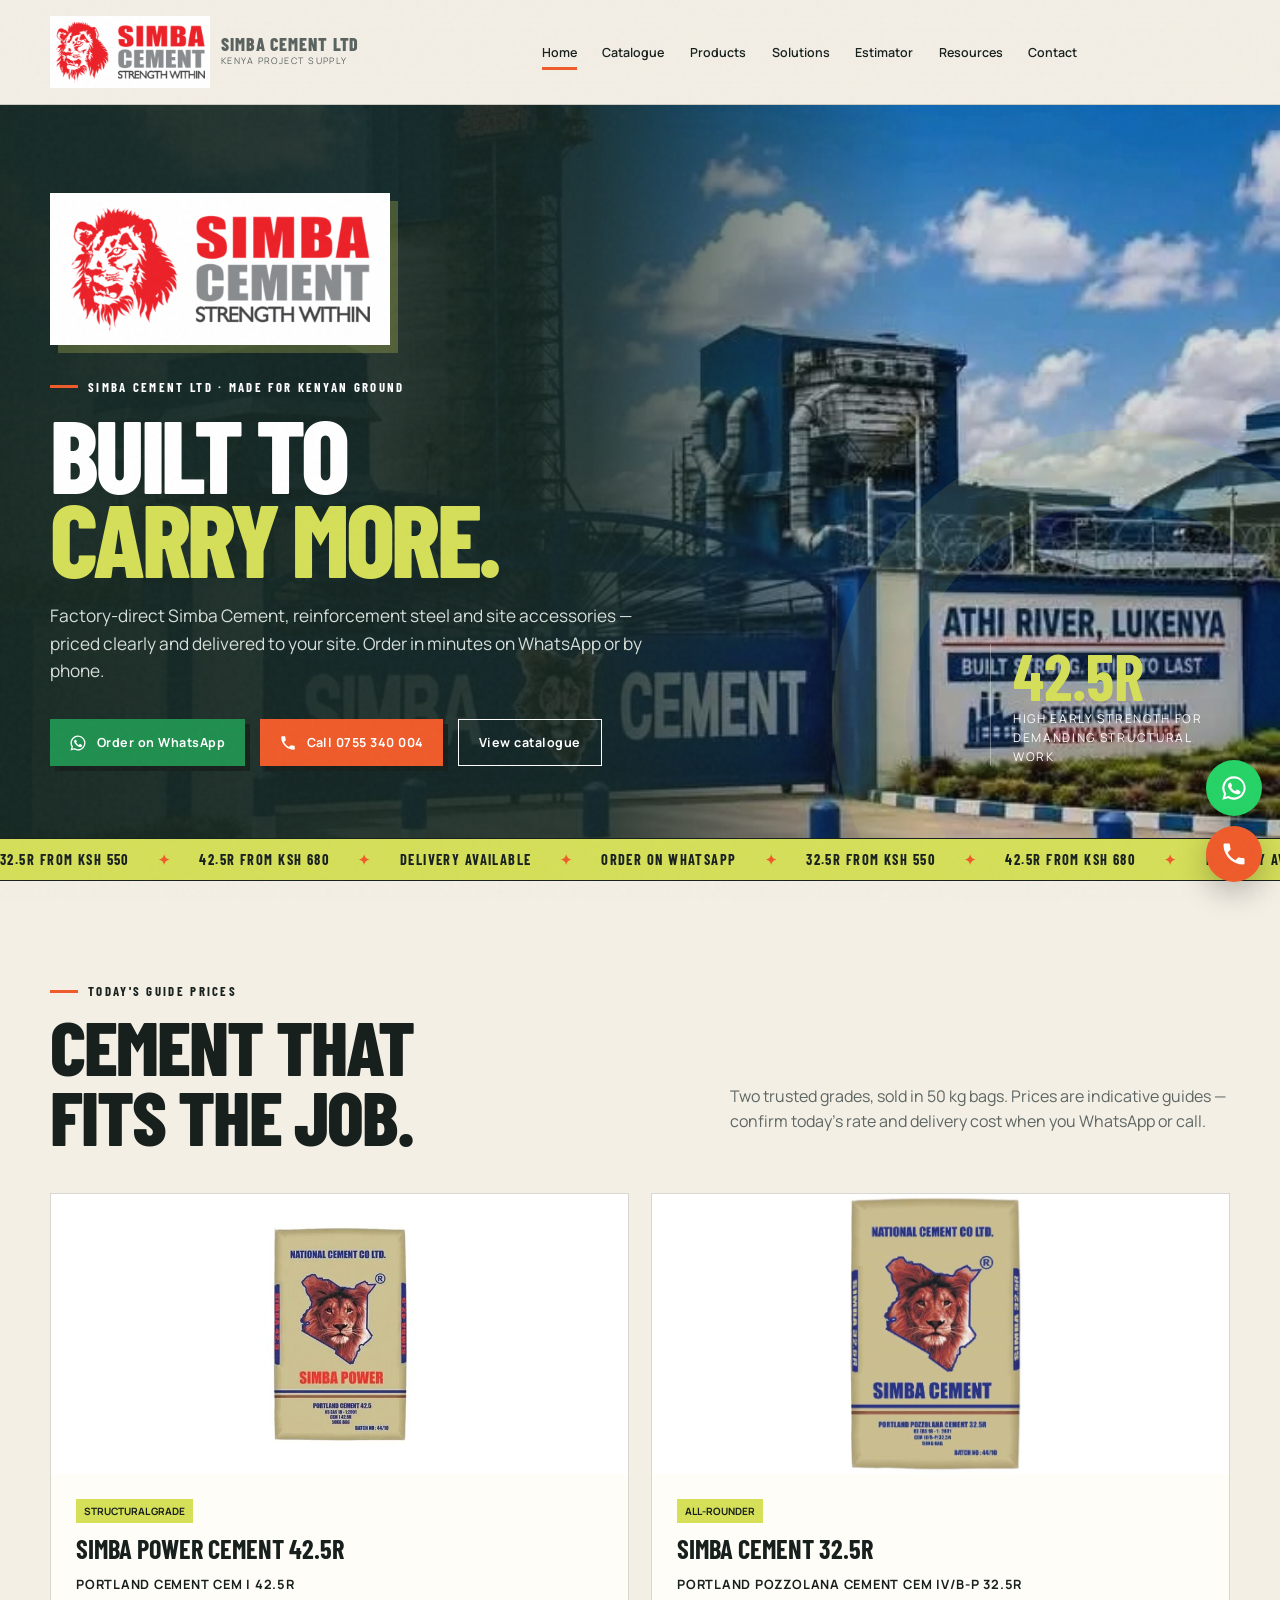
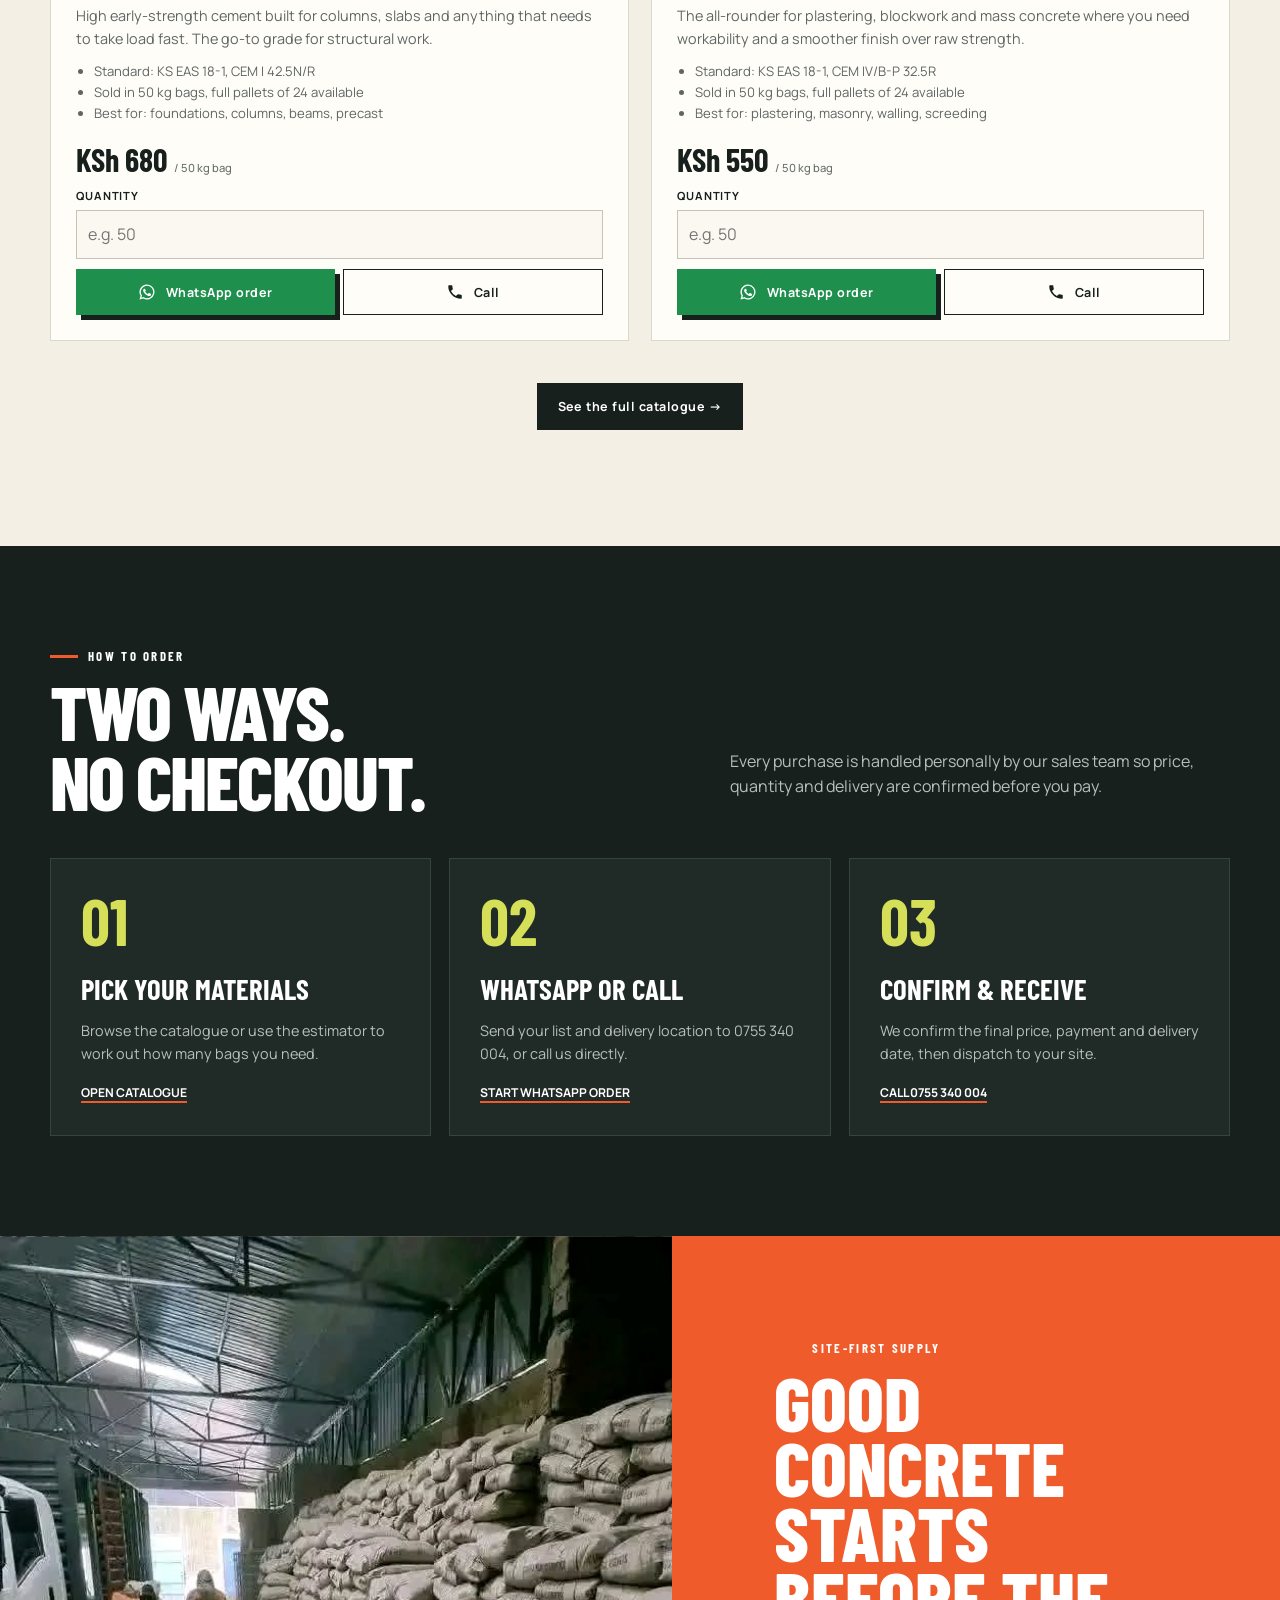
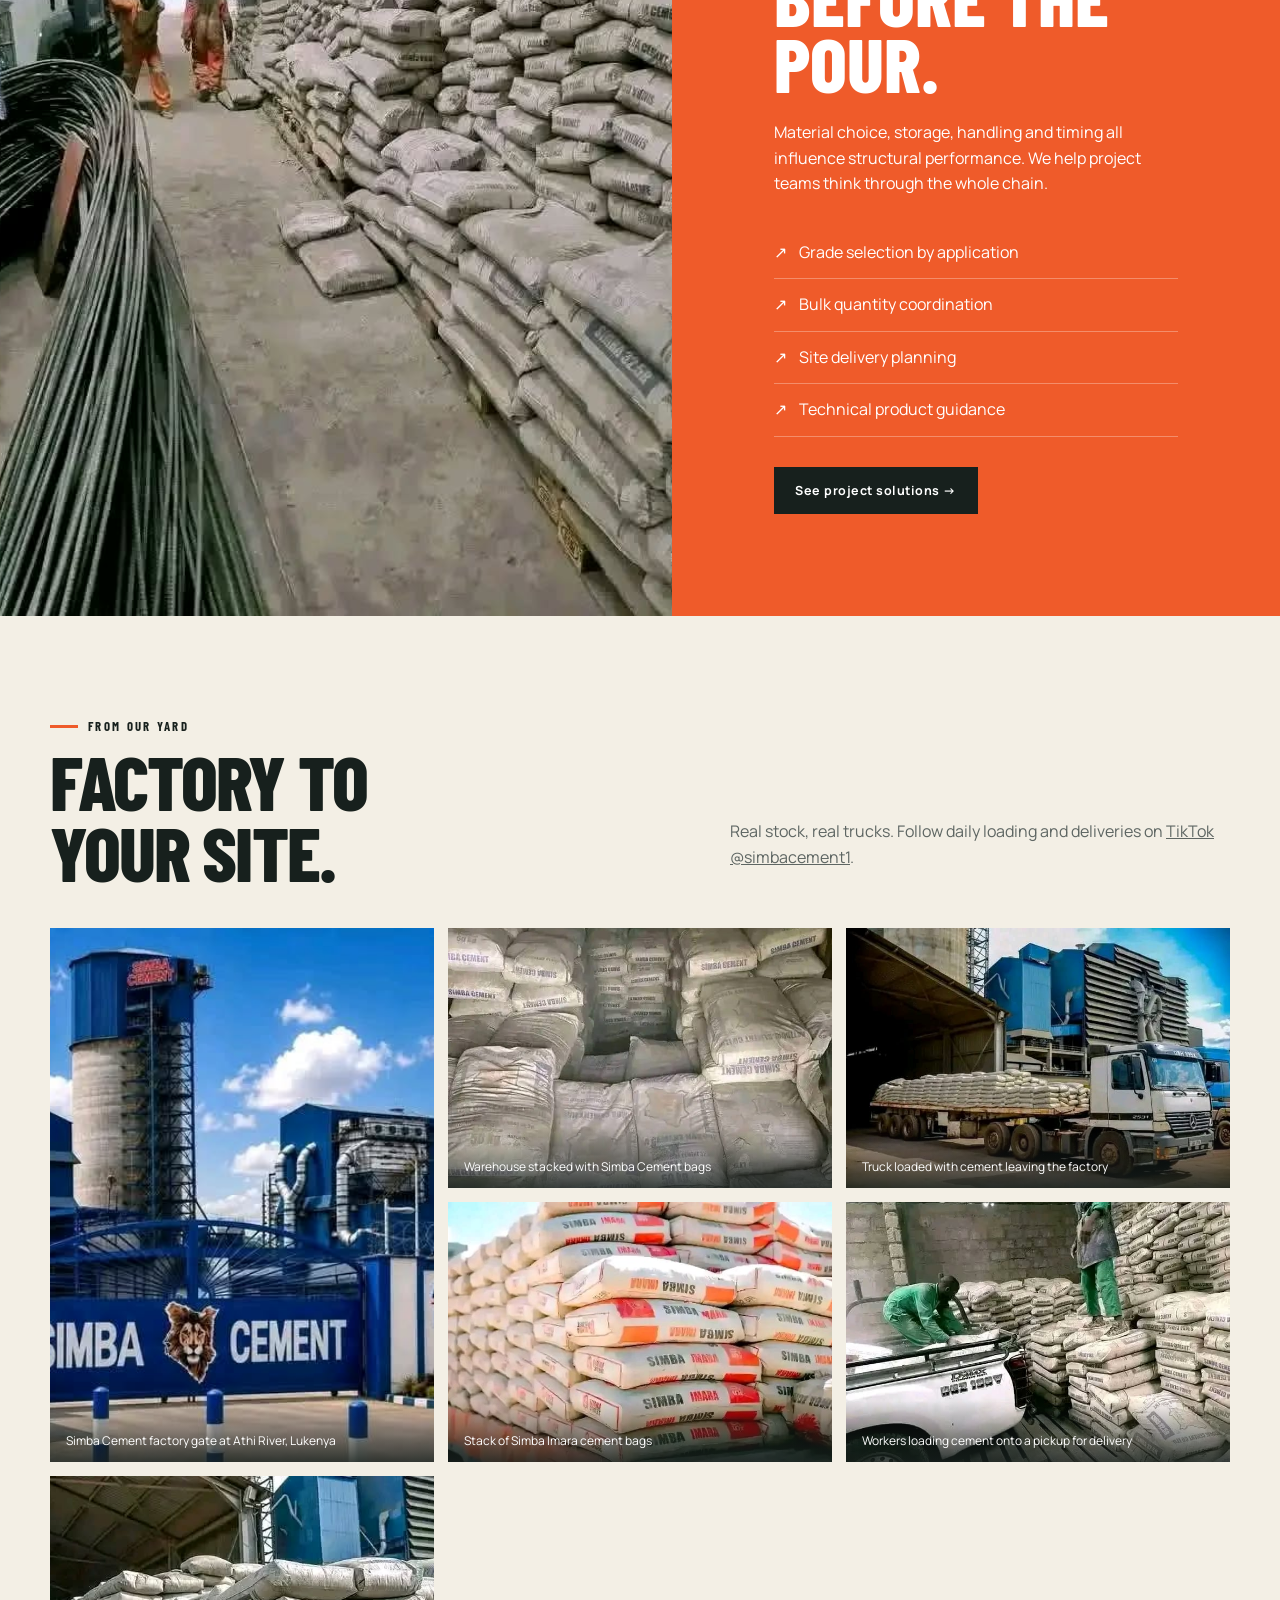
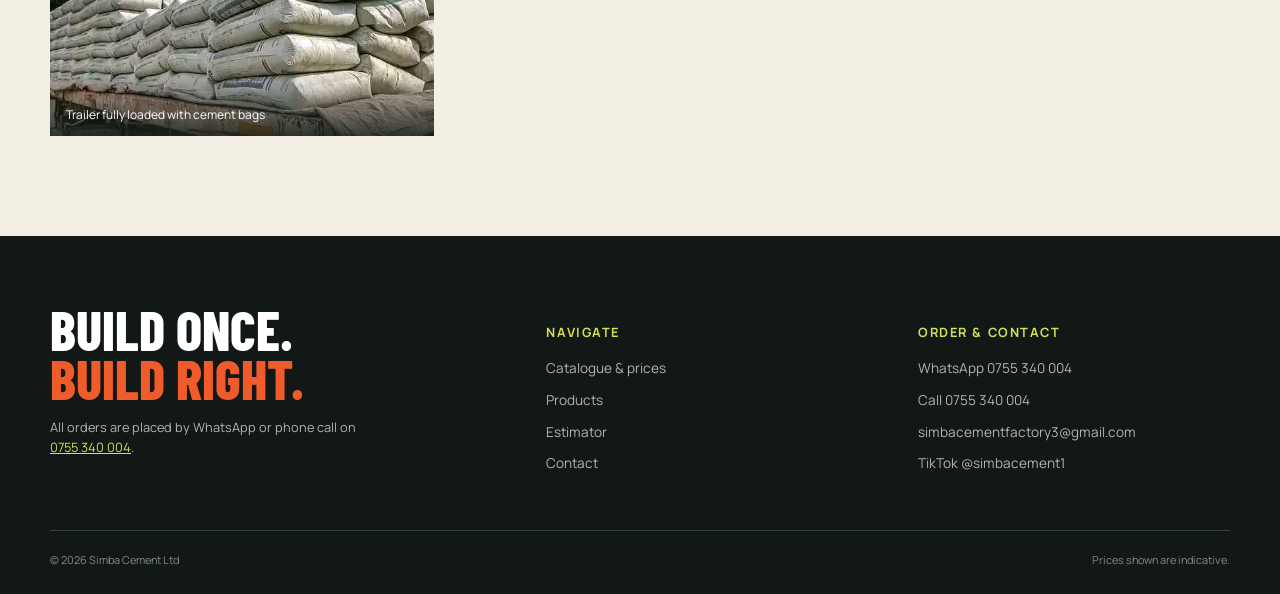
<file: index.html>
<!DOCTYPE html><html lang="en-KE"><head><meta charset="utf-8"><meta name="viewport" content="width=device-width,initial-scale=1">
<title>Simba Cement Ltd | Simba Cement Prices &amp; Delivery in Kenya</title><meta name="description" content="Buy Simba Cement 32.5R from KSh 550 and Simba Power 42.5R from KSh 680, plus steel bars, binding wire and hoop iron. Factory-direct delivery across Kenya — order on WhatsApp or call 0755 340 004."><meta name="robots" content="index,follow,max-image-preview:large,max-snippet:-1,max-video-preview:-1"><meta name="googlebot" content="index,follow,max-image-preview:large,max-snippet:-1,max-video-preview:-1"><link rel="sitemap" type="application/xml" href="/sitemap.xml"><link rel="canonical" href="https://simbacement-ltd.netlify.app/">
<meta name="theme-color" content="#17201d"><link rel="icon" type="image/png" href="images/favicon.png"><link rel="apple-touch-icon" href="images/favicon.png">
<meta property="og:type" content="website"><meta property="og:site_name" content="Simba Cement Ltd"><meta property="og:locale" content="en_KE"><meta property="og:title" content="Simba Cement Ltd | Simba Cement Prices &amp; Delivery in Kenya"><meta property="og:description" content="Buy Simba Cement 32.5R from KSh 550 and Simba Power 42.5R from KSh 680, plus steel bars, binding wire and hoop iron. Factory-direct delivery across Kenya — order on WhatsApp or call 0755 340 004."><meta property="og:url" content="https://simbacement-ltd.netlify.app/"><meta property="og:image" content="https://simbacement-ltd.netlify.app/images/simba-factory-athi-river.jpg"><meta name="twitter:card" content="summary_large_image">
<link rel="stylesheet" href="css/styles.css"><script type="application/ld+json">{"@context": "https://schema.org", "@type": "HardwareStore", "name": "Simba Cement Ltd", "alternateName": ["simbacementltd", "Simba Cement Kenya"], "url": "https://simbacement-ltd.netlify.app/", "logo": "https://simbacement-ltd.netlify.app/images/simba-cement-logo.png", "image": ["https://simbacement-ltd.netlify.app/images/simba-factory-athi-river.jpg", "https://simbacement-ltd.netlify.app/images/warehouse-stock.jpg"], "description": "Factory-direct Simba Cement 32.5R and Simba Power 42.5R, reinforcement steel bars, binding wire and hoop iron with delivery across Kenya. Order by WhatsApp or call.", "telephone": "+254755340004", "email": "simbacementfactory3@gmail.com", "priceRange": "KSh 550 – KSh 5,450", "currenciesAccepted": "KES", "address": {"@type": "PostalAddress", "streetAddress": "Plot 44, Enterprise Road, Industrial Area", "addressLocality": "Nairobi", "addressCountry": "KE"}, "areaServed": {"@type": "Country", "name": "Kenya"}, "sameAs": ["https://www.tiktok.com/@simbacement1"], "contactPoint": [{"@type": "ContactPoint", "telephone": "+254755340004", "contactType": "sales", "areaServed": "KE", "availableLanguage": ["English", "Swahili"]}], "openingHoursSpecification": [{"@type": "OpeningHoursSpecification", "dayOfWeek": ["Monday", "Tuesday", "Wednesday", "Thursday", "Friday"], "opens": "08:00", "closes": "17:00"}, {"@type": "OpeningHoursSpecification", "dayOfWeek": "Saturday", "opens": "08:00", "closes": "13:00"}], "@id": "https://simbacement-ltd.netlify.app/#business", "hasMap": "https://www.google.com/maps/search/?api=1&query=Plot%2044%20Enterprise%20Road%20Industrial%20Area%20Nairobi%20Kenya"}</script></head><body>
<header class="site-header"><div class="navbar wrap"><a class="brand" href="index.html"><img class="brand-mark brand-logo" src="images/simba-cement-logo.png" alt="Simba Cement" width="400" height="165"><span><strong>Simba Cement Ltd</strong><span>Kenya Project Supply</span></span></a><nav class="nav-links" aria-label="Main"><a class="active" href="index.html">Home</a><a href="catalogue.html">Catalogue</a><a href="products.html">Products</a><a href="solutions.html">Solutions</a><a href="estimator.html">Estimator</a><a href="resources.html">Resources</a><a href="contact.html">Contact</a></nav><button type="button" class="menu-toggle" aria-label="Open navigation" aria-expanded="false">☰</button></div></header>
<main><section class="hero"><div class="hero-grid wrap"><div><img class="hero-logo" src="images/simba-cement-logo.png" alt="Simba Cement" width="400" height="165" fetchpriority="high"><div class="eyebrow">Simba Cement Ltd · Made for Kenyan ground</div><h1>Built to<br><em>carry more.</em></h1><p class="hero-copy">Factory-direct Simba Cement, reinforcement steel and site accessories — priced clearly and delivered to your site. Order in minutes on WhatsApp or by phone.</p><div class="hero-actions"><a class="btn btn-whatsapp" href="https://wa.me/254755340004?text=Hello%20Simba%20Cement%20Ltd%2C%20I%20would%20like%20to%20place%20an%20order.%20Product%3A%20___%20Quantity%3A%20___%20Delivery%20location%3A%20___" target="_blank" rel="noopener"><svg focusable="false" class="icon-svg" viewBox="0 0 24 24" aria-hidden="true"><path fill="currentColor" d="M12 2a10 10 0 0 0-8.6 15.1L2 22l5-1.3A10 10 0 1 0 12 2Zm0 18.2a8.2 8.2 0 0 1-4.2-1.2l-.3-.2-3 .8.8-2.9-.2-.3A8.2 8.2 0 1 1 12 20.2Zm4.5-6.1c-.2-.1-1.5-.7-1.7-.8s-.4-.1-.6.1-.7.8-.8 1-.3.2-.5.1a6.7 6.7 0 0 1-3.3-2.9c-.3-.4.2-.4.7-1.4.1-.2 0-.3 0-.4l-.8-1.8c-.2-.5-.4-.4-.6-.4h-.5a1 1 0 0 0-.7.3 3 3 0 0 0-.9 2.2 5.2 5.2 0 0 0 1.1 2.7 11.8 11.8 0 0 0 4.5 4c1.7.7 2.3.8 3.2.6a2.7 2.7 0 0 0 1.8-1.2 2.2 2.2 0 0 0 .1-1.3c0-.1-.2-.2-.5-.3Z"/></svg> Order on WhatsApp</a><a class="btn btn-primary" href="tel:+254755340004"><svg focusable="false" class="icon-svg" viewBox="0 0 24 24" aria-hidden="true"><path fill="currentColor" d="M6.6 10.8a15.1 15.1 0 0 0 6.6 6.6l2.2-2.2a1 1 0 0 1 1-.3 11.4 11.4 0 0 0 3.6.6 1 1 0 0 1 1 1V20a1 1 0 0 1-1 1A17 17 0 0 1 3 4a1 1 0 0 1 1-1h3.5a1 1 0 0 1 1 1c0 1.3.2 2.5.6 3.6a1 1 0 0 1-.3 1Z"/></svg> Call 0755 340 004</a><a class="btn btn-outline" href="catalogue.html">View catalogue</a></div></div><div class="hero-stat"><strong>42.5R</strong><span>High early strength for demanding structural work</span></div></div></section><div class="ticker"><div><span>32.5R from KSh 550</span><span>42.5R from KSh 680</span><span>Delivery available</span><span>Order on WhatsApp</span><span>32.5R from KSh 550</span><span>42.5R from KSh 680</span><span>Delivery available</span><span>Order on WhatsApp</span></div></div>
<section class="section"><div class="wrap"><div class="section-head"><div><div class="eyebrow">Today's guide prices</div><h2>Cement that<br>fits the job.</h2></div><p class="section-intro">Two trusted grades, sold in 50 kg bags. Prices are indicative guides — confirm today's rate and delivery cost when you WhatsApp or call.</p></div><div class="product-grid two"><article class="product-card catalogue-card" id="simba-power-42-5r"><div class="product-visual photo"><img src="images/simba-power-42-5r.jpg" alt="Simba Power Cement 42.5R – Portland Cement CEM I 42.5R" loading="lazy" width="400" height="400"></div><div class="product-body"><span class="tag">Structural grade</span><h3>Simba Power Cement 42.5R</h3><p class="grade">Portland Cement CEM I 42.5R</p><p>High early-strength cement built for columns, slabs and anything that needs to take load fast. The go-to grade for structural work.</p><ul class="spec-list"><li>Standard: KS EAS 18-1, CEM I 42.5N/R</li><li>Sold in 50 kg bags, full pallets of 24 available</li><li>Best for: foundations, columns, beams, precast</li></ul><div class="price">KSh 680 <small>/ 50 kg bag</small></div><div class="field qty-field"><label for="qty-simba-power-42-5r">Quantity</label><input id="qty-simba-power-42-5r" type="number" min="1" inputmode="numeric" placeholder="e.g. 50" data-qty></div><div class="product-actions"><a class="btn btn-whatsapp" href="https://wa.me/254755340004?text=Hello%20Simba%20Cement%20Ltd%2C%20I%20would%20like%20to%20order%20Simba%20Power%20Cement%2042.5R%20%2850%20kg%20bag%29.%20Quantity%3A%20___%20Delivery%20location%3A%20___" target="_blank" rel="noopener" data-order="Simba Power Cement 42.5R (50 kg bag)"><svg focusable="false" class="icon-svg" viewBox="0 0 24 24" aria-hidden="true"><path fill="currentColor" d="M12 2a10 10 0 0 0-8.6 15.1L2 22l5-1.3A10 10 0 1 0 12 2Zm0 18.2a8.2 8.2 0 0 1-4.2-1.2l-.3-.2-3 .8.8-2.9-.2-.3A8.2 8.2 0 1 1 12 20.2Zm4.5-6.1c-.2-.1-1.5-.7-1.7-.8s-.4-.1-.6.1-.7.8-.8 1-.3.2-.5.1a6.7 6.7 0 0 1-3.3-2.9c-.3-.4.2-.4.7-1.4.1-.2 0-.3 0-.4l-.8-1.8c-.2-.5-.4-.4-.6-.4h-.5a1 1 0 0 0-.7.3 3 3 0 0 0-.9 2.2 5.2 5.2 0 0 0 1.1 2.7 11.8 11.8 0 0 0 4.5 4c1.7.7 2.3.8 3.2.6a2.7 2.7 0 0 0 1.8-1.2 2.2 2.2 0 0 0 .1-1.3c0-.1-.2-.2-.5-.3Z"/></svg> WhatsApp order</a><a class="btn btn-outline" href="tel:+254755340004" aria-label="Call to order Simba Power Cement 42.5R (50 kg bag)"><svg focusable="false" class="icon-svg" viewBox="0 0 24 24" aria-hidden="true"><path fill="currentColor" d="M6.6 10.8a15.1 15.1 0 0 0 6.6 6.6l2.2-2.2a1 1 0 0 1 1-.3 11.4 11.4 0 0 0 3.6.6 1 1 0 0 1 1 1V20a1 1 0 0 1-1 1A17 17 0 0 1 3 4a1 1 0 0 1 1-1h3.5a1 1 0 0 1 1 1c0 1.3.2 2.5.6 3.6a1 1 0 0 1-.3 1Z"/></svg> Call</a></div></div></article><article class="product-card catalogue-card" id="simba-cement-32-5r"><div class="product-visual photo"><img src="images/simba-cement-32-5r.jpg" alt="Simba Cement 32.5R – Portland Pozzolana Cement CEM IV/B-P 32.5R" loading="lazy" width="400" height="400"></div><div class="product-body"><span class="tag">All-rounder</span><h3>Simba Cement 32.5R</h3><p class="grade">Portland Pozzolana Cement CEM IV/B-P 32.5R</p><p>The all-rounder for plastering, blockwork and mass concrete where you need workability and a smoother finish over raw strength.</p><ul class="spec-list"><li>Standard: KS EAS 18-1, CEM IV/B-P 32.5R</li><li>Sold in 50 kg bags, full pallets of 24 available</li><li>Best for: plastering, masonry, walling, screeding</li></ul><div class="price">KSh 550 <small>/ 50 kg bag</small></div><div class="field qty-field"><label for="qty-simba-cement-32-5r">Quantity</label><input id="qty-simba-cement-32-5r" type="number" min="1" inputmode="numeric" placeholder="e.g. 50" data-qty></div><div class="product-actions"><a class="btn btn-whatsapp" href="https://wa.me/254755340004?text=Hello%20Simba%20Cement%20Ltd%2C%20I%20would%20like%20to%20order%20Simba%20Cement%2032.5R%20%2850%20kg%20bag%29.%20Quantity%3A%20___%20Delivery%20location%3A%20___" target="_blank" rel="noopener" data-order="Simba Cement 32.5R (50 kg bag)"><svg focusable="false" class="icon-svg" viewBox="0 0 24 24" aria-hidden="true"><path fill="currentColor" d="M12 2a10 10 0 0 0-8.6 15.1L2 22l5-1.3A10 10 0 1 0 12 2Zm0 18.2a8.2 8.2 0 0 1-4.2-1.2l-.3-.2-3 .8.8-2.9-.2-.3A8.2 8.2 0 1 1 12 20.2Zm4.5-6.1c-.2-.1-1.5-.7-1.7-.8s-.4-.1-.6.1-.7.8-.8 1-.3.2-.5.1a6.7 6.7 0 0 1-3.3-2.9c-.3-.4.2-.4.7-1.4.1-.2 0-.3 0-.4l-.8-1.8c-.2-.5-.4-.4-.6-.4h-.5a1 1 0 0 0-.7.3 3 3 0 0 0-.9 2.2 5.2 5.2 0 0 0 1.1 2.7 11.8 11.8 0 0 0 4.5 4c1.7.7 2.3.8 3.2.6a2.7 2.7 0 0 0 1.8-1.2 2.2 2.2 0 0 0 .1-1.3c0-.1-.2-.2-.5-.3Z"/></svg> WhatsApp order</a><a class="btn btn-outline" href="tel:+254755340004" aria-label="Call to order Simba Cement 32.5R (50 kg bag)"><svg focusable="false" class="icon-svg" viewBox="0 0 24 24" aria-hidden="true"><path fill="currentColor" d="M6.6 10.8a15.1 15.1 0 0 0 6.6 6.6l2.2-2.2a1 1 0 0 1 1-.3 11.4 11.4 0 0 0 3.6.6 1 1 0 0 1 1 1V20a1 1 0 0 1-1 1A17 17 0 0 1 3 4a1 1 0 0 1 1-1h3.5a1 1 0 0 1 1 1c0 1.3.2 2.5.6 3.6a1 1 0 0 1-.3 1Z"/></svg> Call</a></div></div></article></div><p class="center-link"><a class="btn btn-dark" href="catalogue.html">See the full catalogue →</a></p></div></section>
<section class="dark-section section"><div class="wrap"><div class="section-head"><div><div class="eyebrow">How to order</div><h2 class="section-title">Two ways.<br>No checkout.</h2></div><p class="section-intro">Every purchase is handled personally by our sales team so price, quantity and delivery are confirmed before you pay.</p></div><div class="cards"><article class="card"><span class="card-number">01</span><h3>Pick your materials</h3><p>Browse the catalogue or use the estimator to work out how many bags you need.</p><a class="card-link" href="catalogue.html">Open catalogue</a></article><article class="card"><span class="card-number">02</span><h3>WhatsApp or call</h3><p>Send your list and delivery location to 0755 340 004, or call us directly.</p><a class="card-link" href="https://wa.me/254755340004?text=Hello%20Simba%20Cement%20Ltd%2C%20I%20would%20like%20to%20place%20an%20order.%20Product%3A%20___%20Quantity%3A%20___%20Delivery%20location%3A%20___" target="_blank" rel="noopener">Start WhatsApp order</a></article><article class="card"><span class="card-number">03</span><h3>Confirm &amp; receive</h3><p>We confirm the final price, payment and delivery date, then dispatch to your site.</p><a class="card-link" href="tel:+254755340004">Call 0755 340 004</a></article></div></div></section>
<section class="split"><div class="split-image" role="img" aria-label="Warehouse stocked with Simba Cement bags and reinforcement steel"></div><div class="split-copy"><div class="eyebrow">Site-first supply</div><h2>Good concrete starts before the pour.</h2><p>Material choice, storage, handling and timing all influence structural performance. We help project teams think through the whole chain.</p><ul class="check-list"><li>Grade selection by application</li><li>Bulk quantity coordination</li><li>Site delivery planning</li><li>Technical product guidance</li></ul><a class="btn btn-dark" href="solutions.html">See project solutions →</a></div></section>
<section class="section"><div class="wrap"><div class="section-head"><div><div class="eyebrow">From our yard</div><h2>Factory to<br>your site.</h2></div><p class="section-intro">Real stock, real trucks. Follow daily loading and deliveries on <a href="https://www.tiktok.com/@simbacement1" target="_blank" rel="noopener">TikTok @simbacement1</a>.</p></div><div class="gallery"><figure class="gallery-item"><img src="images/simba-factory-athi-river.jpg" alt="Simba Cement factory gate at Athi River, Lukenya" loading="lazy"><figcaption>Simba Cement factory gate at Athi River, Lukenya</figcaption></figure><figure class="gallery-item"><img src="images/warehouse-stock.jpg" alt="Warehouse stacked with Simba Cement bags" loading="lazy"><figcaption>Warehouse stacked with Simba Cement bags</figcaption></figure><figure class="gallery-item"><img src="images/delivery-truck-factory.jpg" alt="Truck loaded with cement leaving the factory" loading="lazy"><figcaption>Truck loaded with cement leaving the factory</figcaption></figure><figure class="gallery-item"><img src="images/simba-imara-bags.jpg" alt="Stack of Simba Imara cement bags" loading="lazy"><figcaption>Stack of Simba Imara cement bags</figcaption></figure><figure class="gallery-item"><img src="images/pickup-loading.jpg" alt="Workers loading cement onto a pickup for delivery" loading="lazy"><figcaption>Workers loading cement onto a pickup for delivery</figcaption></figure><figure class="gallery-item"><img src="images/bulk-trailer-load.jpg" alt="Trailer fully loaded with cement bags" loading="lazy"><figcaption>Trailer fully loaded with cement bags</figcaption></figure></div></div></section></main>
<footer class="site-footer"><div class="wrap"><div class="footer-grid"><div><div class="footer-brand">Build once.<br><span>Build right.</span></div><p class="footer-note">All orders are placed by WhatsApp or phone call on <a href="tel:+254755340004">0755 340 004</a>.</p></div><div><h4>Navigate</h4><div class="footer-links"><a href="catalogue.html">Catalogue &amp; prices</a><a href="products.html">Products</a><a href="estimator.html">Estimator</a><a href="contact.html">Contact</a></div></div><div><h4>Order &amp; contact</h4><div class="footer-links"><a href="https://wa.me/254755340004?text=Hello%20Simba%20Cement%20Ltd%2C%20I%20would%20like%20to%20place%20an%20order.%20Product%3A%20___%20Quantity%3A%20___%20Delivery%20location%3A%20___" target="_blank" rel="noopener">WhatsApp 0755 340 004</a><a href="tel:+254755340004">Call 0755 340 004</a><a href="mailto:simbacementfactory3@gmail.com">simbacementfactory3@gmail.com</a><a href="https://www.tiktok.com/@simbacement1" target="_blank" rel="noopener">TikTok @simbacement1</a></div></div></div><div class="footer-bottom"><span>© 2026 Simba Cement Ltd</span><span>Prices shown are indicative.</span></div></div></footer>
<div class="float-actions" role="group" aria-label="Quick order"><a class="float-btn float-wa" href="https://wa.me/254755340004?text=Hello%20Simba%20Cement%20Ltd%2C%20I%20would%20like%20to%20place%20an%20order.%20Product%3A%20___%20Quantity%3A%20___%20Delivery%20location%3A%20___" target="_blank" rel="noopener" aria-label="Order on WhatsApp"><svg focusable="false" class="icon-svg" viewBox="0 0 24 24" aria-hidden="true"><path fill="currentColor" d="M12 2a10 10 0 0 0-8.6 15.1L2 22l5-1.3A10 10 0 1 0 12 2Zm0 18.2a8.2 8.2 0 0 1-4.2-1.2l-.3-.2-3 .8.8-2.9-.2-.3A8.2 8.2 0 1 1 12 20.2Zm4.5-6.1c-.2-.1-1.5-.7-1.7-.8s-.4-.1-.6.1-.7.8-.8 1-.3.2-.5.1a6.7 6.7 0 0 1-3.3-2.9c-.3-.4.2-.4.7-1.4.1-.2 0-.3 0-.4l-.8-1.8c-.2-.5-.4-.4-.6-.4h-.5a1 1 0 0 0-.7.3 3 3 0 0 0-.9 2.2 5.2 5.2 0 0 0 1.1 2.7 11.8 11.8 0 0 0 4.5 4c1.7.7 2.3.8 3.2.6a2.7 2.7 0 0 0 1.8-1.2 2.2 2.2 0 0 0 .1-1.3c0-.1-.2-.2-.5-.3Z"/></svg></a><a class="float-btn float-call" href="tel:+254755340004" aria-label="Call 0755 340 004 to order"><svg focusable="false" class="icon-svg" viewBox="0 0 24 24" aria-hidden="true"><path fill="currentColor" d="M6.6 10.8a15.1 15.1 0 0 0 6.6 6.6l2.2-2.2a1 1 0 0 1 1-.3 11.4 11.4 0 0 0 3.6.6 1 1 0 0 1 1 1V20a1 1 0 0 1-1 1A17 17 0 0 1 3 4a1 1 0 0 1 1-1h3.5a1 1 0 0 1 1 1c0 1.3.2 2.5.6 3.6a1 1 0 0 1-.3 1Z"/></svg></a></div><script src="js/site.js"></script></body></html>
</file>
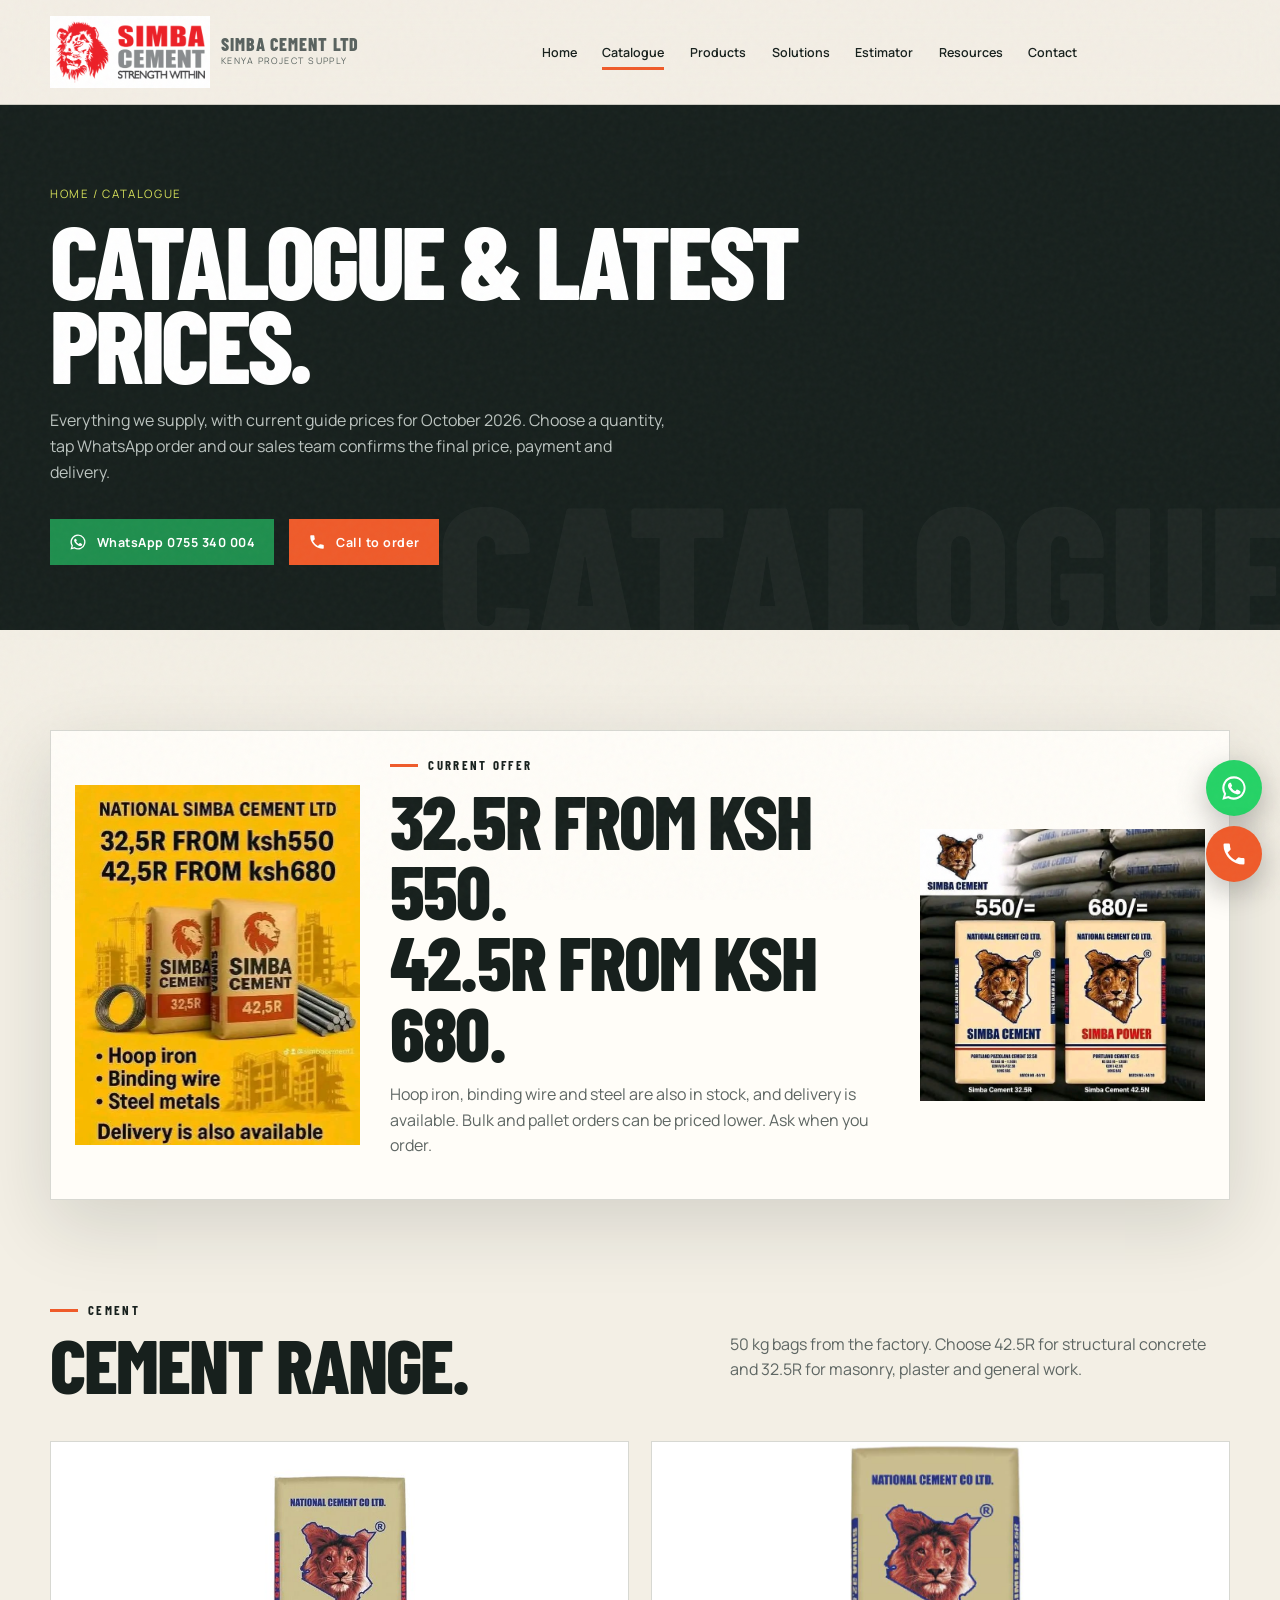
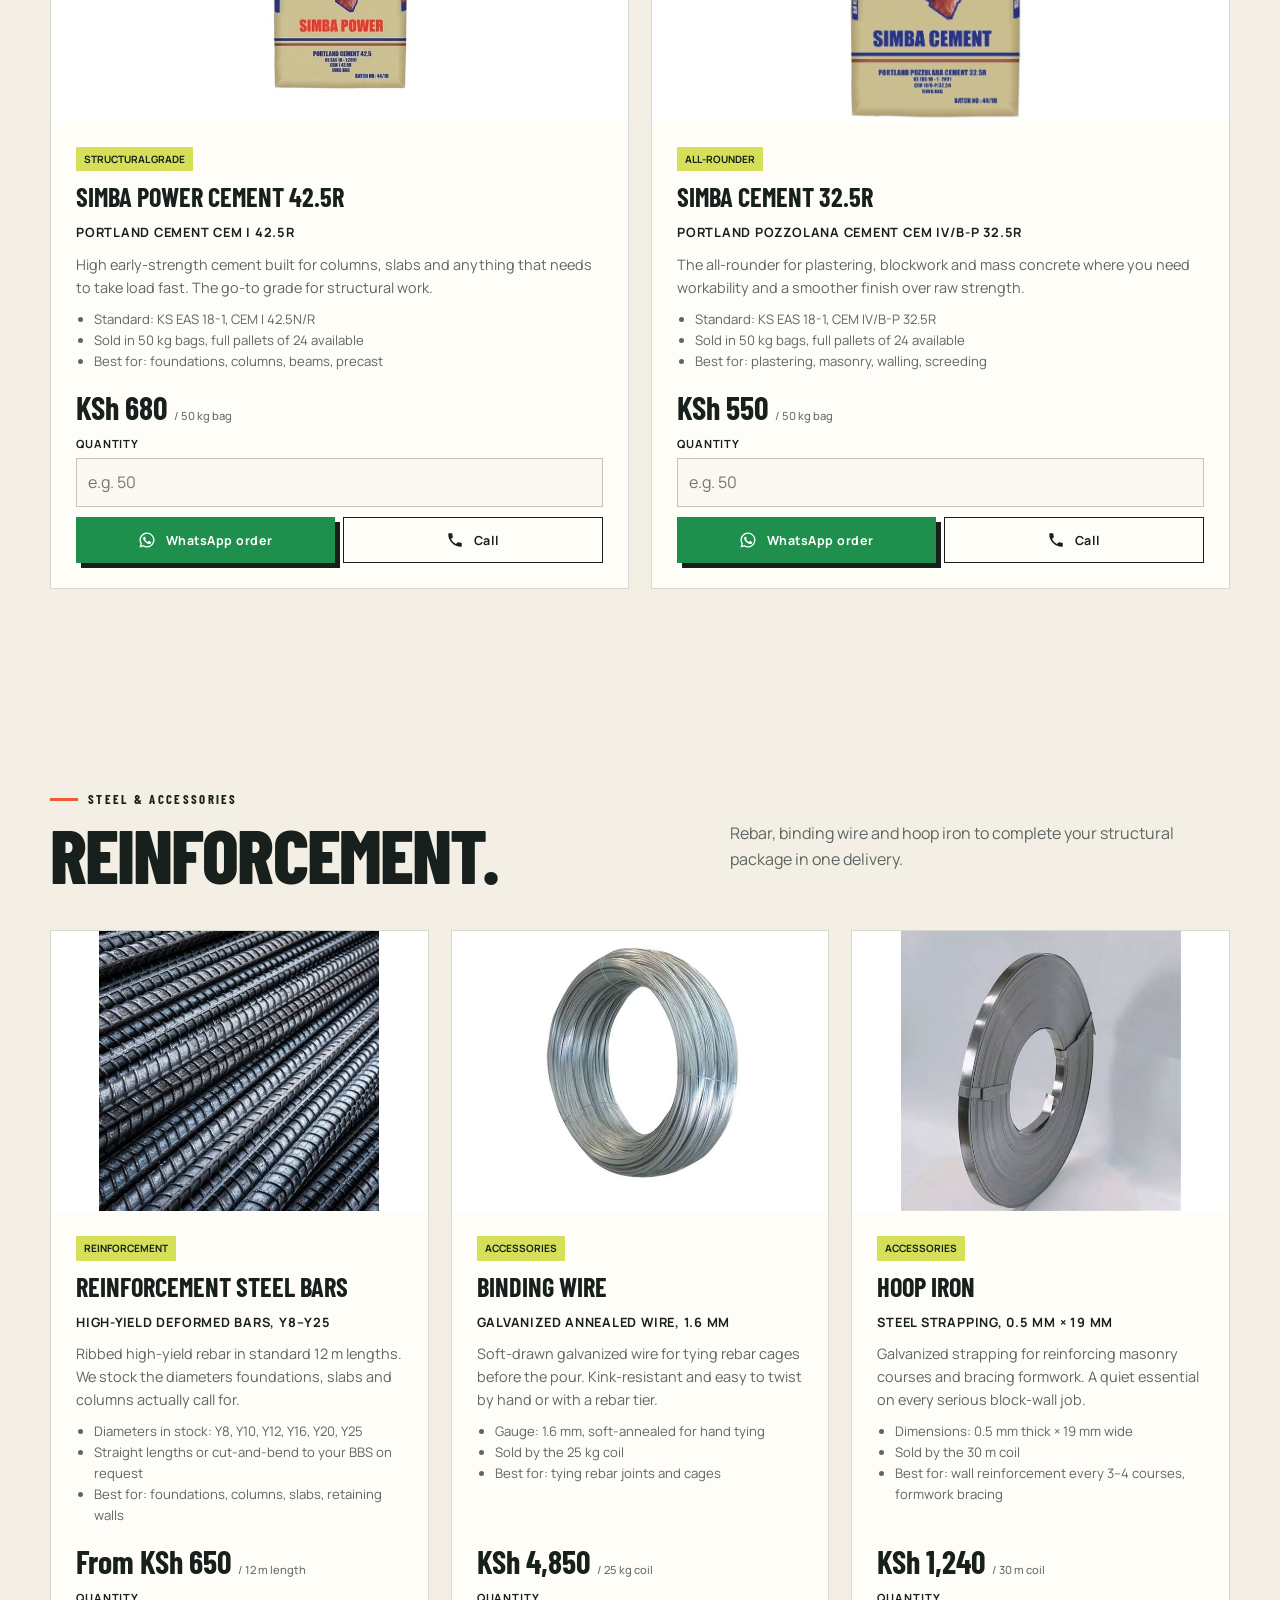
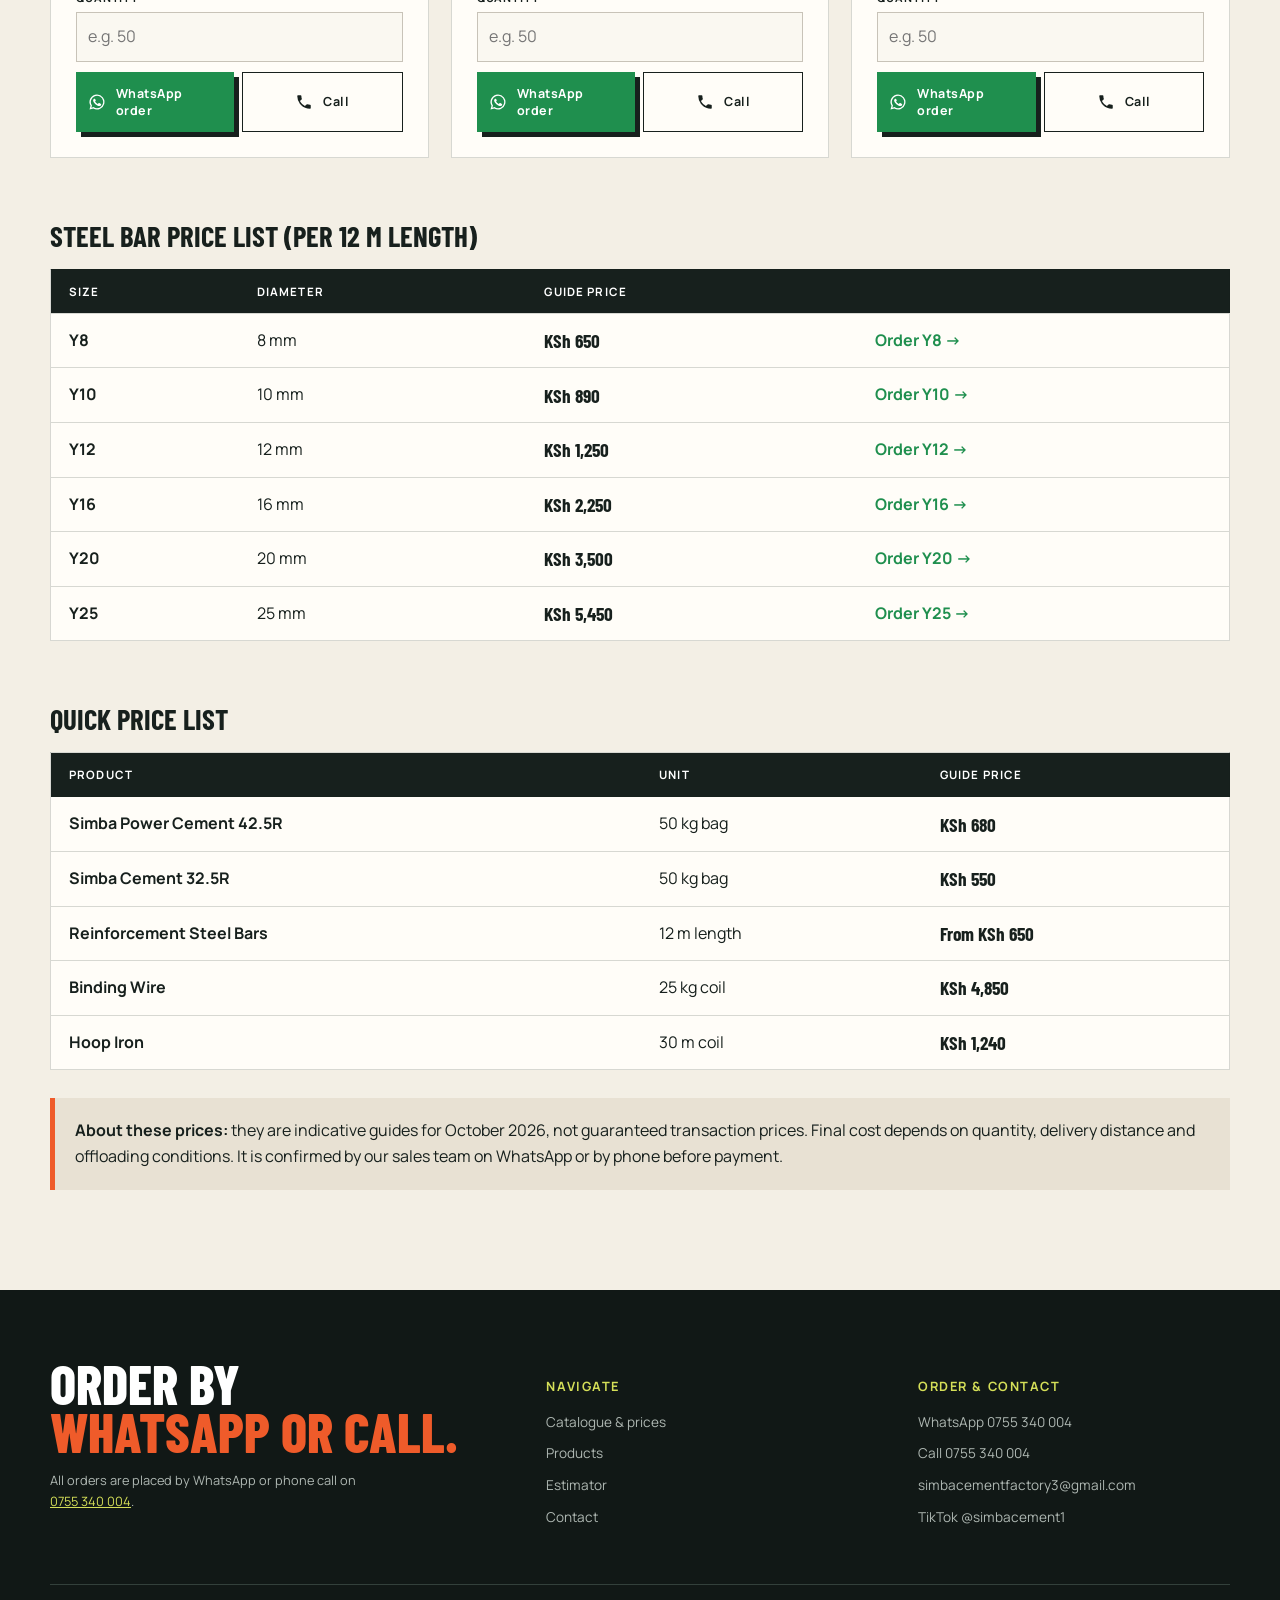
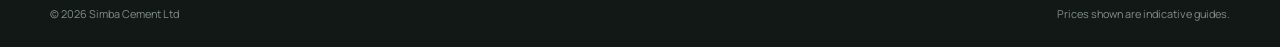
<file: catalogue.html>
<!DOCTYPE html><html lang="en-KE"><head><meta charset="utf-8"><meta name="viewport" content="width=device-width,initial-scale=1">
<title>Catalogue &amp; Latest Prices | Simba Cement Ltd</title><meta name="description" content="Simba Cement Ltd catalogue with latest prices: Simba Cement 32.5R KSh 550, Simba Power 42.5R KSh 680, Y8–Y25 steel bars, binding wire and hoop iron. Order on WhatsApp or call 0755 340 004."><meta name="robots" content="index,follow,max-image-preview:large,max-snippet:-1,max-video-preview:-1"><meta name="googlebot" content="index,follow,max-image-preview:large,max-snippet:-1,max-video-preview:-1"><link rel="sitemap" type="application/xml" href="/sitemap.xml"><link rel="canonical" href="https://simbacement-ltd.netlify.app/catalogue">
<meta name="theme-color" content="#17201d"><link rel="icon" type="image/png" href="images/favicon.png"><link rel="apple-touch-icon" href="images/favicon.png">
<meta property="og:type" content="website"><meta property="og:site_name" content="Simba Cement Ltd"><meta property="og:locale" content="en_KE"><meta property="og:title" content="Catalogue &amp; Latest Prices | Simba Cement Ltd"><meta property="og:description" content="Simba Cement Ltd catalogue with latest prices: Simba Cement 32.5R KSh 550, Simba Power 42.5R KSh 680, Y8–Y25 steel bars, binding wire and hoop iron. Order on WhatsApp or call 0755 340 004."><meta property="og:url" content="https://simbacement-ltd.netlify.app/catalogue"><meta property="og:image" content="https://simbacement-ltd.netlify.app/images/price-poster-yellow.jpg"><meta name="twitter:card" content="summary_large_image">
<link rel="stylesheet" href="css/styles.css"><script type="application/ld+json">{"@context": "https://schema.org", "@type": "ItemList", "name": "Simba Cement Ltd catalogue", "itemListElement": [{"@type": "ListItem", "position": 1, "item": {"@type": "Product", "name": "Simba Power Cement 42.5R", "description": "High early-strength cement built for columns, slabs and anything that needs to take load fast. The go-to grade for structural work.", "image": "https://simbacement-ltd.netlify.app/images/simba-power-42-5r.jpg", "brand": {"@type": "Brand", "name": "Simba Cement"}, "sku": "simba-power-42-5r", "offers": {"@type": "Offer", "price": "680", "priceCurrency": "KES", "availability": "https://schema.org/InStock", "url": "https://simbacement-ltd.netlify.app/catalogue#simba-power-42-5r", "seller": {"@type": "Organization", "name": "Simba Cement Ltd"}}}}, {"@type": "ListItem", "position": 2, "item": {"@type": "Product", "name": "Simba Cement 32.5R", "description": "The all-rounder for plastering, blockwork and mass concrete where you need workability and a smoother finish over raw strength.", "image": "https://simbacement-ltd.netlify.app/images/simba-cement-32-5r.jpg", "brand": {"@type": "Brand", "name": "Simba Cement"}, "sku": "simba-cement-32-5r", "offers": {"@type": "Offer", "price": "550", "priceCurrency": "KES", "availability": "https://schema.org/InStock", "url": "https://simbacement-ltd.netlify.app/catalogue#simba-cement-32-5r", "seller": {"@type": "Organization", "name": "Simba Cement Ltd"}}}}, {"@type": "ListItem", "position": 3, "item": {"@type": "Product", "name": "Reinforcement Steel Bars", "description": "Ribbed high-yield rebar in standard 12 m lengths. We stock the diameters foundations, slabs and columns actually call for.", "image": "https://simbacement-ltd.netlify.app/images/steel-bars.jpg", "brand": {"@type": "Brand", "name": "Simba Cement"}, "sku": "steel-bars", "offers": {"@type": "Offer", "price": "650", "priceCurrency": "KES", "availability": "https://schema.org/InStock", "url": "https://simbacement-ltd.netlify.app/catalogue#steel-bars", "seller": {"@type": "Organization", "name": "Simba Cement Ltd"}}}}, {"@type": "ListItem", "position": 4, "item": {"@type": "Product", "name": "Binding Wire", "description": "Soft-drawn galvanized wire for tying rebar cages before the pour. Kink-resistant and easy to twist by hand or with a rebar tier.", "image": "https://simbacement-ltd.netlify.app/images/binding-wire.jpg", "brand": {"@type": "Brand", "name": "Simba Cement"}, "sku": "binding-wire", "offers": {"@type": "Offer", "price": "4850", "priceCurrency": "KES", "availability": "https://schema.org/InStock", "url": "https://simbacement-ltd.netlify.app/catalogue#binding-wire", "seller": {"@type": "Organization", "name": "Simba Cement Ltd"}}}}, {"@type": "ListItem", "position": 5, "item": {"@type": "Product", "name": "Hoop Iron", "description": "Galvanized strapping for reinforcing masonry courses and bracing formwork. A quiet essential on every serious block-wall job.", "image": "https://simbacement-ltd.netlify.app/images/hoop-iron.jpg", "brand": {"@type": "Brand", "name": "Simba Cement"}, "sku": "hoop-iron", "offers": {"@type": "Offer", "price": "1240", "priceCurrency": "KES", "availability": "https://schema.org/InStock", "url": "https://simbacement-ltd.netlify.app/catalogue#hoop-iron", "seller": {"@type": "Organization", "name": "Simba Cement Ltd"}}}}]}</script></head><body>
<header class="site-header"><div class="navbar wrap"><a class="brand" href="index.html"><img class="brand-mark brand-logo" src="images/simba-cement-logo.png" alt="Simba Cement" width="400" height="165"><span><strong>Simba Cement Ltd</strong><span>Kenya Project Supply</span></span></a><nav class="nav-links" aria-label="Main"><a href="index.html">Home</a><a class="active" href="catalogue.html">Catalogue</a><a href="products.html">Products</a><a href="solutions.html">Solutions</a><a href="estimator.html">Estimator</a><a href="resources.html">Resources</a><a href="contact.html">Contact</a></nav><button type="button" class="menu-toggle" aria-label="Open navigation" aria-expanded="false">☰</button></div></header>
<main><section class="page-hero" data-word="CATALOGUE"><div class="wrap"><div class="breadcrumb">Home / Catalogue</div><h1>Catalogue &amp; latest prices.</h1><p>Everything we supply, with current guide prices for October 2026. Choose a quantity, tap WhatsApp order and our sales team confirms the final price, payment and delivery.</p><div class="hero-actions"><a class="btn btn-whatsapp" href="https://wa.me/254755340004?text=Hello%20Simba%20Cement%20Ltd%2C%20I%20would%20like%20to%20place%20an%20order.%20Product%3A%20___%20Quantity%3A%20___%20Delivery%20location%3A%20___" target="_blank" rel="noopener"><svg focusable="false" class="icon-svg" viewBox="0 0 24 24" aria-hidden="true"><path fill="currentColor" d="M12 2a10 10 0 0 0-8.6 15.1L2 22l5-1.3A10 10 0 1 0 12 2Zm0 18.2a8.2 8.2 0 0 1-4.2-1.2l-.3-.2-3 .8.8-2.9-.2-.3A8.2 8.2 0 1 1 12 20.2Zm4.5-6.1c-.2-.1-1.5-.7-1.7-.8s-.4-.1-.6.1-.7.8-.8 1-.3.2-.5.1a6.7 6.7 0 0 1-3.3-2.9c-.3-.4.2-.4.7-1.4.1-.2 0-.3 0-.4l-.8-1.8c-.2-.5-.4-.4-.6-.4h-.5a1 1 0 0 0-.7.3 3 3 0 0 0-.9 2.2 5.2 5.2 0 0 0 1.1 2.7 11.8 11.8 0 0 0 4.5 4c1.7.7 2.3.8 3.2.6a2.7 2.7 0 0 0 1.8-1.2 2.2 2.2 0 0 0 .1-1.3c0-.1-.2-.2-.5-.3Z"/></svg> WhatsApp 0755 340 004</a><a class="btn btn-primary" href="tel:+254755340004"><svg focusable="false" class="icon-svg" viewBox="0 0 24 24" aria-hidden="true"><path fill="currentColor" d="M6.6 10.8a15.1 15.1 0 0 0 6.6 6.6l2.2-2.2a1 1 0 0 1 1-.3 11.4 11.4 0 0 0 3.6.6 1 1 0 0 1 1 1V20a1 1 0 0 1-1 1A17 17 0 0 1 3 4a1 1 0 0 1 1-1h3.5a1 1 0 0 1 1 1c0 1.3.2 2.5.6 3.6a1 1 0 0 1-.3 1Z"/></svg> Call to order</a></div></div></section>
<section class="section"><div class="wrap"><div class="offer-strip"><img src="images/price-poster-yellow.jpg" alt="National Simba Cement Ltd offer: 32.5R from KSh 550, 42.5R from KSh 680. Hoop iron, binding wire and steel metals. Delivery available." loading="lazy"><div><div class="eyebrow">Current offer</div><h2 class="section-title">32.5R from KSh 550.<br>42.5R from KSh 680.</h2><p class="section-intro">Hoop iron, binding wire and steel are also in stock, and delivery is available. Bulk and pallet orders can be priced lower. Ask when you order.</p></div><img src="images/price-offer-cement.jpg" alt="Simba Cement 32.5R at KSh 550 and Simba Power 42.5N at KSh 680" loading="lazy"></div></div></section>
<section class="section section-flush"><div class="wrap"><div class="section-head"><div><div class="eyebrow">Cement</div><h2>Cement range.</h2></div><p class="section-intro">50 kg bags from the factory. Choose 42.5R for structural concrete and 32.5R for masonry, plaster and general work.</p></div><div class="product-grid two"><article class="product-card catalogue-card" id="simba-power-42-5r"><div class="product-visual photo"><img src="images/simba-power-42-5r.jpg" alt="Simba Power Cement 42.5R – Portland Cement CEM I 42.5R" loading="lazy" width="400" height="400"></div><div class="product-body"><span class="tag">Structural grade</span><h3>Simba Power Cement 42.5R</h3><p class="grade">Portland Cement CEM I 42.5R</p><p>High early-strength cement built for columns, slabs and anything that needs to take load fast. The go-to grade for structural work.</p><ul class="spec-list"><li>Standard: KS EAS 18-1, CEM I 42.5N/R</li><li>Sold in 50 kg bags, full pallets of 24 available</li><li>Best for: foundations, columns, beams, precast</li></ul><div class="price">KSh 680 <small>/ 50 kg bag</small></div><div class="field qty-field"><label for="qty-simba-power-42-5r">Quantity</label><input id="qty-simba-power-42-5r" type="number" min="1" inputmode="numeric" placeholder="e.g. 50" data-qty></div><div class="product-actions"><a class="btn btn-whatsapp" href="https://wa.me/254755340004?text=Hello%20Simba%20Cement%20Ltd%2C%20I%20would%20like%20to%20order%20Simba%20Power%20Cement%2042.5R%20%2850%20kg%20bag%29.%20Quantity%3A%20___%20Delivery%20location%3A%20___" target="_blank" rel="noopener" data-order="Simba Power Cement 42.5R (50 kg bag)"><svg focusable="false" class="icon-svg" viewBox="0 0 24 24" aria-hidden="true"><path fill="currentColor" d="M12 2a10 10 0 0 0-8.6 15.1L2 22l5-1.3A10 10 0 1 0 12 2Zm0 18.2a8.2 8.2 0 0 1-4.2-1.2l-.3-.2-3 .8.8-2.9-.2-.3A8.2 8.2 0 1 1 12 20.2Zm4.5-6.1c-.2-.1-1.5-.7-1.7-.8s-.4-.1-.6.1-.7.8-.8 1-.3.2-.5.1a6.7 6.7 0 0 1-3.3-2.9c-.3-.4.2-.4.7-1.4.1-.2 0-.3 0-.4l-.8-1.8c-.2-.5-.4-.4-.6-.4h-.5a1 1 0 0 0-.7.3 3 3 0 0 0-.9 2.2 5.2 5.2 0 0 0 1.1 2.7 11.8 11.8 0 0 0 4.5 4c1.7.7 2.3.8 3.2.6a2.7 2.7 0 0 0 1.8-1.2 2.2 2.2 0 0 0 .1-1.3c0-.1-.2-.2-.5-.3Z"/></svg> WhatsApp order</a><a class="btn btn-outline" href="tel:+254755340004" aria-label="Call to order Simba Power Cement 42.5R (50 kg bag)"><svg focusable="false" class="icon-svg" viewBox="0 0 24 24" aria-hidden="true"><path fill="currentColor" d="M6.6 10.8a15.1 15.1 0 0 0 6.6 6.6l2.2-2.2a1 1 0 0 1 1-.3 11.4 11.4 0 0 0 3.6.6 1 1 0 0 1 1 1V20a1 1 0 0 1-1 1A17 17 0 0 1 3 4a1 1 0 0 1 1-1h3.5a1 1 0 0 1 1 1c0 1.3.2 2.5.6 3.6a1 1 0 0 1-.3 1Z"/></svg> Call</a></div></div></article><article class="product-card catalogue-card" id="simba-cement-32-5r"><div class="product-visual photo"><img src="images/simba-cement-32-5r.jpg" alt="Simba Cement 32.5R – Portland Pozzolana Cement CEM IV/B-P 32.5R" loading="lazy" width="400" height="400"></div><div class="product-body"><span class="tag">All-rounder</span><h3>Simba Cement 32.5R</h3><p class="grade">Portland Pozzolana Cement CEM IV/B-P 32.5R</p><p>The all-rounder for plastering, blockwork and mass concrete where you need workability and a smoother finish over raw strength.</p><ul class="spec-list"><li>Standard: KS EAS 18-1, CEM IV/B-P 32.5R</li><li>Sold in 50 kg bags, full pallets of 24 available</li><li>Best for: plastering, masonry, walling, screeding</li></ul><div class="price">KSh 550 <small>/ 50 kg bag</small></div><div class="field qty-field"><label for="qty-simba-cement-32-5r">Quantity</label><input id="qty-simba-cement-32-5r" type="number" min="1" inputmode="numeric" placeholder="e.g. 50" data-qty></div><div class="product-actions"><a class="btn btn-whatsapp" href="https://wa.me/254755340004?text=Hello%20Simba%20Cement%20Ltd%2C%20I%20would%20like%20to%20order%20Simba%20Cement%2032.5R%20%2850%20kg%20bag%29.%20Quantity%3A%20___%20Delivery%20location%3A%20___" target="_blank" rel="noopener" data-order="Simba Cement 32.5R (50 kg bag)"><svg focusable="false" class="icon-svg" viewBox="0 0 24 24" aria-hidden="true"><path fill="currentColor" d="M12 2a10 10 0 0 0-8.6 15.1L2 22l5-1.3A10 10 0 1 0 12 2Zm0 18.2a8.2 8.2 0 0 1-4.2-1.2l-.3-.2-3 .8.8-2.9-.2-.3A8.2 8.2 0 1 1 12 20.2Zm4.5-6.1c-.2-.1-1.5-.7-1.7-.8s-.4-.1-.6.1-.7.8-.8 1-.3.2-.5.1a6.7 6.7 0 0 1-3.3-2.9c-.3-.4.2-.4.7-1.4.1-.2 0-.3 0-.4l-.8-1.8c-.2-.5-.4-.4-.6-.4h-.5a1 1 0 0 0-.7.3 3 3 0 0 0-.9 2.2 5.2 5.2 0 0 0 1.1 2.7 11.8 11.8 0 0 0 4.5 4c1.7.7 2.3.8 3.2.6a2.7 2.7 0 0 0 1.8-1.2 2.2 2.2 0 0 0 .1-1.3c0-.1-.2-.2-.5-.3Z"/></svg> WhatsApp order</a><a class="btn btn-outline" href="tel:+254755340004" aria-label="Call to order Simba Cement 32.5R (50 kg bag)"><svg focusable="false" class="icon-svg" viewBox="0 0 24 24" aria-hidden="true"><path fill="currentColor" d="M6.6 10.8a15.1 15.1 0 0 0 6.6 6.6l2.2-2.2a1 1 0 0 1 1-.3 11.4 11.4 0 0 0 3.6.6 1 1 0 0 1 1 1V20a1 1 0 0 1-1 1A17 17 0 0 1 3 4a1 1 0 0 1 1-1h3.5a1 1 0 0 1 1 1c0 1.3.2 2.5.6 3.6a1 1 0 0 1-.3 1Z"/></svg> Call</a></div></div></article></div></div></section>
<section class="section"><div class="wrap"><div class="section-head"><div><div class="eyebrow">Steel &amp; accessories</div><h2>Reinforcement.</h2></div><p class="section-intro">Rebar, binding wire and hoop iron to complete your structural package in one delivery.</p></div><div class="product-grid"><article class="product-card catalogue-card" id="steel-bars"><div class="product-visual photo"><img src="images/steel-bars.jpg" alt="Reinforcement Steel Bars – High-yield deformed bars, Y8–Y25" loading="lazy" width="400" height="400"></div><div class="product-body"><span class="tag">Reinforcement</span><h3>Reinforcement Steel Bars</h3><p class="grade">High-yield deformed bars, Y8–Y25</p><p>Ribbed high-yield rebar in standard 12 m lengths. We stock the diameters foundations, slabs and columns actually call for.</p><ul class="spec-list"><li>Diameters in stock: Y8, Y10, Y12, Y16, Y20, Y25</li><li>Straight lengths or cut-and-bend to your BBS on request</li><li>Best for: foundations, columns, slabs, retaining walls</li></ul><div class="price">From KSh 650 <small>/ 12 m length</small></div><div class="field qty-field"><label for="qty-steel-bars">Quantity</label><input id="qty-steel-bars" type="number" min="1" inputmode="numeric" placeholder="e.g. 50" data-qty></div><div class="product-actions"><a class="btn btn-whatsapp" href="https://wa.me/254755340004?text=Hello%20Simba%20Cement%20Ltd%2C%20I%20would%20like%20to%20order%20Reinforcement%20Steel%20Bars%20%2812%20m%20length%29.%20Quantity%3A%20___%20Delivery%20location%3A%20___" target="_blank" rel="noopener" data-order="Reinforcement Steel Bars (12 m length)"><svg focusable="false" class="icon-svg" viewBox="0 0 24 24" aria-hidden="true"><path fill="currentColor" d="M12 2a10 10 0 0 0-8.6 15.1L2 22l5-1.3A10 10 0 1 0 12 2Zm0 18.2a8.2 8.2 0 0 1-4.2-1.2l-.3-.2-3 .8.8-2.9-.2-.3A8.2 8.2 0 1 1 12 20.2Zm4.5-6.1c-.2-.1-1.5-.7-1.7-.8s-.4-.1-.6.1-.7.8-.8 1-.3.2-.5.1a6.7 6.7 0 0 1-3.3-2.9c-.3-.4.2-.4.7-1.4.1-.2 0-.3 0-.4l-.8-1.8c-.2-.5-.4-.4-.6-.4h-.5a1 1 0 0 0-.7.3 3 3 0 0 0-.9 2.2 5.2 5.2 0 0 0 1.1 2.7 11.8 11.8 0 0 0 4.5 4c1.7.7 2.3.8 3.2.6a2.7 2.7 0 0 0 1.8-1.2 2.2 2.2 0 0 0 .1-1.3c0-.1-.2-.2-.5-.3Z"/></svg> WhatsApp order</a><a class="btn btn-outline" href="tel:+254755340004" aria-label="Call to order Reinforcement Steel Bars (12 m length)"><svg focusable="false" class="icon-svg" viewBox="0 0 24 24" aria-hidden="true"><path fill="currentColor" d="M6.6 10.8a15.1 15.1 0 0 0 6.6 6.6l2.2-2.2a1 1 0 0 1 1-.3 11.4 11.4 0 0 0 3.6.6 1 1 0 0 1 1 1V20a1 1 0 0 1-1 1A17 17 0 0 1 3 4a1 1 0 0 1 1-1h3.5a1 1 0 0 1 1 1c0 1.3.2 2.5.6 3.6a1 1 0 0 1-.3 1Z"/></svg> Call</a></div></div></article><article class="product-card catalogue-card" id="binding-wire"><div class="product-visual photo"><img src="images/binding-wire.jpg" alt="Binding Wire – Galvanized annealed wire, 1.6 mm" loading="lazy" width="400" height="400"></div><div class="product-body"><span class="tag">Accessories</span><h3>Binding Wire</h3><p class="grade">Galvanized annealed wire, 1.6 mm</p><p>Soft-drawn galvanized wire for tying rebar cages before the pour. Kink-resistant and easy to twist by hand or with a rebar tier.</p><ul class="spec-list"><li>Gauge: 1.6 mm, soft-annealed for hand tying</li><li>Sold by the 25 kg coil</li><li>Best for: tying rebar joints and cages</li></ul><div class="price">KSh 4,850 <small>/ 25 kg coil</small></div><div class="field qty-field"><label for="qty-binding-wire">Quantity</label><input id="qty-binding-wire" type="number" min="1" inputmode="numeric" placeholder="e.g. 50" data-qty></div><div class="product-actions"><a class="btn btn-whatsapp" href="https://wa.me/254755340004?text=Hello%20Simba%20Cement%20Ltd%2C%20I%20would%20like%20to%20order%20Binding%20Wire%20%2825%20kg%20coil%29.%20Quantity%3A%20___%20Delivery%20location%3A%20___" target="_blank" rel="noopener" data-order="Binding Wire (25 kg coil)"><svg focusable="false" class="icon-svg" viewBox="0 0 24 24" aria-hidden="true"><path fill="currentColor" d="M12 2a10 10 0 0 0-8.6 15.1L2 22l5-1.3A10 10 0 1 0 12 2Zm0 18.2a8.2 8.2 0 0 1-4.2-1.2l-.3-.2-3 .8.8-2.9-.2-.3A8.2 8.2 0 1 1 12 20.2Zm4.5-6.1c-.2-.1-1.5-.7-1.7-.8s-.4-.1-.6.1-.7.8-.8 1-.3.2-.5.1a6.7 6.7 0 0 1-3.3-2.9c-.3-.4.2-.4.7-1.4.1-.2 0-.3 0-.4l-.8-1.8c-.2-.5-.4-.4-.6-.4h-.5a1 1 0 0 0-.7.3 3 3 0 0 0-.9 2.2 5.2 5.2 0 0 0 1.1 2.7 11.8 11.8 0 0 0 4.5 4c1.7.7 2.3.8 3.2.6a2.7 2.7 0 0 0 1.8-1.2 2.2 2.2 0 0 0 .1-1.3c0-.1-.2-.2-.5-.3Z"/></svg> WhatsApp order</a><a class="btn btn-outline" href="tel:+254755340004" aria-label="Call to order Binding Wire (25 kg coil)"><svg focusable="false" class="icon-svg" viewBox="0 0 24 24" aria-hidden="true"><path fill="currentColor" d="M6.6 10.8a15.1 15.1 0 0 0 6.6 6.6l2.2-2.2a1 1 0 0 1 1-.3 11.4 11.4 0 0 0 3.6.6 1 1 0 0 1 1 1V20a1 1 0 0 1-1 1A17 17 0 0 1 3 4a1 1 0 0 1 1-1h3.5a1 1 0 0 1 1 1c0 1.3.2 2.5.6 3.6a1 1 0 0 1-.3 1Z"/></svg> Call</a></div></div></article><article class="product-card catalogue-card" id="hoop-iron"><div class="product-visual photo"><img src="images/hoop-iron.jpg" alt="Hoop Iron – Steel strapping, 0.5 mm × 19 mm" loading="lazy" width="400" height="400"></div><div class="product-body"><span class="tag">Accessories</span><h3>Hoop Iron</h3><p class="grade">Steel strapping, 0.5 mm × 19 mm</p><p>Galvanized strapping for reinforcing masonry courses and bracing formwork. A quiet essential on every serious block-wall job.</p><ul class="spec-list"><li>Dimensions: 0.5 mm thick × 19 mm wide</li><li>Sold by the 30 m coil</li><li>Best for: wall reinforcement every 3–4 courses, formwork bracing</li></ul><div class="price">KSh 1,240 <small>/ 30 m coil</small></div><div class="field qty-field"><label for="qty-hoop-iron">Quantity</label><input id="qty-hoop-iron" type="number" min="1" inputmode="numeric" placeholder="e.g. 50" data-qty></div><div class="product-actions"><a class="btn btn-whatsapp" href="https://wa.me/254755340004?text=Hello%20Simba%20Cement%20Ltd%2C%20I%20would%20like%20to%20order%20Hoop%20Iron%20%2830%20m%20coil%29.%20Quantity%3A%20___%20Delivery%20location%3A%20___" target="_blank" rel="noopener" data-order="Hoop Iron (30 m coil)"><svg focusable="false" class="icon-svg" viewBox="0 0 24 24" aria-hidden="true"><path fill="currentColor" d="M12 2a10 10 0 0 0-8.6 15.1L2 22l5-1.3A10 10 0 1 0 12 2Zm0 18.2a8.2 8.2 0 0 1-4.2-1.2l-.3-.2-3 .8.8-2.9-.2-.3A8.2 8.2 0 1 1 12 20.2Zm4.5-6.1c-.2-.1-1.5-.7-1.7-.8s-.4-.1-.6.1-.7.8-.8 1-.3.2-.5.1a6.7 6.7 0 0 1-3.3-2.9c-.3-.4.2-.4.7-1.4.1-.2 0-.3 0-.4l-.8-1.8c-.2-.5-.4-.4-.6-.4h-.5a1 1 0 0 0-.7.3 3 3 0 0 0-.9 2.2 5.2 5.2 0 0 0 1.1 2.7 11.8 11.8 0 0 0 4.5 4c1.7.7 2.3.8 3.2.6a2.7 2.7 0 0 0 1.8-1.2 2.2 2.2 0 0 0 .1-1.3c0-.1-.2-.2-.5-.3Z"/></svg> WhatsApp order</a><a class="btn btn-outline" href="tel:+254755340004" aria-label="Call to order Hoop Iron (30 m coil)"><svg focusable="false" class="icon-svg" viewBox="0 0 24 24" aria-hidden="true"><path fill="currentColor" d="M6.6 10.8a15.1 15.1 0 0 0 6.6 6.6l2.2-2.2a1 1 0 0 1 1-.3 11.4 11.4 0 0 0 3.6.6 1 1 0 0 1 1 1V20a1 1 0 0 1-1 1A17 17 0 0 1 3 4a1 1 0 0 1 1-1h3.5a1 1 0 0 1 1 1c0 1.3.2 2.5.6 3.6a1 1 0 0 1-.3 1Z"/></svg> Call</a></div></div></article></div>
<h3 class="table-title" id="steel-prices">Steel bar price list (per 12 m length)</h3><div class="table-wrap"><table class="price-table"><thead><tr><th scope="col">Size</th><th scope="col">Diameter</th><th scope="col">Guide price</th><th scope="col"><span class="hidden-label">Order</span></th></tr></thead><tbody><tr><th scope="row">Y8</th><td>8 mm</td><td>KSh 650</td><td><a href="https://wa.me/254755340004?text=Hello%20Simba%20Cement%20Ltd%2C%20I%20would%20like%20to%20order%20Y8%20steel%20bars%20%2812%20m%29.%20Quantity%3A%20___%20Delivery%20location%3A%20___" target="_blank" rel="noopener">Order Y8 →</a></td></tr><tr><th scope="row">Y10</th><td>10 mm</td><td>KSh 890</td><td><a href="https://wa.me/254755340004?text=Hello%20Simba%20Cement%20Ltd%2C%20I%20would%20like%20to%20order%20Y10%20steel%20bars%20%2812%20m%29.%20Quantity%3A%20___%20Delivery%20location%3A%20___" target="_blank" rel="noopener">Order Y10 →</a></td></tr><tr><th scope="row">Y12</th><td>12 mm</td><td>KSh 1,250</td><td><a href="https://wa.me/254755340004?text=Hello%20Simba%20Cement%20Ltd%2C%20I%20would%20like%20to%20order%20Y12%20steel%20bars%20%2812%20m%29.%20Quantity%3A%20___%20Delivery%20location%3A%20___" target="_blank" rel="noopener">Order Y12 →</a></td></tr><tr><th scope="row">Y16</th><td>16 mm</td><td>KSh 2,250</td><td><a href="https://wa.me/254755340004?text=Hello%20Simba%20Cement%20Ltd%2C%20I%20would%20like%20to%20order%20Y16%20steel%20bars%20%2812%20m%29.%20Quantity%3A%20___%20Delivery%20location%3A%20___" target="_blank" rel="noopener">Order Y16 →</a></td></tr><tr><th scope="row">Y20</th><td>20 mm</td><td>KSh 3,500</td><td><a href="https://wa.me/254755340004?text=Hello%20Simba%20Cement%20Ltd%2C%20I%20would%20like%20to%20order%20Y20%20steel%20bars%20%2812%20m%29.%20Quantity%3A%20___%20Delivery%20location%3A%20___" target="_blank" rel="noopener">Order Y20 →</a></td></tr><tr><th scope="row">Y25</th><td>25 mm</td><td>KSh 5,450</td><td><a href="https://wa.me/254755340004?text=Hello%20Simba%20Cement%20Ltd%2C%20I%20would%20like%20to%20order%20Y25%20steel%20bars%20%2812%20m%29.%20Quantity%3A%20___%20Delivery%20location%3A%20___" target="_blank" rel="noopener">Order Y25 →</a></td></tr></tbody></table></div>
<h3 class="table-title">Quick price list</h3><div class="table-wrap"><table class="price-table"><thead><tr><th scope="col">Product</th><th scope="col">Unit</th><th scope="col">Guide price</th></tr></thead><tbody><tr><th scope="row">Simba Power Cement 42.5R</th><td>50 kg bag</td><td>KSh 680</td></tr><tr><th scope="row">Simba Cement 32.5R</th><td>50 kg bag</td><td>KSh 550</td></tr><tr><th scope="row">Reinforcement Steel Bars</th><td>12 m length</td><td>From KSh 650</td></tr><tr><th scope="row">Binding Wire</th><td>25 kg coil</td><td>KSh 4,850</td></tr><tr><th scope="row">Hoop Iron</th><td>30 m coil</td><td>KSh 1,240</td></tr></tbody></table></div>
<div class="notice"><strong>About these prices:</strong> they are indicative guides for October 2026, not guaranteed transaction prices. Final cost depends on quantity, delivery distance and offloading conditions. It is confirmed by our sales team on WhatsApp or by phone before payment.</div></div></section></main>
<footer class="site-footer"><div class="wrap"><div class="footer-grid"><div><div class="footer-brand">Order by<br><span>WhatsApp or call.</span></div><p class="footer-note">All orders are placed by WhatsApp or phone call on <a href="tel:+254755340004">0755 340 004</a>.</p></div><div><h4>Navigate</h4><div class="footer-links"><a href="catalogue.html">Catalogue &amp; prices</a><a href="products.html">Products</a><a href="estimator.html">Estimator</a><a href="contact.html">Contact</a></div></div><div><h4>Order &amp; contact</h4><div class="footer-links"><a href="https://wa.me/254755340004?text=Hello%20Simba%20Cement%20Ltd%2C%20I%20would%20like%20to%20place%20an%20order.%20Product%3A%20___%20Quantity%3A%20___%20Delivery%20location%3A%20___" target="_blank" rel="noopener">WhatsApp 0755 340 004</a><a href="tel:+254755340004">Call 0755 340 004</a><a href="mailto:simbacementfactory3@gmail.com">simbacementfactory3@gmail.com</a><a href="https://www.tiktok.com/@simbacement1" target="_blank" rel="noopener">TikTok @simbacement1</a></div></div></div><div class="footer-bottom"><span>© 2026 Simba Cement Ltd</span><span>Prices shown are indicative guides.</span></div></div></footer>
<div class="float-actions" role="group" aria-label="Quick order"><a class="float-btn float-wa" href="https://wa.me/254755340004?text=Hello%20Simba%20Cement%20Ltd%2C%20I%20would%20like%20to%20place%20an%20order.%20Product%3A%20___%20Quantity%3A%20___%20Delivery%20location%3A%20___" target="_blank" rel="noopener" aria-label="Order on WhatsApp"><svg focusable="false" class="icon-svg" viewBox="0 0 24 24" aria-hidden="true"><path fill="currentColor" d="M12 2a10 10 0 0 0-8.6 15.1L2 22l5-1.3A10 10 0 1 0 12 2Zm0 18.2a8.2 8.2 0 0 1-4.2-1.2l-.3-.2-3 .8.8-2.9-.2-.3A8.2 8.2 0 1 1 12 20.2Zm4.5-6.1c-.2-.1-1.5-.7-1.7-.8s-.4-.1-.6.1-.7.8-.8 1-.3.2-.5.1a6.7 6.7 0 0 1-3.3-2.9c-.3-.4.2-.4.7-1.4.1-.2 0-.3 0-.4l-.8-1.8c-.2-.5-.4-.4-.6-.4h-.5a1 1 0 0 0-.7.3 3 3 0 0 0-.9 2.2 5.2 5.2 0 0 0 1.1 2.7 11.8 11.8 0 0 0 4.5 4c1.7.7 2.3.8 3.2.6a2.7 2.7 0 0 0 1.8-1.2 2.2 2.2 0 0 0 .1-1.3c0-.1-.2-.2-.5-.3Z"/></svg></a><a class="float-btn float-call" href="tel:+254755340004" aria-label="Call 0755 340 004 to order"><svg focusable="false" class="icon-svg" viewBox="0 0 24 24" aria-hidden="true"><path fill="currentColor" d="M6.6 10.8a15.1 15.1 0 0 0 6.6 6.6l2.2-2.2a1 1 0 0 1 1-.3 11.4 11.4 0 0 0 3.6.6 1 1 0 0 1 1 1V20a1 1 0 0 1-1 1A17 17 0 0 1 3 4a1 1 0 0 1 1-1h3.5a1 1 0 0 1 1 1c0 1.3.2 2.5.6 3.6a1 1 0 0 1-.3 1Z"/></svg></a></div><script src="js/site.js"></script></body></html>
</file>
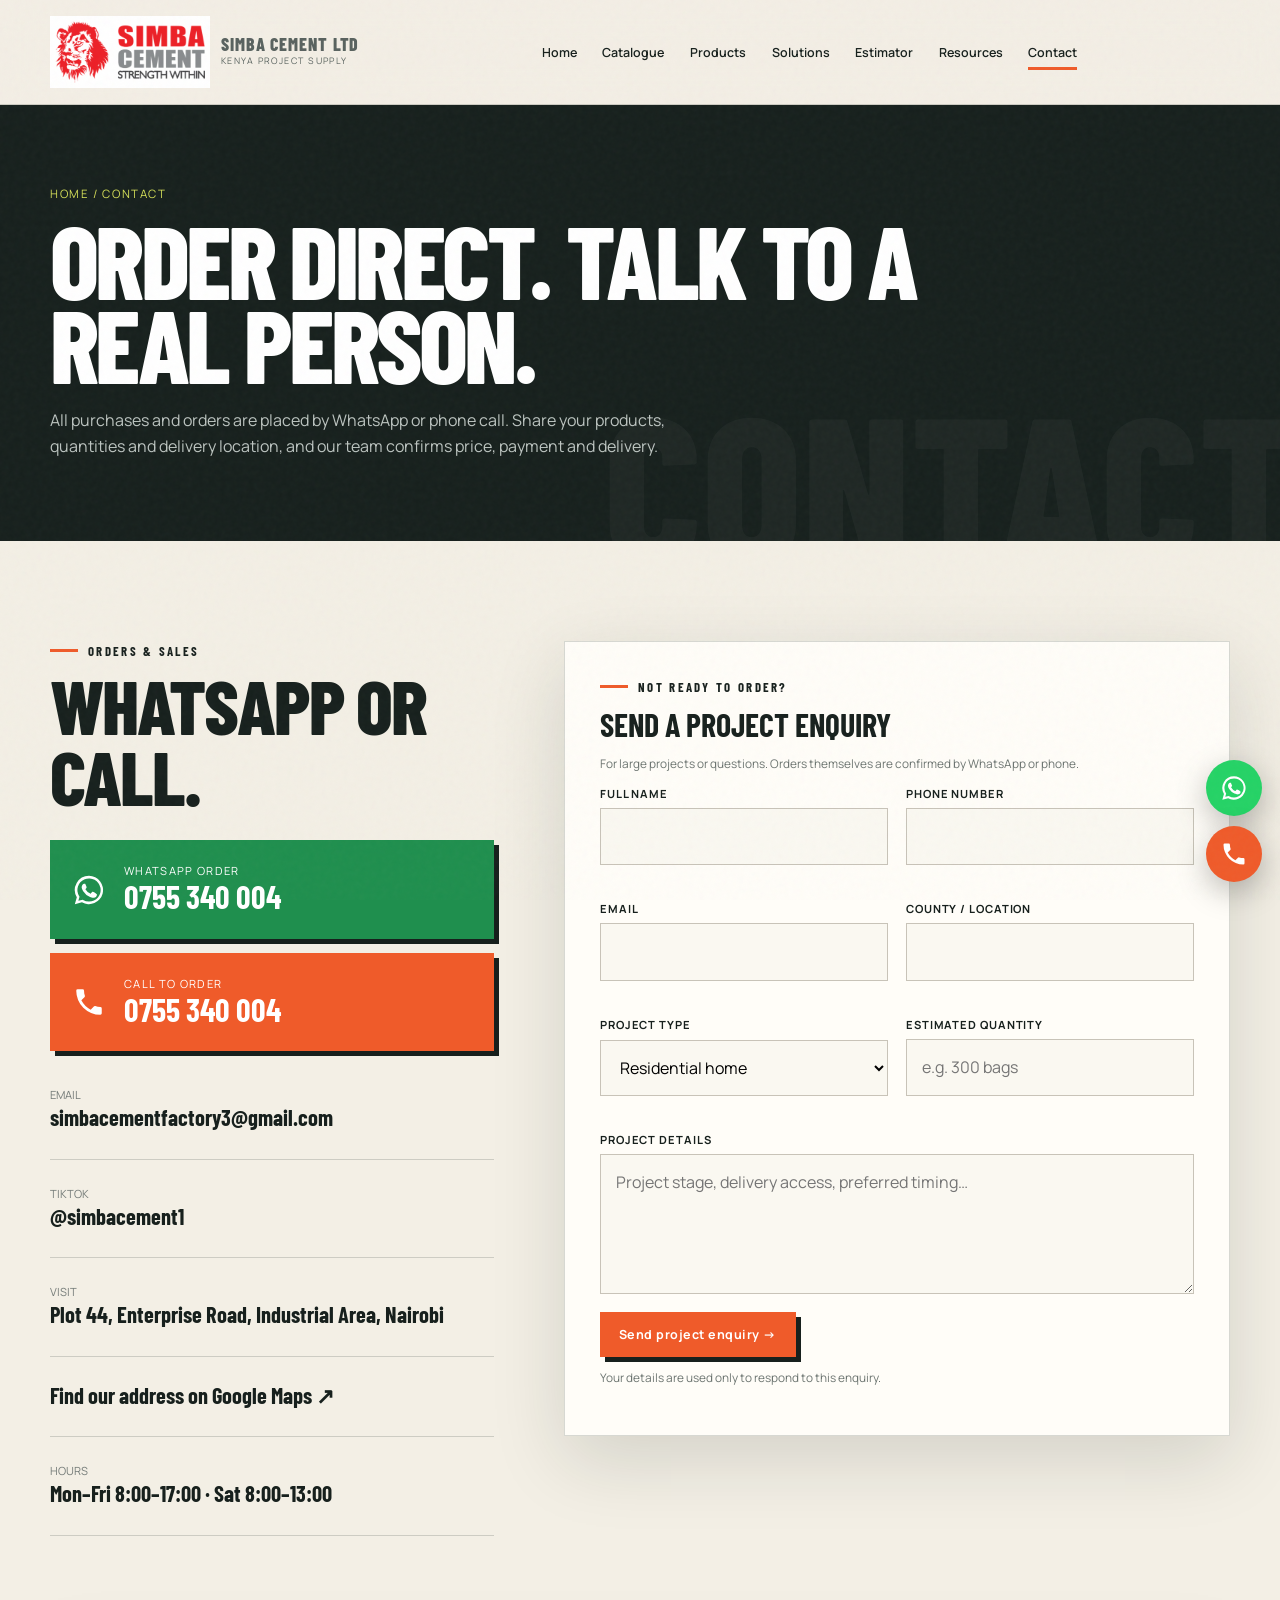
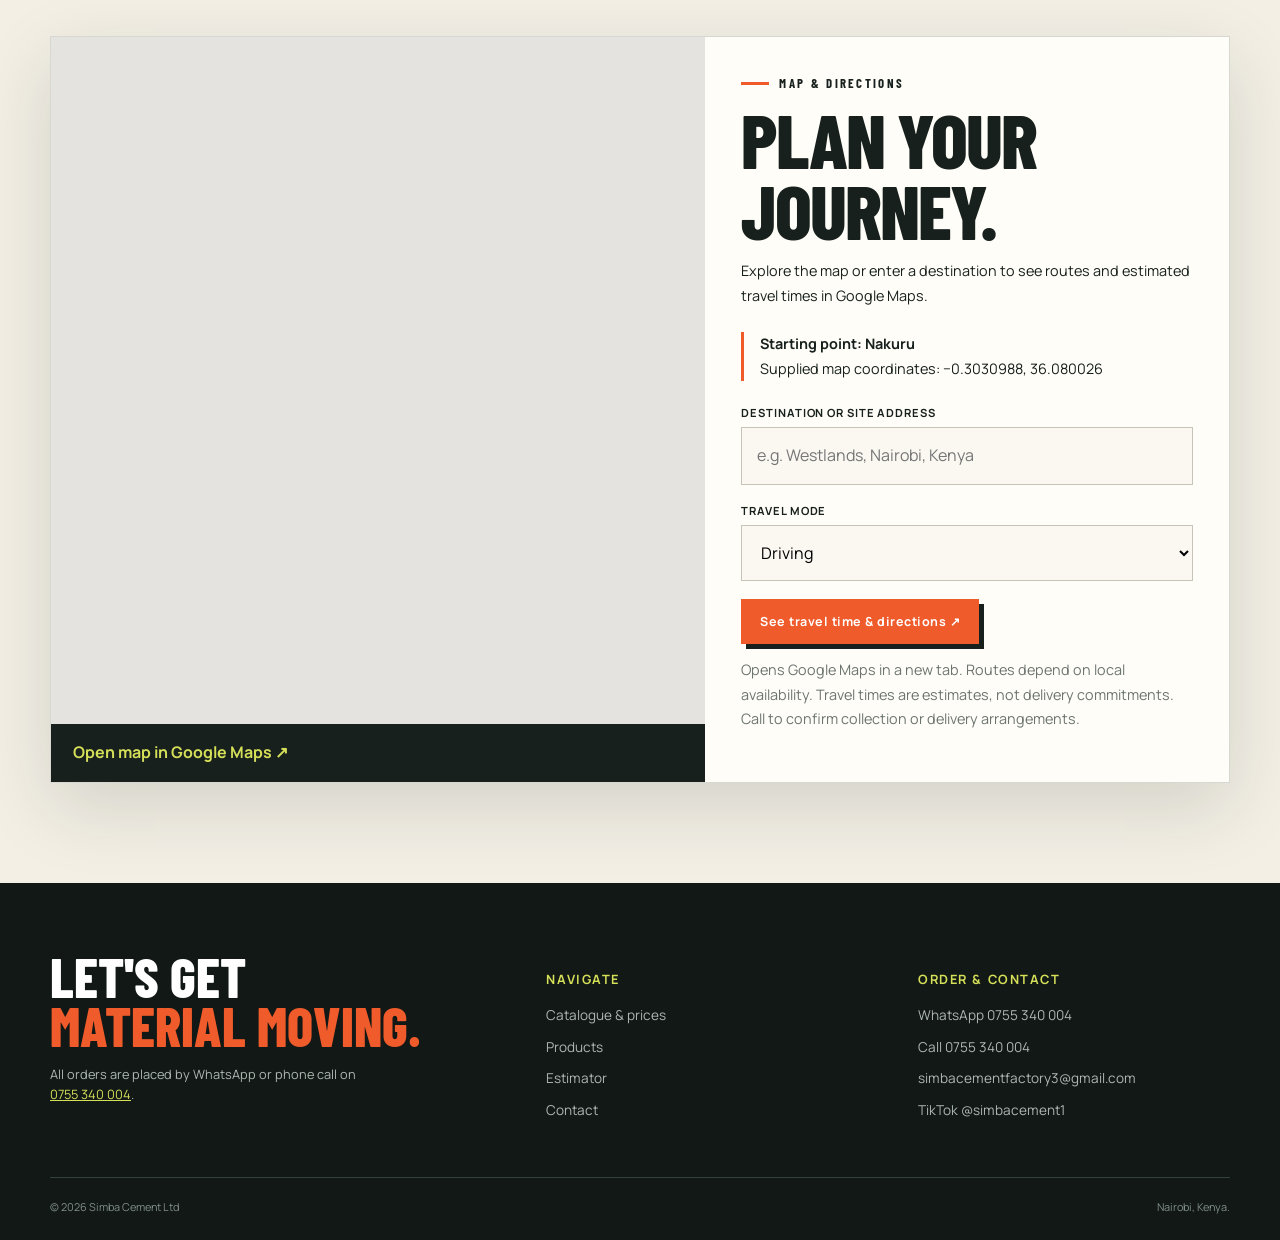
<file: contact.html>
<!DOCTYPE html><html lang="en-KE"><head><meta charset="utf-8"><meta name="viewport" content="width=device-width,initial-scale=1">
<title>Contact &amp; Orders | Simba Cement Ltd</title><meta name="description" content="Order Simba Cement, steel bars and accessories by WhatsApp or call 0755 340 004. Email simbacementfactory3@gmail.com or follow @simbacement1 on TikTok."><meta name="robots" content="index,follow,max-image-preview:large,max-snippet:-1,max-video-preview:-1"><meta name="googlebot" content="index,follow,max-image-preview:large,max-snippet:-1,max-video-preview:-1"><link rel="sitemap" type="application/xml" href="/sitemap.xml"><link rel="canonical" href="https://simbacement-ltd.netlify.app/contact">
<meta name="theme-color" content="#17201d"><link rel="icon" type="image/png" href="images/favicon.png"><link rel="apple-touch-icon" href="images/favicon.png">
<meta property="og:type" content="website"><meta property="og:site_name" content="Simba Cement Ltd"><meta property="og:locale" content="en_KE"><meta property="og:title" content="Contact &amp; Orders | Simba Cement Ltd"><meta property="og:description" content="Order Simba Cement, steel bars and accessories by WhatsApp or call 0755 340 004. Email simbacementfactory3@gmail.com or follow @simbacement1 on TikTok."><meta property="og:url" content="https://simbacement-ltd.netlify.app/contact"><meta property="og:image" content="https://simbacement-ltd.netlify.app/images/container-truck-delivery.jpg"><meta name="twitter:card" content="summary_large_image">
<link rel="stylesheet" href="css/styles.css"><script type="application/ld+json">{"@context": "https://schema.org", "@type": "HardwareStore", "name": "Simba Cement Ltd", "alternateName": ["simbacementltd", "Simba Cement Kenya"], "url": "https://simbacement-ltd.netlify.app/", "logo": "https://simbacement-ltd.netlify.app/images/simba-cement-logo.png", "image": ["https://simbacement-ltd.netlify.app/images/simba-factory-athi-river.jpg", "https://simbacement-ltd.netlify.app/images/warehouse-stock.jpg"], "description": "Factory-direct Simba Cement 32.5R and Simba Power 42.5R, reinforcement steel bars, binding wire and hoop iron with delivery across Kenya. Order by WhatsApp or call.", "telephone": "+254755340004", "email": "simbacementfactory3@gmail.com", "priceRange": "KSh 550 – KSh 5,450", "currenciesAccepted": "KES", "address": {"@type": "PostalAddress", "streetAddress": "Plot 44, Enterprise Road, Industrial Area", "addressLocality": "Nairobi", "addressCountry": "KE"}, "areaServed": {"@type": "Country", "name": "Kenya"}, "sameAs": ["https://www.tiktok.com/@simbacement1"], "contactPoint": [{"@type": "ContactPoint", "telephone": "+254755340004", "contactType": "sales", "areaServed": "KE", "availableLanguage": ["English", "Swahili"]}], "openingHoursSpecification": [{"@type": "OpeningHoursSpecification", "dayOfWeek": ["Monday", "Tuesday", "Wednesday", "Thursday", "Friday"], "opens": "08:00", "closes": "17:00"}, {"@type": "OpeningHoursSpecification", "dayOfWeek": "Saturday", "opens": "08:00", "closes": "13:00"}], "@id": "https://simbacement-ltd.netlify.app/#business", "hasMap": "https://www.google.com/maps/search/?api=1&query=Plot%2044%20Enterprise%20Road%20Industrial%20Area%20Nairobi%20Kenya"}</script></head><body>
<header class="site-header"><div class="navbar wrap"><a class="brand" href="index.html"><img class="brand-mark brand-logo" src="images/simba-cement-logo.png" alt="Simba Cement" width="400" height="165"><span><strong>Simba Cement Ltd</strong><span>Kenya Project Supply</span></span></a><nav class="nav-links" aria-label="Main"><a href="index.html">Home</a><a href="catalogue.html">Catalogue</a><a href="products.html">Products</a><a href="solutions.html">Solutions</a><a href="estimator.html">Estimator</a><a href="resources.html">Resources</a><a class="active" href="contact.html">Contact</a></nav><button type="button" class="menu-toggle" aria-label="Open navigation" aria-expanded="false">☰</button></div></header>
<main><section class="page-hero" data-word="CONTACT"><div class="wrap"><div class="breadcrumb">Home / Contact</div><h1>Order direct. Talk to a real person.</h1><p>All purchases and orders are placed by WhatsApp or phone call. Share your products, quantities and delivery location, and our team confirms price, payment and delivery.</p></div></section><section class="section"><div class="wrap contact-layout"><div><div class="eyebrow">Orders &amp; sales</div><h2 class="section-title">WhatsApp or call.</h2><div class="order-options"><a class="order-option wa" href="https://wa.me/254755340004?text=Hello%20Simba%20Cement%20Ltd%2C%20I%20would%20like%20to%20place%20an%20order.%20Product%3A%20___%20Quantity%3A%20___%20Delivery%20location%3A%20___" target="_blank" rel="noopener"><svg focusable="false" class="icon-svg" viewBox="0 0 24 24" aria-hidden="true"><path fill="currentColor" d="M12 2a10 10 0 0 0-8.6 15.1L2 22l5-1.3A10 10 0 1 0 12 2Zm0 18.2a8.2 8.2 0 0 1-4.2-1.2l-.3-.2-3 .8.8-2.9-.2-.3A8.2 8.2 0 1 1 12 20.2Zm4.5-6.1c-.2-.1-1.5-.7-1.7-.8s-.4-.1-.6.1-.7.8-.8 1-.3.2-.5.1a6.7 6.7 0 0 1-3.3-2.9c-.3-.4.2-.4.7-1.4.1-.2 0-.3 0-.4l-.8-1.8c-.2-.5-.4-.4-.6-.4h-.5a1 1 0 0 0-.7.3 3 3 0 0 0-.9 2.2 5.2 5.2 0 0 0 1.1 2.7 11.8 11.8 0 0 0 4.5 4c1.7.7 2.3.8 3.2.6a2.7 2.7 0 0 0 1.8-1.2 2.2 2.2 0 0 0 .1-1.3c0-.1-.2-.2-.5-.3Z"/></svg><span><small>WhatsApp order</small><strong>0755 340 004</strong></span></a><a class="order-option call" href="tel:+254755340004"><svg focusable="false" class="icon-svg" viewBox="0 0 24 24" aria-hidden="true"><path fill="currentColor" d="M6.6 10.8a15.1 15.1 0 0 0 6.6 6.6l2.2-2.2a1 1 0 0 1 1-.3 11.4 11.4 0 0 0 3.6.6 1 1 0 0 1 1 1V20a1 1 0 0 1-1 1A17 17 0 0 1 3 4a1 1 0 0 1 1-1h3.5a1 1 0 0 1 1 1c0 1.3.2 2.5.6 3.6a1 1 0 0 1-.3 1Z"/></svg><span><small>Call to order</small><strong>0755 340 004</strong></span></a></div><div class="contact-card"><span>Email</span><a href="mailto:simbacementfactory3@gmail.com">simbacementfactory3@gmail.com</a></div><div class="contact-card"><span>TikTok</span><a href="https://www.tiktok.com/@simbacement1" target="_blank" rel="noopener">@simbacement1</a></div><div class="contact-card"><span>Visit</span><a>Plot 44, Enterprise Road, Industrial Area, Nairobi</a></div><div class="contact-card"><a href="https://www.google.com/maps/search/?api=1&amp;query=Plot%2044%20Enterprise%20Road%20Industrial%20Area%20Nairobi%20Kenya" target="_blank" rel="noopener">Find our address on Google Maps ↗</a></div><div class="contact-card"><span>Hours</span><a>Mon–Fri 8:00–17:00 · Sat 8:00–13:00</a></div></div><div class="form-panel"><div class="eyebrow">Not ready to order?</div><h3 class="panel-title">Send a project enquiry</h3><p class="form-note">For large projects or questions. Orders themselves are confirmed by WhatsApp or phone.</p><form name="project-enquiry" method="post" data-netlify="true" netlify-honeypot="bot-field" action="/thank-you"><input type="hidden" name="form-name" value="project-enquiry"><input type="hidden" name="subject" value="New Simba Cement project enquiry"><p class="hidden"><label>Do not fill this out <input type="text" name="bot-field"></label></p><div class="field-grid"><div class="field"><label for="name">Full name</label><input type="text" id="name" name="name" required></div><div class="field"><label for="phone">Phone number</label><input id="phone" name="phone" type="tel" required></div><div class="field"><label for="email">Email</label><input id="email" name="email" type="email" required></div><div class="field"><label for="county">County / location</label><input type="text" id="county" name="county" required></div><div class="field"><label for="project">Project type</label><select id="project" name="project"><option>Residential home</option><option>Commercial building</option><option>Renovation</option><option>Infrastructure</option><option>Other</option></select></div><div class="field"><label for="quantity">Estimated quantity</label><input type="text" id="quantity" name="quantity" placeholder="e.g. 300 bags"></div><div class="field full"><label for="message">Project details</label><textarea id="message" name="message" placeholder="Project stage, delivery access, preferred timing…" required></textarea></div></div><button class="btn btn-primary" type="submit">Send project enquiry →</button><p class="form-note">Your details are used only to respond to this enquiry.</p></form></div></div></section>
<section class="section section-flush" aria-labelledby="travel-heading">
  <div class="wrap">
    <div class="travel-panel">
      <div class="travel-map">
        <iframe title="Map of the supplied Nakuru starting point" src="https://www.google.com/maps?q=-0.3030988,36.080026&amp;z=14&amp;output=embed" width="800" height="450" loading="lazy" referrerpolicy="no-referrer-when-downgrade" allowfullscreen></iframe>
        <a class="travel-map-link" href="https://www.google.com/maps/search/?api=1&amp;query=-0.3030988%2C36.080026" target="_blank" rel="noopener">Open map in Google Maps ↗</a>
      </div>
      <div class="travel-planner">
        <div class="eyebrow">Map &amp; directions</div>
        <h2 id="travel-heading" class="section-title">Plan your journey.</h2>
        <p>Explore the map or enter a destination to see routes and estimated travel times in Google Maps.</p>
        <p class="travel-origin"><strong>Starting point: Nakuru</strong><br>Supplied map coordinates: −0.3030988, 36.080026</p>
        <form action="https://www.google.com/maps/dir/" method="get" target="_blank" rel="noopener" aria-label="Plan a route from Nakuru">
          <input type="hidden" name="api" value="1">
          <input type="hidden" name="origin" value="-0.3030988,36.080026">
          <div class="field">
            <label for="route-destination">Destination or site address</label>
            <input id="route-destination" name="destination" type="text" placeholder="e.g. Westlands, Nairobi, Kenya" maxlength="300" required>
          </div>
          <div class="field">
            <label for="route-mode">Travel mode</label>
            <select id="route-mode" name="travelmode">
              <option value="driving">Driving</option>
              <option value="transit">Public transport</option>
              <option value="bicycling">Cycling</option>
              <option value="walking">Walking</option>
            </select>
          </div>
          <button type="submit" class="btn btn-primary">See travel time &amp; directions ↗</button>
          <p class="form-note">Opens Google Maps in a new tab. Routes depend on local availability. Travel times are estimates, not delivery commitments. Call to confirm collection or delivery arrangements.</p>
        </form>
      </div>
    </div>
  </div>
</section>
</main>
<footer class="site-footer"><div class="wrap"><div class="footer-grid"><div><div class="footer-brand">Let's get<br><span>material moving.</span></div><p class="footer-note">All orders are placed by WhatsApp or phone call on <a href="tel:+254755340004">0755 340 004</a>.</p></div><div><h4>Navigate</h4><div class="footer-links"><a href="catalogue.html">Catalogue &amp; prices</a><a href="products.html">Products</a><a href="estimator.html">Estimator</a><a href="contact.html">Contact</a></div></div><div><h4>Order &amp; contact</h4><div class="footer-links"><a href="https://wa.me/254755340004?text=Hello%20Simba%20Cement%20Ltd%2C%20I%20would%20like%20to%20place%20an%20order.%20Product%3A%20___%20Quantity%3A%20___%20Delivery%20location%3A%20___" target="_blank" rel="noopener">WhatsApp 0755 340 004</a><a href="tel:+254755340004">Call 0755 340 004</a><a href="mailto:simbacementfactory3@gmail.com">simbacementfactory3@gmail.com</a><a href="https://www.tiktok.com/@simbacement1" target="_blank" rel="noopener">TikTok @simbacement1</a></div></div></div><div class="footer-bottom"><span>© 2026 Simba Cement Ltd</span><span>Nairobi, Kenya.</span></div></div></footer>
<div class="float-actions" role="group" aria-label="Quick order"><a class="float-btn float-wa" href="https://wa.me/254755340004?text=Hello%20Simba%20Cement%20Ltd%2C%20I%20would%20like%20to%20place%20an%20order.%20Product%3A%20___%20Quantity%3A%20___%20Delivery%20location%3A%20___" target="_blank" rel="noopener" aria-label="Order on WhatsApp"><svg focusable="false" class="icon-svg" viewBox="0 0 24 24" aria-hidden="true"><path fill="currentColor" d="M12 2a10 10 0 0 0-8.6 15.1L2 22l5-1.3A10 10 0 1 0 12 2Zm0 18.2a8.2 8.2 0 0 1-4.2-1.2l-.3-.2-3 .8.8-2.9-.2-.3A8.2 8.2 0 1 1 12 20.2Zm4.5-6.1c-.2-.1-1.5-.7-1.7-.8s-.4-.1-.6.1-.7.8-.8 1-.3.2-.5.1a6.7 6.7 0 0 1-3.3-2.9c-.3-.4.2-.4.7-1.4.1-.2 0-.3 0-.4l-.8-1.8c-.2-.5-.4-.4-.6-.4h-.5a1 1 0 0 0-.7.3 3 3 0 0 0-.9 2.2 5.2 5.2 0 0 0 1.1 2.7 11.8 11.8 0 0 0 4.5 4c1.7.7 2.3.8 3.2.6a2.7 2.7 0 0 0 1.8-1.2 2.2 2.2 0 0 0 .1-1.3c0-.1-.2-.2-.5-.3Z"/></svg></a><a class="float-btn float-call" href="tel:+254755340004" aria-label="Call 0755 340 004 to order"><svg focusable="false" class="icon-svg" viewBox="0 0 24 24" aria-hidden="true"><path fill="currentColor" d="M6.6 10.8a15.1 15.1 0 0 0 6.6 6.6l2.2-2.2a1 1 0 0 1 1-.3 11.4 11.4 0 0 0 3.6.6 1 1 0 0 1 1 1V20a1 1 0 0 1-1 1A17 17 0 0 1 3 4a1 1 0 0 1 1-1h3.5a1 1 0 0 1 1 1c0 1.3.2 2.5.6 3.6a1 1 0 0 1-.3 1Z"/></svg></a></div><script src="js/site.js"></script></body></html>
</file>
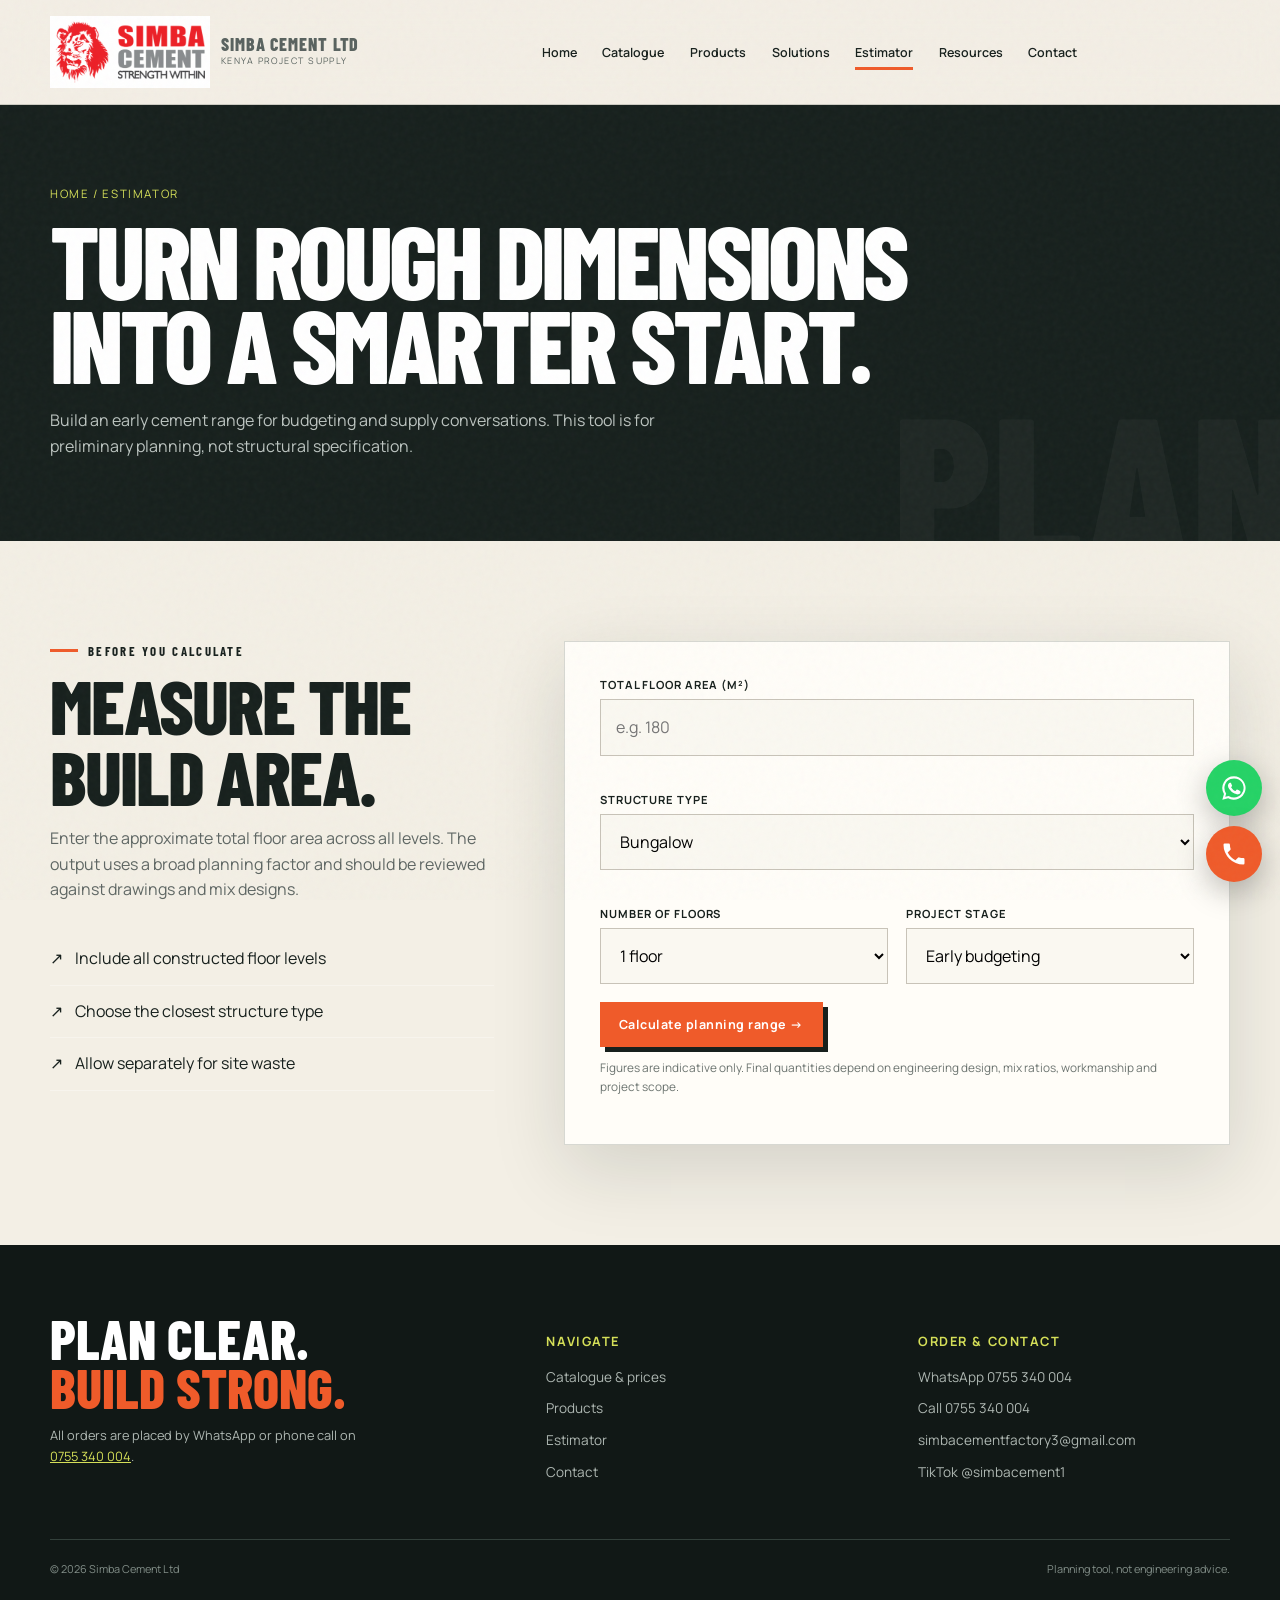
<file: estimator.html>
<!DOCTYPE html><html lang="en-KE"><head><meta charset="utf-8"><meta name="viewport" content="width=device-width,initial-scale=1">
<title>Cement Estimator | Simba Cement Ltd</title><meta name="description" content="Free cement estimator: turn your floor area into an early bag range and cost guide, then order Simba Cement on WhatsApp or by calling 0755 340 004."><meta name="robots" content="index,follow,max-image-preview:large,max-snippet:-1,max-video-preview:-1"><meta name="googlebot" content="index,follow,max-image-preview:large,max-snippet:-1,max-video-preview:-1"><link rel="sitemap" type="application/xml" href="/sitemap.xml"><link rel="canonical" href="https://simbacement-ltd.netlify.app/estimator">
<meta name="theme-color" content="#17201d"><link rel="icon" type="image/png" href="images/favicon.png"><link rel="apple-touch-icon" href="images/favicon.png">
<meta property="og:type" content="website"><meta property="og:site_name" content="Simba Cement Ltd"><meta property="og:locale" content="en_KE"><meta property="og:title" content="Cement Estimator | Simba Cement Ltd"><meta property="og:description" content="Free cement estimator: turn your floor area into an early bag range and cost guide, then order Simba Cement on WhatsApp or by calling 0755 340 004."><meta property="og:url" content="https://simbacement-ltd.netlify.app/estimator"><meta property="og:image" content="https://simbacement-ltd.netlify.app/images/simba-factory-athi-river.jpg"><meta name="twitter:card" content="summary_large_image">
<link rel="stylesheet" href="css/styles.css"></head><body>
<header class="site-header"><div class="navbar wrap"><a class="brand" href="index.html"><img class="brand-mark brand-logo" src="images/simba-cement-logo.png" alt="Simba Cement" width="400" height="165"><span><strong>Simba Cement Ltd</strong><span>Kenya Project Supply</span></span></a><nav class="nav-links" aria-label="Main"><a href="index.html">Home</a><a href="catalogue.html">Catalogue</a><a href="products.html">Products</a><a href="solutions.html">Solutions</a><a class="active" href="estimator.html">Estimator</a><a href="resources.html">Resources</a><a href="contact.html">Contact</a></nav><button type="button" class="menu-toggle" aria-label="Open navigation" aria-expanded="false">☰</button></div></header>
<main><section class="page-hero" data-word="PLAN"><div class="wrap"><div class="breadcrumb">Home / Estimator</div><h1>Turn rough dimensions into a smarter start.</h1><p>Build an early cement range for budgeting and supply conversations. This tool is for preliminary planning, not structural specification.</p></div></section><section class="section"><div class="wrap estimator-layout"><div><div class="eyebrow">Before you calculate</div><h2 class="section-title">Measure the build area.</h2><p class="section-intro">Enter the approximate total floor area across all levels. The output uses a broad planning factor and should be reviewed against drawings and mix designs.</p><ul class="check-list estimator-checks"><li>Include all constructed floor levels</li><li>Choose the closest structure type</li><li>Allow separately for site waste</li></ul></div><div class="form-panel"><form id="estimator-form"><div class="field-grid"><div class="field full"><label for="area">Total floor area (m²)</label><input id="area" name="area" type="number" min="1" placeholder="e.g. 180" required></div><div class="field full"><label for="structure">Structure type</label><select id="structure" name="structure"><option>Bungalow</option><option>Maisonette</option><option>Commercial</option></select></div><div class="field"><label for="floors">Number of floors</label><select id="floors" name="floors"><option>1 floor</option><option>2 floors</option><option>3+ floors</option></select></div><div class="field"><label for="stage">Project stage</label><select id="stage" name="stage"><option>Early budgeting</option><option>Drawings ready</option><option>On site</option></select></div></div><button class="btn btn-primary" type="submit">Calculate planning range →</button></form><div id="estimate-result" class="result-box" aria-live="polite"></div><p class="form-note">Figures are indicative only. Final quantities depend on engineering design, mix ratios, workmanship and project scope.</p></div></div></section></main>
<footer class="site-footer"><div class="wrap"><div class="footer-grid"><div><div class="footer-brand">Plan clear.<br><span>Build strong.</span></div><p class="footer-note">All orders are placed by WhatsApp or phone call on <a href="tel:+254755340004">0755 340 004</a>.</p></div><div><h4>Navigate</h4><div class="footer-links"><a href="catalogue.html">Catalogue &amp; prices</a><a href="products.html">Products</a><a href="estimator.html">Estimator</a><a href="contact.html">Contact</a></div></div><div><h4>Order &amp; contact</h4><div class="footer-links"><a href="https://wa.me/254755340004?text=Hello%20Simba%20Cement%20Ltd%2C%20I%20would%20like%20to%20place%20an%20order.%20Product%3A%20___%20Quantity%3A%20___%20Delivery%20location%3A%20___" target="_blank" rel="noopener">WhatsApp 0755 340 004</a><a href="tel:+254755340004">Call 0755 340 004</a><a href="mailto:simbacementfactory3@gmail.com">simbacementfactory3@gmail.com</a><a href="https://www.tiktok.com/@simbacement1" target="_blank" rel="noopener">TikTok @simbacement1</a></div></div></div><div class="footer-bottom"><span>© 2026 Simba Cement Ltd</span><span>Planning tool, not engineering advice.</span></div></div></footer>
<div class="float-actions" role="group" aria-label="Quick order"><a class="float-btn float-wa" href="https://wa.me/254755340004?text=Hello%20Simba%20Cement%20Ltd%2C%20I%20would%20like%20to%20place%20an%20order.%20Product%3A%20___%20Quantity%3A%20___%20Delivery%20location%3A%20___" target="_blank" rel="noopener" aria-label="Order on WhatsApp"><svg focusable="false" class="icon-svg" viewBox="0 0 24 24" aria-hidden="true"><path fill="currentColor" d="M12 2a10 10 0 0 0-8.6 15.1L2 22l5-1.3A10 10 0 1 0 12 2Zm0 18.2a8.2 8.2 0 0 1-4.2-1.2l-.3-.2-3 .8.8-2.9-.2-.3A8.2 8.2 0 1 1 12 20.2Zm4.5-6.1c-.2-.1-1.5-.7-1.7-.8s-.4-.1-.6.1-.7.8-.8 1-.3.2-.5.1a6.7 6.7 0 0 1-3.3-2.9c-.3-.4.2-.4.7-1.4.1-.2 0-.3 0-.4l-.8-1.8c-.2-.5-.4-.4-.6-.4h-.5a1 1 0 0 0-.7.3 3 3 0 0 0-.9 2.2 5.2 5.2 0 0 0 1.1 2.7 11.8 11.8 0 0 0 4.5 4c1.7.7 2.3.8 3.2.6a2.7 2.7 0 0 0 1.8-1.2 2.2 2.2 0 0 0 .1-1.3c0-.1-.2-.2-.5-.3Z"/></svg></a><a class="float-btn float-call" href="tel:+254755340004" aria-label="Call 0755 340 004 to order"><svg focusable="false" class="icon-svg" viewBox="0 0 24 24" aria-hidden="true"><path fill="currentColor" d="M6.6 10.8a15.1 15.1 0 0 0 6.6 6.6l2.2-2.2a1 1 0 0 1 1-.3 11.4 11.4 0 0 0 3.6.6 1 1 0 0 1 1 1V20a1 1 0 0 1-1 1A17 17 0 0 1 3 4a1 1 0 0 1 1-1h3.5a1 1 0 0 1 1 1c0 1.3.2 2.5.6 3.6a1 1 0 0 1-.3 1Z"/></svg></a></div><script src="js/site.js"></script></body></html>
</file>
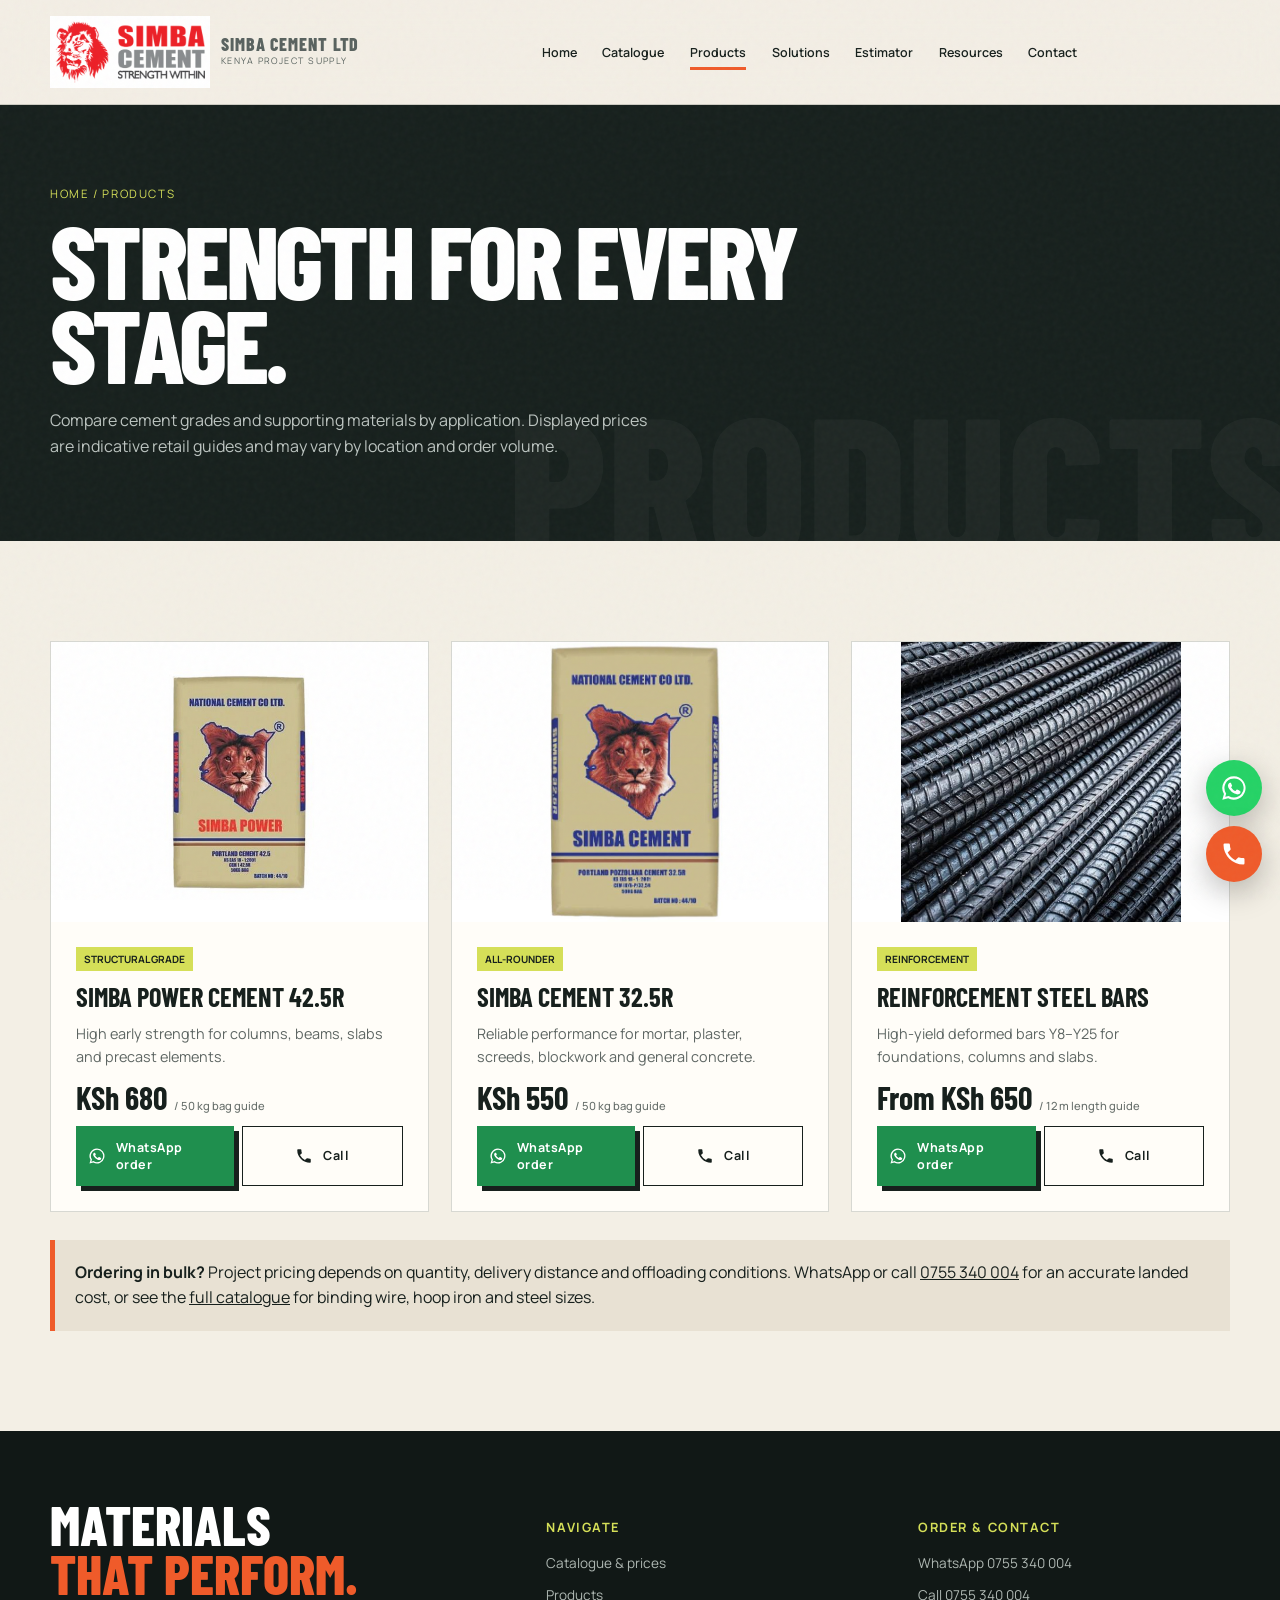
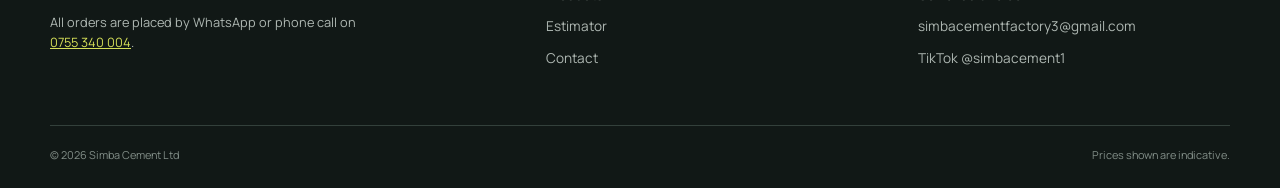
<file: products.html>
<!DOCTYPE html><html lang="en-KE"><head><meta charset="utf-8"><meta name="viewport" content="width=device-width,initial-scale=1">
<title>Products &amp; Pricing | Simba Cement Ltd</title><meta name="description" content="Compare Simba Power 42.5R, Simba Cement 32.5R and reinforcement steel by application, with indicative prices. Order on WhatsApp or call 0755 340 004."><meta name="robots" content="index,follow,max-image-preview:large,max-snippet:-1,max-video-preview:-1"><meta name="googlebot" content="index,follow,max-image-preview:large,max-snippet:-1,max-video-preview:-1"><link rel="sitemap" type="application/xml" href="/sitemap.xml"><link rel="canonical" href="https://simbacement-ltd.netlify.app/products">
<meta name="theme-color" content="#17201d"><link rel="icon" type="image/png" href="images/favicon.png"><link rel="apple-touch-icon" href="images/favicon.png">
<meta property="og:type" content="website"><meta property="og:site_name" content="Simba Cement Ltd"><meta property="og:locale" content="en_KE"><meta property="og:title" content="Products &amp; Pricing | Simba Cement Ltd"><meta property="og:description" content="Compare Simba Power 42.5R, Simba Cement 32.5R and reinforcement steel by application, with indicative prices. Order on WhatsApp or call 0755 340 004."><meta property="og:url" content="https://simbacement-ltd.netlify.app/products"><meta property="og:image" content="https://simbacement-ltd.netlify.app/images/simba-factory-athi-river.jpg"><meta name="twitter:card" content="summary_large_image">
<link rel="stylesheet" href="css/styles.css"></head><body>
<header class="site-header"><div class="navbar wrap"><a class="brand" href="index.html"><img class="brand-mark brand-logo" src="images/simba-cement-logo.png" alt="Simba Cement" width="400" height="165"><span><strong>Simba Cement Ltd</strong><span>Kenya Project Supply</span></span></a><nav class="nav-links" aria-label="Main"><a href="index.html">Home</a><a href="catalogue.html">Catalogue</a><a class="active" href="products.html">Products</a><a href="solutions.html">Solutions</a><a href="estimator.html">Estimator</a><a href="resources.html">Resources</a><a href="contact.html">Contact</a></nav><button type="button" class="menu-toggle" aria-label="Open navigation" aria-expanded="false">☰</button></div></header>
<main><section class="page-hero" data-word="PRODUCTS"><div class="wrap"><div class="breadcrumb">Home / Products</div><h1>Strength for every stage.</h1><p>Compare cement grades and supporting materials by application. Displayed prices are indicative retail guides and may vary by location and order volume.</p></div></section><section class="section"><div class="wrap"><div class="product-grid"><article class="product-card"><div class="product-visual photo"><img src="images/simba-power-42-5r.jpg" alt="Simba Power Cement 42.5R" loading="lazy" width="400" height="400"></div><div class="product-body"><span class="tag">Structural grade</span><h3>Simba Power Cement 42.5R</h3><p>High early strength for columns, beams, slabs and precast elements.</p><div class="price">KSh 680 <small>/ 50 kg bag guide</small></div><div class="product-actions"><a class="btn btn-whatsapp" href="https://wa.me/254755340004?text=Hello%20Simba%20Cement%20Ltd%2C%20I%20would%20like%20to%20order%20Simba%20Power%20Cement%2042.5R%20%2850%20kg%20bag%29.%20Quantity%3A%20___%20Delivery%20location%3A%20___" target="_blank" rel="noopener" data-order="Simba Power Cement 42.5R (50 kg bag)"><svg focusable="false" class="icon-svg" viewBox="0 0 24 24" aria-hidden="true"><path fill="currentColor" d="M12 2a10 10 0 0 0-8.6 15.1L2 22l5-1.3A10 10 0 1 0 12 2Zm0 18.2a8.2 8.2 0 0 1-4.2-1.2l-.3-.2-3 .8.8-2.9-.2-.3A8.2 8.2 0 1 1 12 20.2Zm4.5-6.1c-.2-.1-1.5-.7-1.7-.8s-.4-.1-.6.1-.7.8-.8 1-.3.2-.5.1a6.7 6.7 0 0 1-3.3-2.9c-.3-.4.2-.4.7-1.4.1-.2 0-.3 0-.4l-.8-1.8c-.2-.5-.4-.4-.6-.4h-.5a1 1 0 0 0-.7.3 3 3 0 0 0-.9 2.2 5.2 5.2 0 0 0 1.1 2.7 11.8 11.8 0 0 0 4.5 4c1.7.7 2.3.8 3.2.6a2.7 2.7 0 0 0 1.8-1.2 2.2 2.2 0 0 0 .1-1.3c0-.1-.2-.2-.5-.3Z"/></svg> WhatsApp order</a><a class="btn btn-outline" href="tel:+254755340004" aria-label="Call to order Simba Power Cement 42.5R (50 kg bag)"><svg focusable="false" class="icon-svg" viewBox="0 0 24 24" aria-hidden="true"><path fill="currentColor" d="M6.6 10.8a15.1 15.1 0 0 0 6.6 6.6l2.2-2.2a1 1 0 0 1 1-.3 11.4 11.4 0 0 0 3.6.6 1 1 0 0 1 1 1V20a1 1 0 0 1-1 1A17 17 0 0 1 3 4a1 1 0 0 1 1-1h3.5a1 1 0 0 1 1 1c0 1.3.2 2.5.6 3.6a1 1 0 0 1-.3 1Z"/></svg> Call</a></div></div></article><article class="product-card"><div class="product-visual photo"><img src="images/simba-cement-32-5r.jpg" alt="Simba Cement 32.5R" loading="lazy" width="400" height="400"></div><div class="product-body"><span class="tag">All-rounder</span><h3>Simba Cement 32.5R</h3><p>Reliable performance for mortar, plaster, screeds, blockwork and general concrete.</p><div class="price">KSh 550 <small>/ 50 kg bag guide</small></div><div class="product-actions"><a class="btn btn-whatsapp" href="https://wa.me/254755340004?text=Hello%20Simba%20Cement%20Ltd%2C%20I%20would%20like%20to%20order%20Simba%20Cement%2032.5R%20%2850%20kg%20bag%29.%20Quantity%3A%20___%20Delivery%20location%3A%20___" target="_blank" rel="noopener" data-order="Simba Cement 32.5R (50 kg bag)"><svg focusable="false" class="icon-svg" viewBox="0 0 24 24" aria-hidden="true"><path fill="currentColor" d="M12 2a10 10 0 0 0-8.6 15.1L2 22l5-1.3A10 10 0 1 0 12 2Zm0 18.2a8.2 8.2 0 0 1-4.2-1.2l-.3-.2-3 .8.8-2.9-.2-.3A8.2 8.2 0 1 1 12 20.2Zm4.5-6.1c-.2-.1-1.5-.7-1.7-.8s-.4-.1-.6.1-.7.8-.8 1-.3.2-.5.1a6.7 6.7 0 0 1-3.3-2.9c-.3-.4.2-.4.7-1.4.1-.2 0-.3 0-.4l-.8-1.8c-.2-.5-.4-.4-.6-.4h-.5a1 1 0 0 0-.7.3 3 3 0 0 0-.9 2.2 5.2 5.2 0 0 0 1.1 2.7 11.8 11.8 0 0 0 4.5 4c1.7.7 2.3.8 3.2.6a2.7 2.7 0 0 0 1.8-1.2 2.2 2.2 0 0 0 .1-1.3c0-.1-.2-.2-.5-.3Z"/></svg> WhatsApp order</a><a class="btn btn-outline" href="tel:+254755340004" aria-label="Call to order Simba Cement 32.5R (50 kg bag)"><svg focusable="false" class="icon-svg" viewBox="0 0 24 24" aria-hidden="true"><path fill="currentColor" d="M6.6 10.8a15.1 15.1 0 0 0 6.6 6.6l2.2-2.2a1 1 0 0 1 1-.3 11.4 11.4 0 0 0 3.6.6 1 1 0 0 1 1 1V20a1 1 0 0 1-1 1A17 17 0 0 1 3 4a1 1 0 0 1 1-1h3.5a1 1 0 0 1 1 1c0 1.3.2 2.5.6 3.6a1 1 0 0 1-.3 1Z"/></svg> Call</a></div></div></article><article class="product-card"><div class="product-visual photo"><img src="images/steel-bars.jpg" alt="Reinforcement Steel Bars" loading="lazy" width="400" height="400"></div><div class="product-body"><span class="tag">Reinforcement</span><h3>Reinforcement Steel Bars</h3><p>High-yield deformed bars Y8–Y25 for foundations, columns and slabs.</p><div class="price">From KSh 650 <small>/ 12 m length guide</small></div><div class="product-actions"><a class="btn btn-whatsapp" href="https://wa.me/254755340004?text=Hello%20Simba%20Cement%20Ltd%2C%20I%20would%20like%20to%20order%20Reinforcement%20Steel%20Bars%20%2812%20m%20length%29.%20Quantity%3A%20___%20Delivery%20location%3A%20___" target="_blank" rel="noopener" data-order="Reinforcement Steel Bars (12 m length)"><svg focusable="false" class="icon-svg" viewBox="0 0 24 24" aria-hidden="true"><path fill="currentColor" d="M12 2a10 10 0 0 0-8.6 15.1L2 22l5-1.3A10 10 0 1 0 12 2Zm0 18.2a8.2 8.2 0 0 1-4.2-1.2l-.3-.2-3 .8.8-2.9-.2-.3A8.2 8.2 0 1 1 12 20.2Zm4.5-6.1c-.2-.1-1.5-.7-1.7-.8s-.4-.1-.6.1-.7.8-.8 1-.3.2-.5.1a6.7 6.7 0 0 1-3.3-2.9c-.3-.4.2-.4.7-1.4.1-.2 0-.3 0-.4l-.8-1.8c-.2-.5-.4-.4-.6-.4h-.5a1 1 0 0 0-.7.3 3 3 0 0 0-.9 2.2 5.2 5.2 0 0 0 1.1 2.7 11.8 11.8 0 0 0 4.5 4c1.7.7 2.3.8 3.2.6a2.7 2.7 0 0 0 1.8-1.2 2.2 2.2 0 0 0 .1-1.3c0-.1-.2-.2-.5-.3Z"/></svg> WhatsApp order</a><a class="btn btn-outline" href="tel:+254755340004" aria-label="Call to order Reinforcement Steel Bars (12 m length)"><svg focusable="false" class="icon-svg" viewBox="0 0 24 24" aria-hidden="true"><path fill="currentColor" d="M6.6 10.8a15.1 15.1 0 0 0 6.6 6.6l2.2-2.2a1 1 0 0 1 1-.3 11.4 11.4 0 0 0 3.6.6 1 1 0 0 1 1 1V20a1 1 0 0 1-1 1A17 17 0 0 1 3 4a1 1 0 0 1 1-1h3.5a1 1 0 0 1 1 1c0 1.3.2 2.5.6 3.6a1 1 0 0 1-.3 1Z"/></svg> Call</a></div></div></article></div><div class="notice"><strong>Ordering in bulk?</strong> Project pricing depends on quantity, delivery distance and offloading conditions. WhatsApp or call <a href="tel:+254755340004">0755 340 004</a> for an accurate landed cost, or see the <a href="catalogue.html">full catalogue</a> for binding wire, hoop iron and steel sizes.</div></div></section></main>
<footer class="site-footer"><div class="wrap"><div class="footer-grid"><div><div class="footer-brand">Materials<br><span>that perform.</span></div><p class="footer-note">All orders are placed by WhatsApp or phone call on <a href="tel:+254755340004">0755 340 004</a>.</p></div><div><h4>Navigate</h4><div class="footer-links"><a href="catalogue.html">Catalogue &amp; prices</a><a href="products.html">Products</a><a href="estimator.html">Estimator</a><a href="contact.html">Contact</a></div></div><div><h4>Order &amp; contact</h4><div class="footer-links"><a href="https://wa.me/254755340004?text=Hello%20Simba%20Cement%20Ltd%2C%20I%20would%20like%20to%20place%20an%20order.%20Product%3A%20___%20Quantity%3A%20___%20Delivery%20location%3A%20___" target="_blank" rel="noopener">WhatsApp 0755 340 004</a><a href="tel:+254755340004">Call 0755 340 004</a><a href="mailto:simbacementfactory3@gmail.com">simbacementfactory3@gmail.com</a><a href="https://www.tiktok.com/@simbacement1" target="_blank" rel="noopener">TikTok @simbacement1</a></div></div></div><div class="footer-bottom"><span>© 2026 Simba Cement Ltd</span><span>Prices shown are indicative.</span></div></div></footer>
<div class="float-actions" role="group" aria-label="Quick order"><a class="float-btn float-wa" href="https://wa.me/254755340004?text=Hello%20Simba%20Cement%20Ltd%2C%20I%20would%20like%20to%20place%20an%20order.%20Product%3A%20___%20Quantity%3A%20___%20Delivery%20location%3A%20___" target="_blank" rel="noopener" aria-label="Order on WhatsApp"><svg focusable="false" class="icon-svg" viewBox="0 0 24 24" aria-hidden="true"><path fill="currentColor" d="M12 2a10 10 0 0 0-8.6 15.1L2 22l5-1.3A10 10 0 1 0 12 2Zm0 18.2a8.2 8.2 0 0 1-4.2-1.2l-.3-.2-3 .8.8-2.9-.2-.3A8.2 8.2 0 1 1 12 20.2Zm4.5-6.1c-.2-.1-1.5-.7-1.7-.8s-.4-.1-.6.1-.7.8-.8 1-.3.2-.5.1a6.7 6.7 0 0 1-3.3-2.9c-.3-.4.2-.4.7-1.4.1-.2 0-.3 0-.4l-.8-1.8c-.2-.5-.4-.4-.6-.4h-.5a1 1 0 0 0-.7.3 3 3 0 0 0-.9 2.2 5.2 5.2 0 0 0 1.1 2.7 11.8 11.8 0 0 0 4.5 4c1.7.7 2.3.8 3.2.6a2.7 2.7 0 0 0 1.8-1.2 2.2 2.2 0 0 0 .1-1.3c0-.1-.2-.2-.5-.3Z"/></svg></a><a class="float-btn float-call" href="tel:+254755340004" aria-label="Call 0755 340 004 to order"><svg focusable="false" class="icon-svg" viewBox="0 0 24 24" aria-hidden="true"><path fill="currentColor" d="M6.6 10.8a15.1 15.1 0 0 0 6.6 6.6l2.2-2.2a1 1 0 0 1 1-.3 11.4 11.4 0 0 0 3.6.6 1 1 0 0 1 1 1V20a1 1 0 0 1-1 1A17 17 0 0 1 3 4a1 1 0 0 1 1-1h3.5a1 1 0 0 1 1 1c0 1.3.2 2.5.6 3.6a1 1 0 0 1-.3 1Z"/></svg></a></div><script src="js/site.js"></script></body></html>
</file>
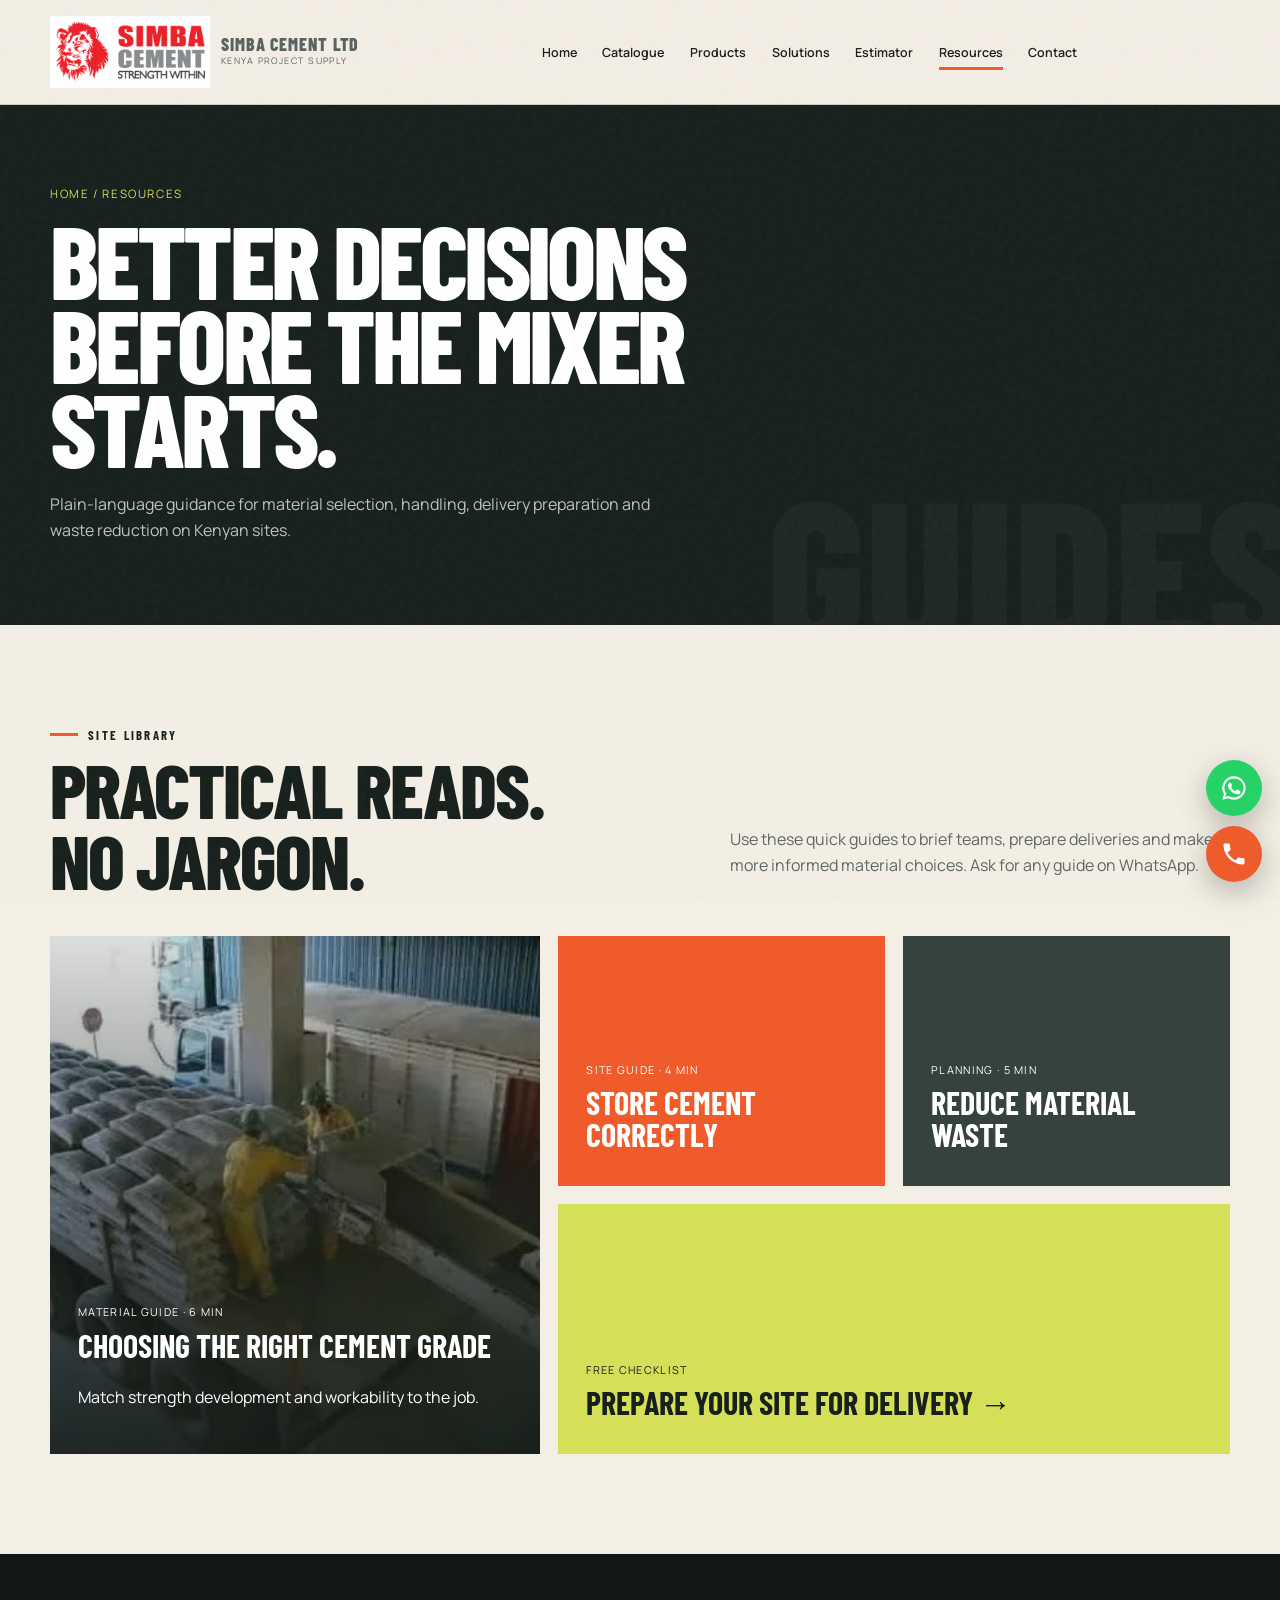
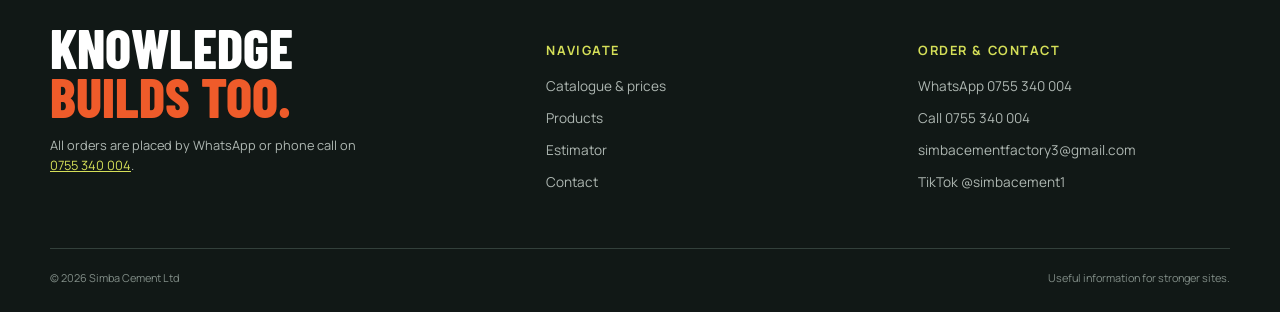
<file: resources.html>
<!DOCTYPE html><html lang="en-KE"><head><meta charset="utf-8"><meta name="viewport" content="width=device-width,initial-scale=1">
<title>Building Resources | Simba Cement Ltd</title><meta name="description" content="Plain-language guidance on choosing cement grades, storing cement and preparing your Kenyan site for delivery from Simba Cement Ltd."><meta name="robots" content="index,follow,max-image-preview:large,max-snippet:-1,max-video-preview:-1"><meta name="googlebot" content="index,follow,max-image-preview:large,max-snippet:-1,max-video-preview:-1"><link rel="sitemap" type="application/xml" href="/sitemap.xml"><link rel="canonical" href="https://simbacement-ltd.netlify.app/resources">
<meta name="theme-color" content="#17201d"><link rel="icon" type="image/png" href="images/favicon.png"><link rel="apple-touch-icon" href="images/favicon.png">
<meta property="og:type" content="website"><meta property="og:site_name" content="Simba Cement Ltd"><meta property="og:locale" content="en_KE"><meta property="og:title" content="Building Resources | Simba Cement Ltd"><meta property="og:description" content="Plain-language guidance on choosing cement grades, storing cement and preparing your Kenyan site for delivery from Simba Cement Ltd."><meta property="og:url" content="https://simbacement-ltd.netlify.app/resources"><meta property="og:image" content="https://simbacement-ltd.netlify.app/images/loading-bay.jpg"><meta name="twitter:card" content="summary_large_image">
<link rel="stylesheet" href="css/styles.css"></head><body>
<header class="site-header"><div class="navbar wrap"><a class="brand" href="index.html"><img class="brand-mark brand-logo" src="images/simba-cement-logo.png" alt="Simba Cement" width="400" height="165"><span><strong>Simba Cement Ltd</strong><span>Kenya Project Supply</span></span></a><nav class="nav-links" aria-label="Main"><a href="index.html">Home</a><a href="catalogue.html">Catalogue</a><a href="products.html">Products</a><a href="solutions.html">Solutions</a><a href="estimator.html">Estimator</a><a class="active" href="resources.html">Resources</a><a href="contact.html">Contact</a></nav><button type="button" class="menu-toggle" aria-label="Open navigation" aria-expanded="false">☰</button></div></header>
<main><section class="page-hero" data-word="GUIDES"><div class="wrap"><div class="breadcrumb">Home / Resources</div><h1>Better decisions before the mixer starts.</h1><p>Plain-language guidance for material selection, handling, delivery preparation and waste reduction on Kenyan sites.</p></div></section><section class="section"><div class="wrap"><div class="section-head"><div><div class="eyebrow">Site library</div><h2>Practical reads.<br>No jargon.</h2></div><p class="section-intro">Use these quick guides to brief teams, prepare deliveries and make more informed material choices. Ask for any guide on WhatsApp.</p></div><div class="resource-grid"><a class="resource" href="https://wa.me/254755340004?text=Hello%20Simba%20Cement%20Ltd%2C%20please%20send%20me%20the%20guide%3A%20Choosing%20the%20right%20cement%20grade." target="_blank" rel="noopener"><span>Material guide · 6 min</span><h3>Choosing the right cement grade</h3><p>Match strength development and workability to the job.</p></a><a class="resource" href="https://wa.me/254755340004?text=Hello%20Simba%20Cement%20Ltd%2C%20please%20send%20me%20the%20guide%3A%20Store%20cement%20correctly." target="_blank" rel="noopener"><span>Site guide · 4 min</span><h3>Store cement correctly</h3></a><a class="resource" href="https://wa.me/254755340004?text=Hello%20Simba%20Cement%20Ltd%2C%20please%20send%20me%20the%20guide%3A%20Reduce%20material%20waste." target="_blank" rel="noopener"><span>Planning · 5 min</span><h3>Reduce material waste</h3></a><a class="resource" href="https://wa.me/254755340004?text=Hello%20Simba%20Cement%20Ltd%2C%20please%20send%20me%20the%20checklist%3A%20Prepare%20your%20site%20for%20delivery." target="_blank" rel="noopener"><span>Free checklist</span><h3>Prepare your site for delivery →</h3></a></div></div></section></main>
<footer class="site-footer"><div class="wrap"><div class="footer-grid"><div><div class="footer-brand">Knowledge<br><span>builds too.</span></div><p class="footer-note">All orders are placed by WhatsApp or phone call on <a href="tel:+254755340004">0755 340 004</a>.</p></div><div><h4>Navigate</h4><div class="footer-links"><a href="catalogue.html">Catalogue &amp; prices</a><a href="products.html">Products</a><a href="estimator.html">Estimator</a><a href="contact.html">Contact</a></div></div><div><h4>Order &amp; contact</h4><div class="footer-links"><a href="https://wa.me/254755340004?text=Hello%20Simba%20Cement%20Ltd%2C%20I%20would%20like%20to%20place%20an%20order.%20Product%3A%20___%20Quantity%3A%20___%20Delivery%20location%3A%20___" target="_blank" rel="noopener">WhatsApp 0755 340 004</a><a href="tel:+254755340004">Call 0755 340 004</a><a href="mailto:simbacementfactory3@gmail.com">simbacementfactory3@gmail.com</a><a href="https://www.tiktok.com/@simbacement1" target="_blank" rel="noopener">TikTok @simbacement1</a></div></div></div><div class="footer-bottom"><span>© 2026 Simba Cement Ltd</span><span>Useful information for stronger sites.</span></div></div></footer>
<div class="float-actions" role="group" aria-label="Quick order"><a class="float-btn float-wa" href="https://wa.me/254755340004?text=Hello%20Simba%20Cement%20Ltd%2C%20I%20would%20like%20to%20place%20an%20order.%20Product%3A%20___%20Quantity%3A%20___%20Delivery%20location%3A%20___" target="_blank" rel="noopener" aria-label="Order on WhatsApp"><svg focusable="false" class="icon-svg" viewBox="0 0 24 24" aria-hidden="true"><path fill="currentColor" d="M12 2a10 10 0 0 0-8.6 15.1L2 22l5-1.3A10 10 0 1 0 12 2Zm0 18.2a8.2 8.2 0 0 1-4.2-1.2l-.3-.2-3 .8.8-2.9-.2-.3A8.2 8.2 0 1 1 12 20.2Zm4.5-6.1c-.2-.1-1.5-.7-1.7-.8s-.4-.1-.6.1-.7.8-.8 1-.3.2-.5.1a6.7 6.7 0 0 1-3.3-2.9c-.3-.4.2-.4.7-1.4.1-.2 0-.3 0-.4l-.8-1.8c-.2-.5-.4-.4-.6-.4h-.5a1 1 0 0 0-.7.3 3 3 0 0 0-.9 2.2 5.2 5.2 0 0 0 1.1 2.7 11.8 11.8 0 0 0 4.5 4c1.7.7 2.3.8 3.2.6a2.7 2.7 0 0 0 1.8-1.2 2.2 2.2 0 0 0 .1-1.3c0-.1-.2-.2-.5-.3Z"/></svg></a><a class="float-btn float-call" href="tel:+254755340004" aria-label="Call 0755 340 004 to order"><svg focusable="false" class="icon-svg" viewBox="0 0 24 24" aria-hidden="true"><path fill="currentColor" d="M6.6 10.8a15.1 15.1 0 0 0 6.6 6.6l2.2-2.2a1 1 0 0 1 1-.3 11.4 11.4 0 0 0 3.6.6 1 1 0 0 1 1 1V20a1 1 0 0 1-1 1A17 17 0 0 1 3 4a1 1 0 0 1 1-1h3.5a1 1 0 0 1 1 1c0 1.3.2 2.5.6 3.6a1 1 0 0 1-.3 1Z"/></svg></a></div><script src="js/site.js"></script></body></html>
</file>
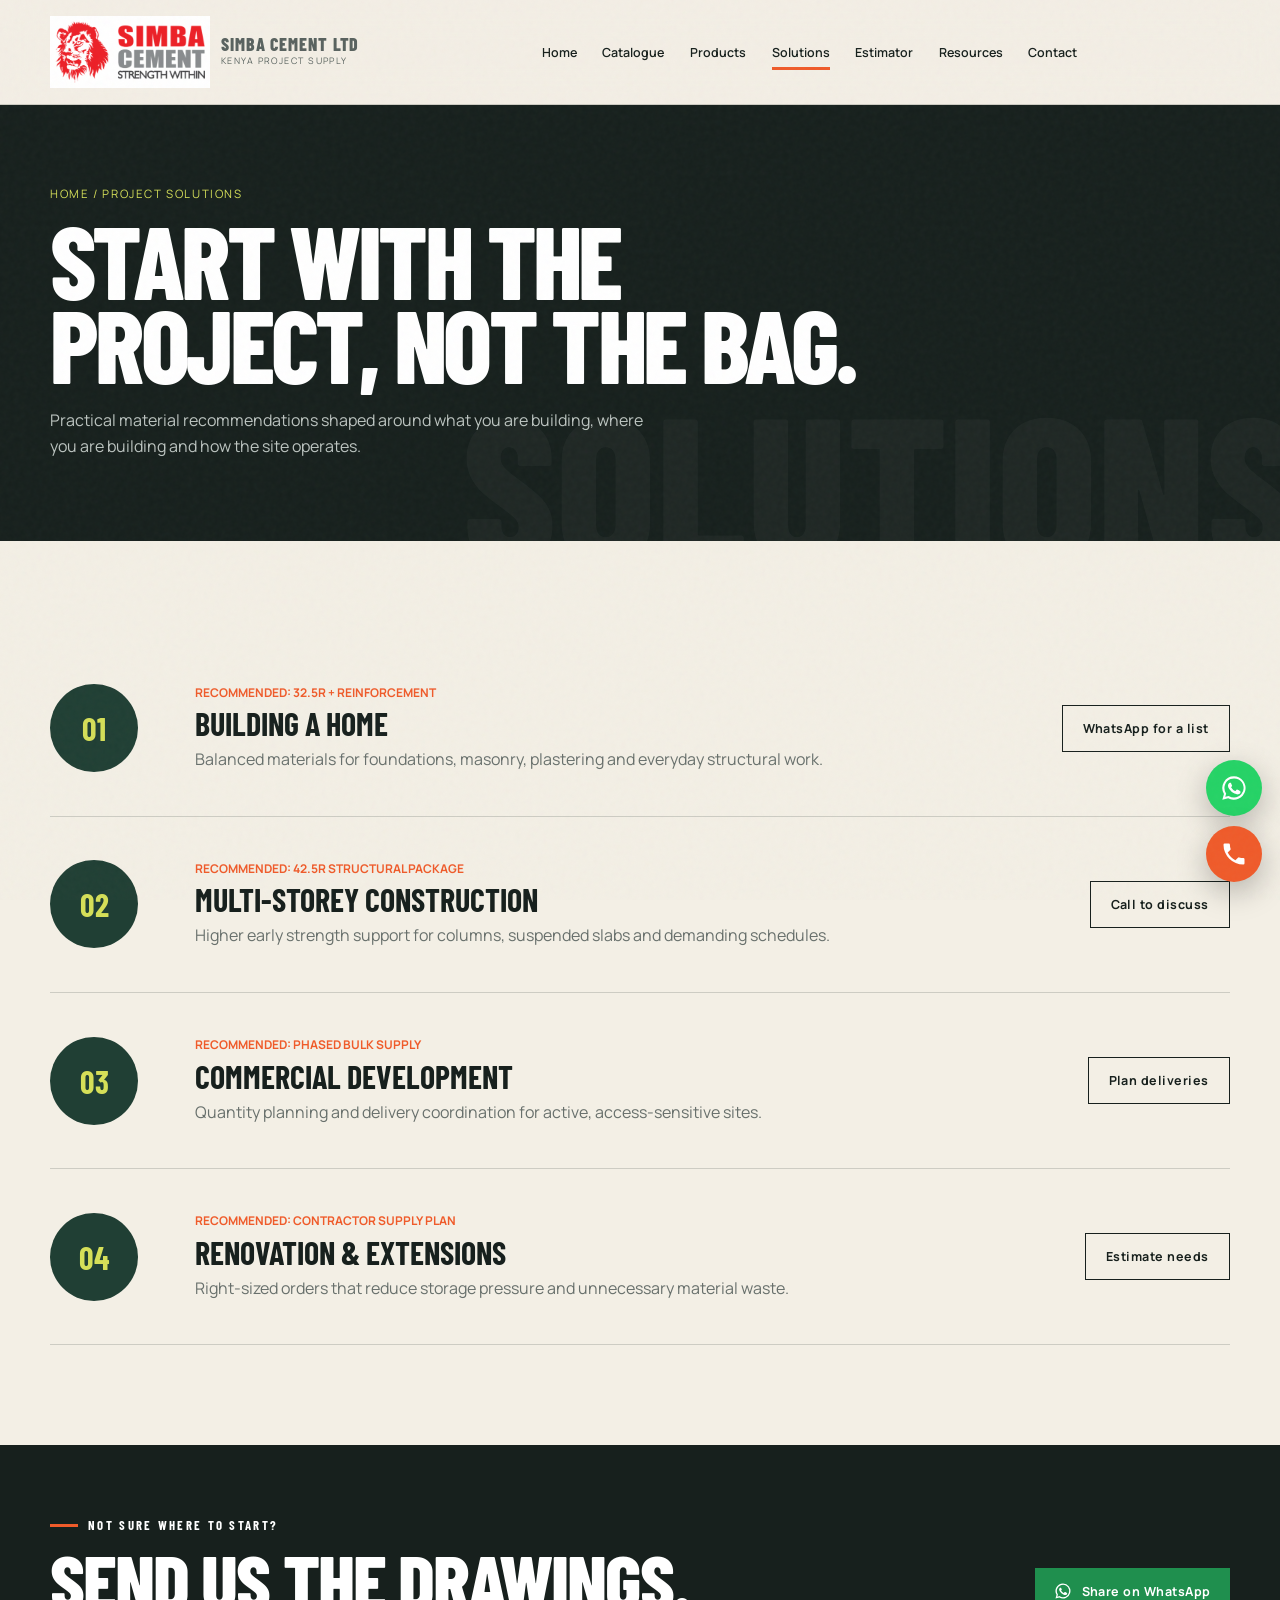
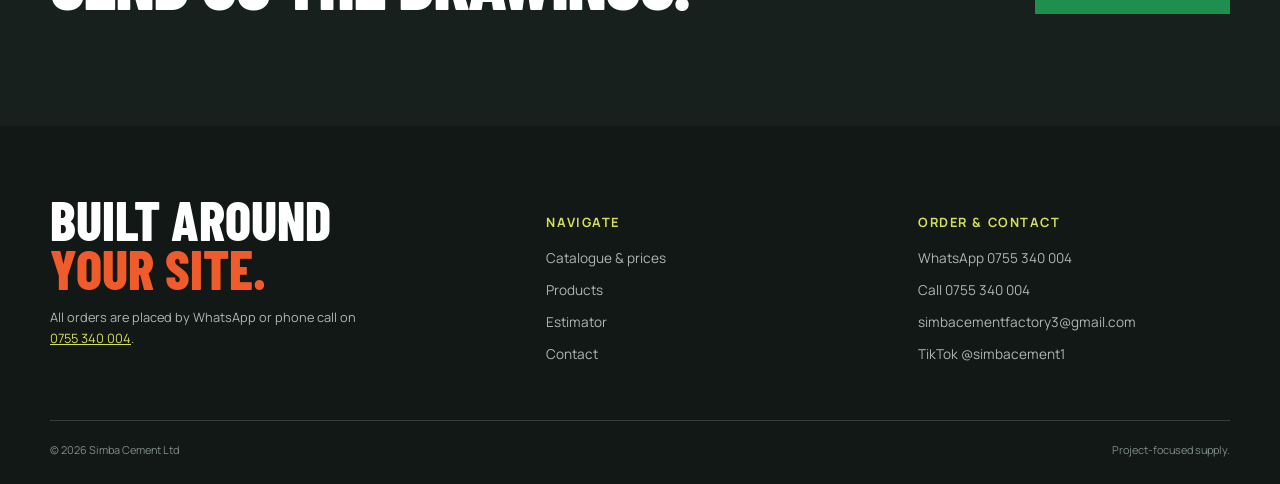
<file: solutions.html>
<!DOCTYPE html><html lang="en-KE"><head><meta charset="utf-8"><meta name="viewport" content="width=device-width,initial-scale=1">
<title>Project Solutions | Simba Cement Ltd</title><meta name="description" content="Material recommendations for homes, multi-storey, commercial and renovation projects in Kenya. Talk to Simba Cement Ltd on WhatsApp or call 0755 340 004."><meta name="robots" content="index,follow,max-image-preview:large,max-snippet:-1,max-video-preview:-1"><meta name="googlebot" content="index,follow,max-image-preview:large,max-snippet:-1,max-video-preview:-1"><link rel="sitemap" type="application/xml" href="/sitemap.xml"><link rel="canonical" href="https://simbacement-ltd.netlify.app/solutions">
<meta name="theme-color" content="#17201d"><link rel="icon" type="image/png" href="images/favicon.png"><link rel="apple-touch-icon" href="images/favicon.png">
<meta property="og:type" content="website"><meta property="og:site_name" content="Simba Cement Ltd"><meta property="og:locale" content="en_KE"><meta property="og:title" content="Project Solutions | Simba Cement Ltd"><meta property="og:description" content="Material recommendations for homes, multi-storey, commercial and renovation projects in Kenya. Talk to Simba Cement Ltd on WhatsApp or call 0755 340 004."><meta property="og:url" content="https://simbacement-ltd.netlify.app/solutions"><meta property="og:image" content="https://simbacement-ltd.netlify.app/images/loaded-trailer-shed.jpg"><meta name="twitter:card" content="summary_large_image">
<link rel="stylesheet" href="css/styles.css"></head><body>
<header class="site-header"><div class="navbar wrap"><a class="brand" href="index.html"><img class="brand-mark brand-logo" src="images/simba-cement-logo.png" alt="Simba Cement" width="400" height="165"><span><strong>Simba Cement Ltd</strong><span>Kenya Project Supply</span></span></a><nav class="nav-links" aria-label="Main"><a href="index.html">Home</a><a href="catalogue.html">Catalogue</a><a href="products.html">Products</a><a class="active" href="solutions.html">Solutions</a><a href="estimator.html">Estimator</a><a href="resources.html">Resources</a><a href="contact.html">Contact</a></nav><button type="button" class="menu-toggle" aria-label="Open navigation" aria-expanded="false">☰</button></div></header>
<main><section class="page-hero" data-word="SOLUTIONS"><div class="wrap"><div class="breadcrumb">Home / Project solutions</div><h1>Start with the project, not the bag.</h1><p>Practical material recommendations shaped around what you are building, where you are building and how the site operates.</p></div></section><section class="section"><div class="wrap"><div class="solution-row"><div class="icon">01</div><div><span class="bundle">Recommended: 32.5R + reinforcement</span><h3>Building a home</h3><p>Balanced materials for foundations, masonry, plastering and everyday structural work.</p></div><a class="btn btn-outline" href="https://wa.me/254755340004?text=Hello%20Simba%20Cement%20Ltd%2C%20I%20am%20building%20a%20home%20and%20need%20a%20materials%20quote.%20Location%3A%20___" target="_blank" rel="noopener">WhatsApp for a list</a></div><div class="solution-row"><div class="icon">02</div><div><span class="bundle">Recommended: 42.5R structural package</span><h3>Multi-storey construction</h3><p>Higher early strength support for columns, suspended slabs and demanding schedules.</p></div><a class="btn btn-outline" href="tel:+254755340004">Call to discuss</a></div><div class="solution-row"><div class="icon">03</div><div><span class="bundle">Recommended: phased bulk supply</span><h3>Commercial development</h3><p>Quantity planning and delivery coordination for active, access-sensitive sites.</p></div><a class="btn btn-outline" href="https://wa.me/254755340004?text=Hello%20Simba%20Cement%20Ltd%2C%20I%20need%20phased%20bulk%20deliveries%20for%20a%20commercial%20project.%20Location%3A%20___" target="_blank" rel="noopener">Plan deliveries</a></div><div class="solution-row"><div class="icon">04</div><div><span class="bundle">Recommended: contractor supply plan</span><h3>Renovation &amp; extensions</h3><p>Right-sized orders that reduce storage pressure and unnecessary material waste.</p></div><a class="btn btn-outline" href="estimator.html">Estimate needs</a></div></div></section><section class="dark-section section-tight"><div class="wrap section-head"><div><div class="eyebrow">Not sure where to start?</div><h2 class="section-title">Send us the drawings.</h2></div><a class="btn btn-whatsapp" href="https://wa.me/254755340004?text=Hello%20Simba%20Cement%20Ltd%2C%20I%20would%20like%20to%20share%20my%20drawings%20for%20a%20materials%20quote." target="_blank" rel="noopener"><svg focusable="false" class="icon-svg" viewBox="0 0 24 24" aria-hidden="true"><path fill="currentColor" d="M12 2a10 10 0 0 0-8.6 15.1L2 22l5-1.3A10 10 0 1 0 12 2Zm0 18.2a8.2 8.2 0 0 1-4.2-1.2l-.3-.2-3 .8.8-2.9-.2-.3A8.2 8.2 0 1 1 12 20.2Zm4.5-6.1c-.2-.1-1.5-.7-1.7-.8s-.4-.1-.6.1-.7.8-.8 1-.3.2-.5.1a6.7 6.7 0 0 1-3.3-2.9c-.3-.4.2-.4.7-1.4.1-.2 0-.3 0-.4l-.8-1.8c-.2-.5-.4-.4-.6-.4h-.5a1 1 0 0 0-.7.3 3 3 0 0 0-.9 2.2 5.2 5.2 0 0 0 1.1 2.7 11.8 11.8 0 0 0 4.5 4c1.7.7 2.3.8 3.2.6a2.7 2.7 0 0 0 1.8-1.2 2.2 2.2 0 0 0 .1-1.3c0-.1-.2-.2-.5-.3Z"/></svg> Share on WhatsApp</a></div></section></main>
<footer class="site-footer"><div class="wrap"><div class="footer-grid"><div><div class="footer-brand">Built around<br><span>your site.</span></div><p class="footer-note">All orders are placed by WhatsApp or phone call on <a href="tel:+254755340004">0755 340 004</a>.</p></div><div><h4>Navigate</h4><div class="footer-links"><a href="catalogue.html">Catalogue &amp; prices</a><a href="products.html">Products</a><a href="estimator.html">Estimator</a><a href="contact.html">Contact</a></div></div><div><h4>Order &amp; contact</h4><div class="footer-links"><a href="https://wa.me/254755340004?text=Hello%20Simba%20Cement%20Ltd%2C%20I%20would%20like%20to%20place%20an%20order.%20Product%3A%20___%20Quantity%3A%20___%20Delivery%20location%3A%20___" target="_blank" rel="noopener">WhatsApp 0755 340 004</a><a href="tel:+254755340004">Call 0755 340 004</a><a href="mailto:simbacementfactory3@gmail.com">simbacementfactory3@gmail.com</a><a href="https://www.tiktok.com/@simbacement1" target="_blank" rel="noopener">TikTok @simbacement1</a></div></div></div><div class="footer-bottom"><span>© 2026 Simba Cement Ltd</span><span>Project-focused supply.</span></div></div></footer>
<div class="float-actions" role="group" aria-label="Quick order"><a class="float-btn float-wa" href="https://wa.me/254755340004?text=Hello%20Simba%20Cement%20Ltd%2C%20I%20would%20like%20to%20place%20an%20order.%20Product%3A%20___%20Quantity%3A%20___%20Delivery%20location%3A%20___" target="_blank" rel="noopener" aria-label="Order on WhatsApp"><svg focusable="false" class="icon-svg" viewBox="0 0 24 24" aria-hidden="true"><path fill="currentColor" d="M12 2a10 10 0 0 0-8.6 15.1L2 22l5-1.3A10 10 0 1 0 12 2Zm0 18.2a8.2 8.2 0 0 1-4.2-1.2l-.3-.2-3 .8.8-2.9-.2-.3A8.2 8.2 0 1 1 12 20.2Zm4.5-6.1c-.2-.1-1.5-.7-1.7-.8s-.4-.1-.6.1-.7.8-.8 1-.3.2-.5.1a6.7 6.7 0 0 1-3.3-2.9c-.3-.4.2-.4.7-1.4.1-.2 0-.3 0-.4l-.8-1.8c-.2-.5-.4-.4-.6-.4h-.5a1 1 0 0 0-.7.3 3 3 0 0 0-.9 2.2 5.2 5.2 0 0 0 1.1 2.7 11.8 11.8 0 0 0 4.5 4c1.7.7 2.3.8 3.2.6a2.7 2.7 0 0 0 1.8-1.2 2.2 2.2 0 0 0 .1-1.3c0-.1-.2-.2-.5-.3Z"/></svg></a><a class="float-btn float-call" href="tel:+254755340004" aria-label="Call 0755 340 004 to order"><svg focusable="false" class="icon-svg" viewBox="0 0 24 24" aria-hidden="true"><path fill="currentColor" d="M6.6 10.8a15.1 15.1 0 0 0 6.6 6.6l2.2-2.2a1 1 0 0 1 1-.3 11.4 11.4 0 0 0 3.6.6 1 1 0 0 1 1 1V20a1 1 0 0 1-1 1A17 17 0 0 1 3 4a1 1 0 0 1 1-1h3.5a1 1 0 0 1 1 1c0 1.3.2 2.5.6 3.6a1 1 0 0 1-.3 1Z"/></svg></a></div><script src="js/site.js"></script></body></html>
</file>
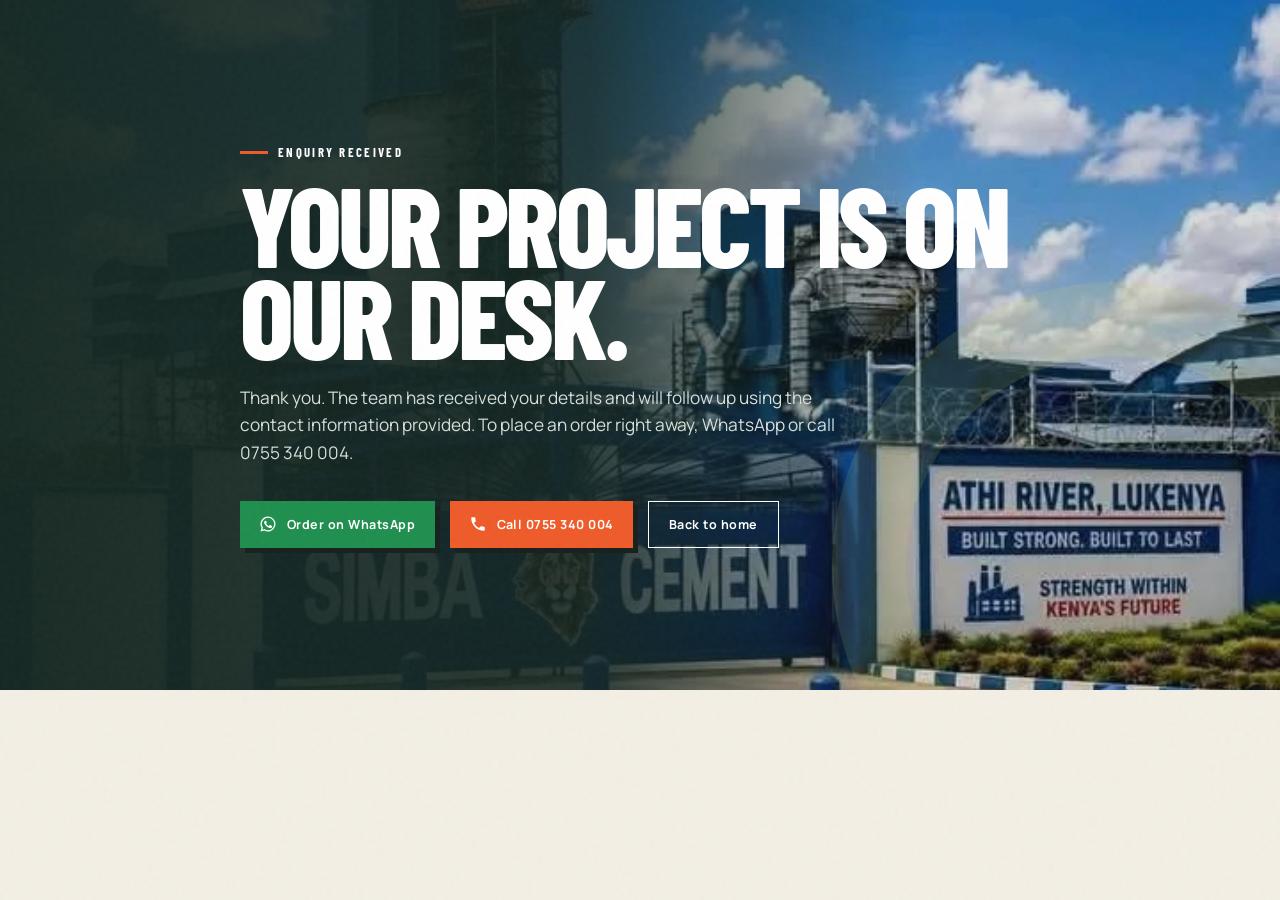
<file: thank-you.html>
<!DOCTYPE html><html lang="en-KE"><head><meta charset="utf-8"><meta name="viewport" content="width=device-width,initial-scale=1">
<title>Enquiry Received | Simba Cement Ltd</title><meta name="description" content="Thank you for your enquiry to Simba Cement Ltd."><meta name="robots" content="noindex"><link rel="canonical" href="https://simbacement-ltd.netlify.app/thank-you">
<meta name="theme-color" content="#17201d"><link rel="icon" type="image/png" href="images/favicon.png"><link rel="apple-touch-icon" href="images/favicon.png">
<meta property="og:type" content="website"><meta property="og:site_name" content="Simba Cement Ltd"><meta property="og:locale" content="en_KE"><meta property="og:title" content="Enquiry Received | Simba Cement Ltd"><meta property="og:description" content="Thank you for your enquiry to Simba Cement Ltd."><meta property="og:url" content="https://simbacement-ltd.netlify.app/thank-you"><meta property="og:image" content="https://simbacement-ltd.netlify.app/images/simba-factory-athi-river.jpg"><meta name="twitter:card" content="summary_large_image">
<link rel="stylesheet" href="css/styles.css"></head><body><main class="hero"><div class="wrap confirmation-copy"><div class="eyebrow">Enquiry received</div><h1 class="confirmation-title">Your project is on our desk.</h1><p class="hero-copy">Thank you. The team has received your details and will follow up using the contact information provided. To place an order right away, WhatsApp or call 0755 340 004.</p><div class="hero-actions"><a class="btn btn-whatsapp" href="https://wa.me/254755340004?text=Hello%20Simba%20Cement%20Ltd%2C%20I%20would%20like%20to%20place%20an%20order.%20Product%3A%20___%20Quantity%3A%20___%20Delivery%20location%3A%20___" target="_blank" rel="noopener"><svg focusable="false" class="icon-svg" viewBox="0 0 24 24" aria-hidden="true"><path fill="currentColor" d="M12 2a10 10 0 0 0-8.6 15.1L2 22l5-1.3A10 10 0 1 0 12 2Zm0 18.2a8.2 8.2 0 0 1-4.2-1.2l-.3-.2-3 .8.8-2.9-.2-.3A8.2 8.2 0 1 1 12 20.2Zm4.5-6.1c-.2-.1-1.5-.7-1.7-.8s-.4-.1-.6.1-.7.8-.8 1-.3.2-.5.1a6.7 6.7 0 0 1-3.3-2.9c-.3-.4.2-.4.7-1.4.1-.2 0-.3 0-.4l-.8-1.8c-.2-.5-.4-.4-.6-.4h-.5a1 1 0 0 0-.7.3 3 3 0 0 0-.9 2.2 5.2 5.2 0 0 0 1.1 2.7 11.8 11.8 0 0 0 4.5 4c1.7.7 2.3.8 3.2.6a2.7 2.7 0 0 0 1.8-1.2 2.2 2.2 0 0 0 .1-1.3c0-.1-.2-.2-.5-.3Z"/></svg> Order on WhatsApp</a><a class="btn btn-primary" href="tel:+254755340004"><svg focusable="false" class="icon-svg" viewBox="0 0 24 24" aria-hidden="true"><path fill="currentColor" d="M6.6 10.8a15.1 15.1 0 0 0 6.6 6.6l2.2-2.2a1 1 0 0 1 1-.3 11.4 11.4 0 0 0 3.6.6 1 1 0 0 1 1 1V20a1 1 0 0 1-1 1A17 17 0 0 1 3 4a1 1 0 0 1 1-1h3.5a1 1 0 0 1 1 1c0 1.3.2 2.5.6 3.6a1 1 0 0 1-.3 1Z"/></svg> Call 0755 340 004</a><a class="btn btn-outline" href="index.html">Back to home</a></div></div></main></body></html>
</file>
<file: css/styles.css>
@import url('https://fonts.googleapis.com/css2?family=Barlow+Condensed:wght@500;600;700;800&family=Manrope:wght@400;500;600;700&display=swap');

:root{--ink:#17201d;--paper:#f3efe5;--white:#fffdf8;--orange:#ef5b2a;--green:#203f34;--lime:#d5df58;--line:rgba(23,32,29,.17);--shadow:0 24px 70px rgba(23,32,29,.14);--radius:22px;--display:"Barlow Condensed",sans-serif;--body:"Manrope",sans-serif}
*{box-sizing:border-box}html{scroll-behavior:smooth}body{margin:0;background:var(--paper);color:var(--ink);font-family:var(--body);line-height:1.6}body:before{content:"";position:fixed;inset:0;pointer-events:none;z-index:20;opacity:.04;background-image:url("data:image/svg+xml,%3Csvg viewBox='0 0 180 180' xmlns='http://www.w3.org/2000/svg'%3E%3Cfilter id='n'%3E%3CfeTurbulence type='fractalNoise' baseFrequency='.9' numOctaves='4' stitchTiles='stitch'/%3E%3C/filter%3E%3Crect width='100%25' height='100%25' filter='url(%23n)' opacity='.8'/%3E%3C/svg%3E")}
a{color:inherit}img{max-width:100%;display:block}button,input,select,textarea{font:inherit}.wrap{width:min(1180px,calc(100% - 40px));margin:auto}.eyebrow{display:flex;align-items:center;gap:10px;font-family:var(--display);font-size:.8rem;font-weight:700;letter-spacing:.18em;text-transform:uppercase}.eyebrow:before{content:"";width:28px;height:3px;background:var(--orange)}
.site-header{position:sticky;top:0;z-index:10;background:rgba(243,239,229,.94);backdrop-filter:blur(16px);border-bottom:1px solid var(--line)}.navbar{min-height:104px;display:grid;grid-template-columns:auto 1fr;align-items:center;gap:30px}.brand{display:flex;align-items:center;gap:11px;text-decoration:none}.brand-mark{width:44px;height:44px;background:var(--orange);color:white;display:grid;place-items:center;clip-path:polygon(0 0,100% 0,100% 72%,72% 100%,0 100%);font:800 1.5rem var(--display)}.brand strong{display:block;font:800 1.12rem/1 var(--display);letter-spacing:.05em;text-transform:uppercase}.brand span{display:block;font-size:.56rem;letter-spacing:.16em;text-transform:uppercase;color:#59625f}.nav-links{display:flex;justify-content:center;gap:clamp(12px,2vw,30px)}.nav-links a{font:600 .78rem var(--body);text-decoration:none;position:relative}.nav-links a:after{content:"";position:absolute;left:0;right:100%;bottom:-9px;height:3px;background:var(--orange);transition:.25s}.nav-links a:hover:after,.nav-links a.active:after{right:0}.header-cta,.btn{display:inline-flex;align-items:center;justify-content:center;gap:10px;border:0;text-decoration:none;font:700 .78rem var(--body);letter-spacing:.04em;cursor:pointer;transition:transform .2s,box-shadow .2s,background .2s}.header-cta,.btn-primary{background:var(--orange);color:white;padding:14px 19px;box-shadow:5px 5px 0 var(--ink)}.header-cta:hover,.btn-primary:hover{transform:translate(-2px,-2px);box-shadow:8px 8px 0 var(--ink)}.btn-dark{background:var(--ink);color:white;padding:15px 21px}.btn-outline{border:1px solid currentColor;padding:14px 20px;background:transparent}.menu-toggle{display:none;background:none;border:0;font-size:1.5rem}
.hero{min-height:690px;position:relative;overflow:hidden;display:grid;align-items:center;background:var(--green);color:white}.hero:before{content:"";position:absolute;inset:0;background:linear-gradient(90deg,rgba(22,40,34,.98) 0%,rgba(22,40,34,.88) 46%,rgba(22,40,34,.16) 72%),url('../images/simba-factory-athi-river.jpg') center/cover}.hero:after{content:"";position:absolute;width:420px;height:420px;border:74px solid rgba(213,223,88,.12);border-radius:50%;right:-120px;bottom:-160px}.hero-grid{position:relative;z-index:1;display:grid;grid-template-columns:minmax(0,720px) 1fr;align-items:end;padding:88px 0 72px}.hero h1,.page-hero h1{margin:15px 0 22px;font:800 clamp(4rem,8vw,7.7rem)/.82 var(--display);text-transform:uppercase;letter-spacing:-.035em}.hero h1 em{font-style:normal;color:var(--lime)}.hero-copy{font-size:1.08rem;max-width:600px;color:#d7dfda}.hero-actions{display:flex;gap:15px;margin-top:34px;flex-wrap:wrap}.hero .btn-outline{color:white}.hero-stat{justify-self:end;max-width:240px;border-left:1px solid rgba(255,255,255,.35);padding-left:22px}.hero-stat strong{font:700 4rem/1 var(--display);color:var(--lime)}.hero-stat span{display:block;font-size:.75rem;text-transform:uppercase;letter-spacing:.14em}.ticker{background:var(--lime);overflow:hidden;border-block:1px solid var(--ink);white-space:nowrap}.ticker div{display:inline-block;padding:12px 0;font:700 .9rem var(--display);letter-spacing:.1em;text-transform:uppercase;animation:ticker 25s linear infinite}.ticker span:after{content:"✦";margin:0 28px;color:var(--orange)}@keyframes ticker{to{transform:translateX(-50%)}}
.section{padding:100px 0}.section-tight{padding:70px 0}.section-head{display:flex;justify-content:space-between;align-items:end;gap:30px;margin-bottom:42px}.section h2,.section-title{margin:8px 0 0;font:800 clamp(2.8rem,6vw,5.4rem)/.92 var(--display);text-transform:uppercase;letter-spacing:-.025em}.section-intro{max-width:500px;color:#5e6663}.cards{display:grid;grid-template-columns:repeat(3,1fr);gap:18px}.card{background:var(--white);border:1px solid var(--line);padding:30px;position:relative;overflow:hidden;transition:.25s}.card:hover{transform:translateY(-7px);box-shadow:var(--shadow)}.card-number{font:700 4rem/1 var(--display);color:#ddd7c9}.card h3{font:700 1.8rem/1 var(--display);text-transform:uppercase;margin:22px 0 12px}.card p{color:#626a66;font-size:.9rem}.card-link{font:700 .76rem var(--body);text-transform:uppercase;text-decoration:none;border-bottom:2px solid var(--orange)}.dark-section{background:var(--ink);color:white}.dark-section .section-intro,.dark-section .card p{color:#b7c0bb}.dark-section .card{background:#202b27;border-color:#36433e}.dark-section .card-number{color:var(--lime)}
.split{display:grid;grid-template-columns:1.05fr .95fr;min-height:590px}.split-image{background:url('../images/warehouse-cement-steel.jpg') center/cover;min-height:450px}.split-copy{background:var(--orange);color:white;padding:clamp(50px,8vw,110px)}.split-copy h2{font:800 clamp(3.5rem,6vw,6rem)/.85 var(--display);text-transform:uppercase;margin:10px 0 25px}.check-list{list-style:none;padding:0;margin:30px 0}.check-list li{padding:13px 0;border-bottom:1px solid rgba(255,255,255,.3)}.check-list li:before{content:"↗";margin-right:12px}
.page-hero{background:var(--ink);color:white;padding:80px 0 65px;position:relative;overflow:hidden}.page-hero:after{content:attr(data-word);position:absolute;right:-20px;bottom:-45px;font:800 13rem/1 var(--display);color:rgba(255,255,255,.035);text-transform:uppercase}.page-hero p{max-width:620px;color:#bcc4c0}.page-hero h1{font-size:clamp(4rem,8vw,7rem);max-width:900px}.breadcrumb{font-size:.72rem;text-transform:uppercase;letter-spacing:.14em;color:var(--lime)}
.product-grid{display:grid;grid-template-columns:repeat(3,1fr);gap:22px}.product-card{background:var(--white);border:1px solid var(--line);display:flex;flex-direction:column}.product-visual{height:210px;padding:30px;display:flex;align-items:end;position:relative;background:linear-gradient(135deg,#e5dfd1,#faf8f0)}.bag{width:120px;height:145px;margin:auto;background:var(--orange);color:white;display:grid;place-items:center;text-align:center;box-shadow:14px 16px 0 rgba(23,32,29,.12);clip-path:polygon(7% 0,93% 0,100% 100%,0 100%);font:800 1.5rem/1 var(--display)}.bag.green{background:var(--green)}.bag.dark{background:#343a38}.product-body{padding:25px;display:flex;flex-direction:column;flex:1}.product-body h3{font:700 1.65rem var(--display);text-transform:uppercase;margin:0}.tag{align-self:flex-start;background:var(--lime);padding:4px 8px;font-size:.63rem;font-weight:700;text-transform:uppercase}.price{font:700 2rem var(--display);margin-top:auto}.price small{font:500 .7rem var(--body);color:#68706c}.product-actions{display:flex;gap:8px}.product-actions .btn{flex:1}.notice{margin-top:28px;background:#e8e1d3;border-left:5px solid var(--orange);padding:20px}
.solution-row{display:grid;grid-template-columns:110px 1fr auto;align-items:center;gap:35px;padding:38px 0;border-bottom:1px solid var(--line)}.solution-row .icon{width:88px;height:88px;background:var(--green);color:var(--lime);display:grid;place-items:center;font:700 2rem var(--display);border-radius:50%}.solution-row h3{font:700 2rem var(--display);text-transform:uppercase;margin:0}.solution-row p{margin:5px 0;color:#68706c}.bundle{font-size:.75rem;font-weight:700;text-transform:uppercase;color:var(--orange)}
.estimator-layout,.contact-layout{display:grid;grid-template-columns:.8fr 1.2fr;gap:70px;align-items:start}.form-panel{background:var(--white);padding:35px;border:1px solid var(--line);box-shadow:var(--shadow)}.field-grid{display:grid;grid-template-columns:1fr 1fr;gap:18px}.field{display:grid;gap:7px;margin-bottom:18px}.field.full{grid-column:1/-1}.field label{font:700 .7rem var(--body);text-transform:uppercase;letter-spacing:.08em}.field input,.field select,.field textarea{width:100%;border:1px solid #c8c3b8;background:#faf8f1;padding:15px;outline:none}.field input:focus,.field select:focus,.field textarea:focus{border-color:var(--orange);box-shadow:0 0 0 3px rgba(239,91,42,.12)}.field textarea{min-height:140px;resize:vertical}.result-box{display:none;margin-top:24px;background:var(--green);color:white;padding:25px}.result-box.show{display:block;animation:rise .4s ease}.result-box strong{font:700 2.4rem var(--display);color:var(--lime)}@keyframes rise{from{opacity:0;transform:translateY(10px)}}
.resource-grid{display:grid;grid-template-columns:1.2fr .8fr .8fr;grid-auto-rows:250px;gap:18px}.resource{position:relative;overflow:hidden;background:var(--green);color:white;padding:28px;display:flex;flex-direction:column;justify-content:end;text-decoration:none}.resource:first-child{grid-row:span 2;background:linear-gradient(0deg,rgba(23,32,29,.9),rgba(23,32,29,.15)),url('../images/loading-bay.jpg') center/cover}.resource:nth-child(2){background:var(--orange)}.resource:nth-child(3){background:#35423d}.resource:nth-child(4){grid-column:2/-1;background:var(--lime);color:var(--ink)}.resource h3{font:700 2rem/1 var(--display);text-transform:uppercase;margin:8px 0}.resource span{font-size:.68rem;text-transform:uppercase;letter-spacing:.12em}.resource:hover h3{transform:translateX(8px)}.resource h3{transition:.25s}
.contact-card{padding:25px 0;border-bottom:1px solid var(--line)}.contact-card span{display:block;font-size:.7rem;text-transform:uppercase;color:#747b78}.contact-card a{font:700 1.4rem var(--display);text-decoration:none}.map-block{height:280px;background:var(--green);position:relative;overflow:hidden;margin-top:30px}.map-block:before{content:"NAIROBI";position:absolute;inset:0;display:grid;place-items:center;color:rgba(213,223,88,.16);font:800 6rem var(--display);transform:rotate(-8deg)}.map-pin{position:absolute;left:54%;top:40%;width:24px;height:24px;background:var(--orange);border:6px solid white;border-radius:50%;box-shadow:0 0 0 12px rgba(239,91,42,.25)}.form-note{font-size:.74rem;color:#6c7470}.hidden{display:none!important}
.site-footer{background:#111816;color:#dbe0dd;padding:70px 0 25px}.footer-grid{display:grid;grid-template-columns:1.4fr 1fr 1fr;gap:60px}.footer-brand{font:800 3.4rem/.9 var(--display);text-transform:uppercase;color:white}.footer-brand span{color:var(--orange)}.site-footer h4{font:700 .8rem var(--body);text-transform:uppercase;letter-spacing:.12em;color:var(--lime)}.footer-links{display:grid;gap:10px}.footer-links a{text-decoration:none;font-size:.85rem;color:#aeb7b2}.footer-bottom{margin-top:55px;padding-top:20px;border-top:1px solid #33403b;display:flex;justify-content:space-between;font-size:.68rem;color:#828e88}
@media(max-width:900px){.topbar{display:none}.navbar{grid-template-columns:auto auto}.menu-toggle{display:block;justify-self:end}.header-cta{display:none}.nav-links{display:none;position:absolute;top:100%;left:0;right:0;background:var(--paper);padding:25px;flex-direction:column;border-bottom:1px solid var(--line)}.nav-links.open{display:flex}.hero-grid{grid-template-columns:1fr}.hero-stat{display:none}.cards,.product-grid{grid-template-columns:1fr 1fr}.split,.estimator-layout,.contact-layout{grid-template-columns:1fr}.resource-grid{grid-template-columns:1fr 1fr}.resource:first-child{grid-row:span 1}.resource:nth-child(4){grid-column:auto}.footer-grid{grid-template-columns:1fr 1fr}.footer-grid>div:first-child{grid-column:1/-1}.solution-row{grid-template-columns:80px 1fr}.solution-row .btn{grid-column:2}}
@media(max-width:600px){.wrap{width:min(100% - 28px,1180px)}.hero{min-height:620px}.hero-grid{padding:70px 0}.hero h1,.page-hero h1{font-size:3.8rem}.section{padding:72px 0}.section-head{display:block}.cards,.product-grid,.field-grid,.resource-grid,.footer-grid{grid-template-columns:1fr}.footer-grid>div:first-child{grid-column:auto}.solution-row{grid-template-columns:1fr;gap:14px}.solution-row .btn{grid-column:auto;justify-self:start}.solution-row .icon{width:60px;height:60px}.estimator-layout,.contact-layout{gap:35px}.form-panel{padding:24px}.footer-bottom{display:block}.hero-actions .btn{width:100%}}
.brand-logo{width:160px;height:auto;object-fit:contain;background:white;clip-path:none;flex:none;padding:5px}.hero-logo{width:340px;height:auto;background:white;padding:14px 20px;margin-bottom:32px;box-shadow:8px 8px 0 rgba(213,223,88,.25)}
.topbar a{color:var(--lime);text-decoration:none;font-weight:700}
.icon-svg{width:18px;height:18px;flex:none}
.btn-whatsapp{background:#1f8f4e;color:white;padding:14px 19px;box-shadow:5px 5px 0 var(--ink)}
.btn-whatsapp:hover{transform:translate(-2px,-2px);box-shadow:8px 8px 0 var(--ink)}
.product-grid.two{grid-template-columns:repeat(2,1fr)}
.product-visual.photo{height:280px;padding:0;background:white;overflow:hidden}
.product-visual.photo img{width:100%;height:100%;object-fit:contain;transition:transform .4s}
.product-card:hover .product-visual.photo img{transform:scale(1.04)}
.product-body{gap:10px}
.product-body p{margin:0;color:#5e6663;font-size:.9rem}
.product-body .grade{font-weight:700;color:var(--ink);font-size:.8rem;text-transform:uppercase;letter-spacing:.06em}
.spec-list{margin:0 0 6px;padding-left:18px;font-size:.82rem;color:#5e6663}
.qty-field{margin:0}
.qty-field input{padding:11px}
.product-actions .btn{padding:13px 12px}
.center-link{text-align:center;margin-top:42px}
.section-flush{padding-top:0}
.offer-strip{display:grid;grid-template-columns:.8fr 1.4fr .8fr;gap:30px;align-items:center;background:var(--white);border:1px solid var(--line);padding:24px;box-shadow:var(--shadow)}
.offer-strip img{width:100%;height:auto}
.table-title{font:700 1.8rem var(--display);text-transform:uppercase;margin:60px 0 16px}
.table-wrap{overflow-x:auto}
.price-table{width:100%;border-collapse:collapse;background:var(--white);border:1px solid var(--line)}
.price-table th,.price-table td{padding:14px 18px;text-align:left;border-bottom:1px solid var(--line)}
.price-table thead th{background:var(--ink);color:white;font:700 .72rem var(--body);text-transform:uppercase;letter-spacing:.1em}
.price-table td:nth-child(3){font:700 1.2rem var(--display)}
.price-table a{font-weight:700;color:#1f8f4e;text-decoration:none}
.hidden-label{position:absolute;width:1px;height:1px;overflow:hidden;clip:rect(0 0 0 0)}
.gallery{display:grid;grid-template-columns:repeat(3,1fr);grid-auto-rows:260px;gap:14px}
.gallery-item{margin:0;position:relative;overflow:hidden;background:var(--ink)}
.gallery-item:first-child{grid-row:span 2}
.gallery-item img{width:100%;height:100%;object-fit:cover;transition:transform .5s}
.gallery-item:hover img{transform:scale(1.05)}
.gallery-item figcaption{position:absolute;left:0;right:0;bottom:0;padding:30px 16px 12px;font-size:.75rem;color:white;background:linear-gradient(0deg,rgba(23,32,29,.85),transparent)}
.order-options{display:grid;gap:14px;margin:30px 0 10px}
.order-option{display:flex;align-items:center;gap:18px;padding:22px;color:white;text-decoration:none;box-shadow:5px 5px 0 var(--ink);transition:transform .2s,box-shadow .2s}
.order-option:hover{transform:translate(-2px,-2px);box-shadow:8px 8px 0 var(--ink)}
.order-option.wa{background:#1f8f4e}
.order-option.call{background:var(--orange)}
.order-option .icon-svg{width:34px;height:34px}
.order-option small{display:block;font-size:.7rem;text-transform:uppercase;letter-spacing:.12em}
.order-option strong{font:700 2rem/1 var(--display)}
.panel-title{font:700 2rem var(--display);text-transform:uppercase;margin:8px 0 0}
.result-box .btn{margin-top:10px}
.footer-note{font-size:.8rem;color:#aeb7b2;max-width:320px}
.footer-note a{color:var(--lime)}
.float-actions{position:fixed;right:18px;bottom:18px;z-index:15;display:grid;gap:10px}
.float-btn{width:56px;height:56px;border-radius:50%;display:grid;place-items:center;color:white;box-shadow:0 10px 30px rgba(0,0,0,.25);transition:transform .2s}
.float-btn:hover{transform:scale(1.08)}
.float-btn .icon-svg{width:28px;height:28px}
.float-wa{background:#25d366}
.float-call{background:var(--orange)}
@media(max-width:900px){.offer-strip{grid-template-columns:1fr 1fr}.offer-strip>div{grid-column:1/-1;order:-1}.gallery{grid-template-columns:1fr 1fr}}
@media(max-width:600px){.product-grid.two,.gallery{grid-template-columns:1fr}.gallery-item:first-child{grid-row:auto}.offer-strip{grid-template-columns:1fr}.product-actions{flex-wrap:wrap}}

@media(max-width:600px){.brand-logo{width:125px}.brand strong{font-size:1rem}.brand span{letter-spacing:.1em}.hero-logo{width:260px;max-width:100%}.hero-grid{padding-top:42px}}

.confirmation-copy{position:relative;z-index:2;max-width:800px}.hero .confirmation-title{font-size:clamp(4rem,9vw,7rem)}.estimator-checks{color:var(--ink)}

/* Contact map and progressive route planner. */
.travel-panel{display:grid;grid-template-columns:1.25fr 1fr;border:1px solid var(--line);background:var(--white);box-shadow:var(--shadow)}
.travel-map{min-width:0;display:flex;flex-direction:column;background:var(--ink)}
.travel-map iframe{display:block;width:100%;height:100%;min-height:460px;border:0;flex:1;background:#e5e3df}
.travel-map-link{display:block;padding:16px 22px;color:var(--lime);font-weight:700;text-decoration:none}
.travel-map-link:hover{text-decoration:underline}
.travel-planner{min-width:0;padding:36px}
.travel-planner .section-title{margin-top:10px}
.travel-planner p{font-size:.9rem;line-height:1.7}
.travel-origin{border-left:3px solid var(--orange);padding-left:16px;margin:24px 0;overflow-wrap:anywhere}
.travel-planner .field{margin-bottom:18px}
.travel-planner .btn{white-space:normal;text-align:left;max-width:100%}
.travel-panel :is(a,button,input,select):focus-visible{outline:3px solid var(--orange);outline-offset:4px}
@media(max-width:900px){.travel-panel{grid-template-columns:1fr}.travel-map iframe{height:360px;min-height:0;flex:auto}}
@media(max-width:600px){.travel-planner{padding:24px}.travel-map iframe{height:300px}}
</file>
